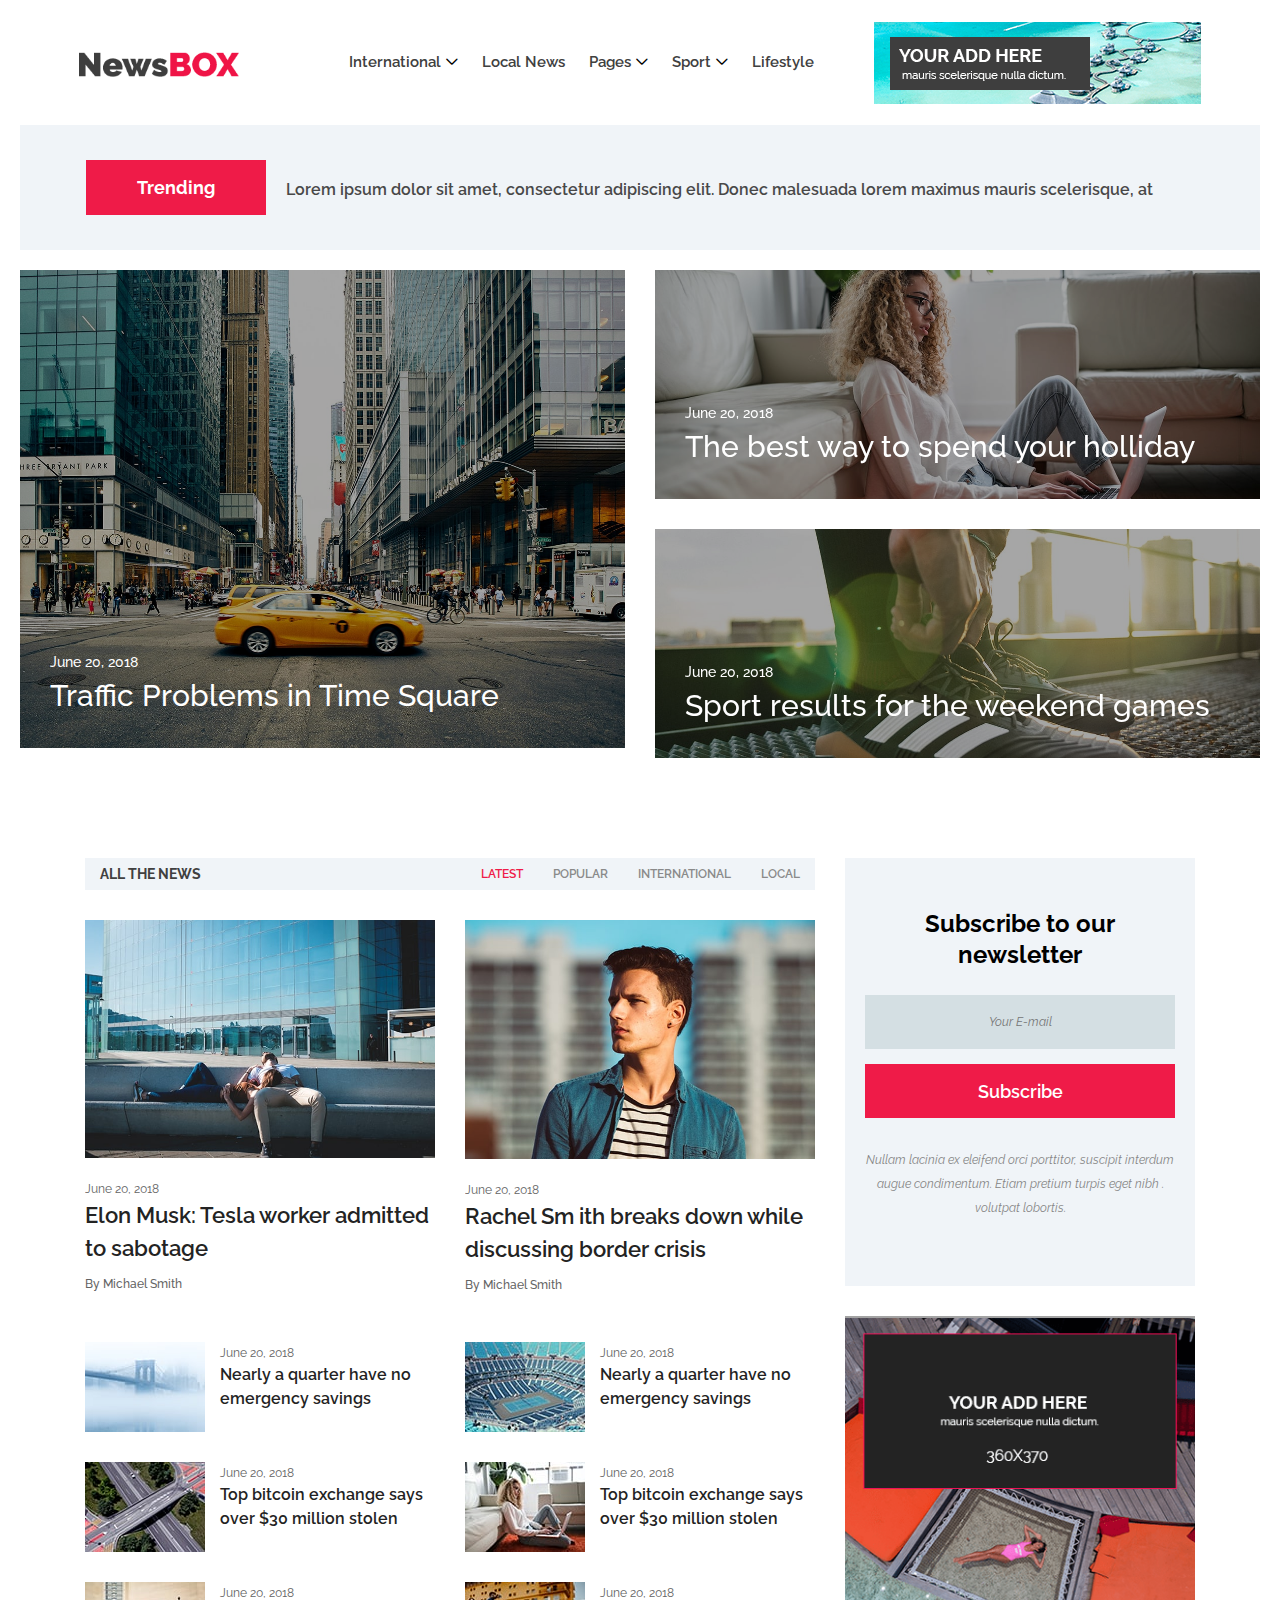
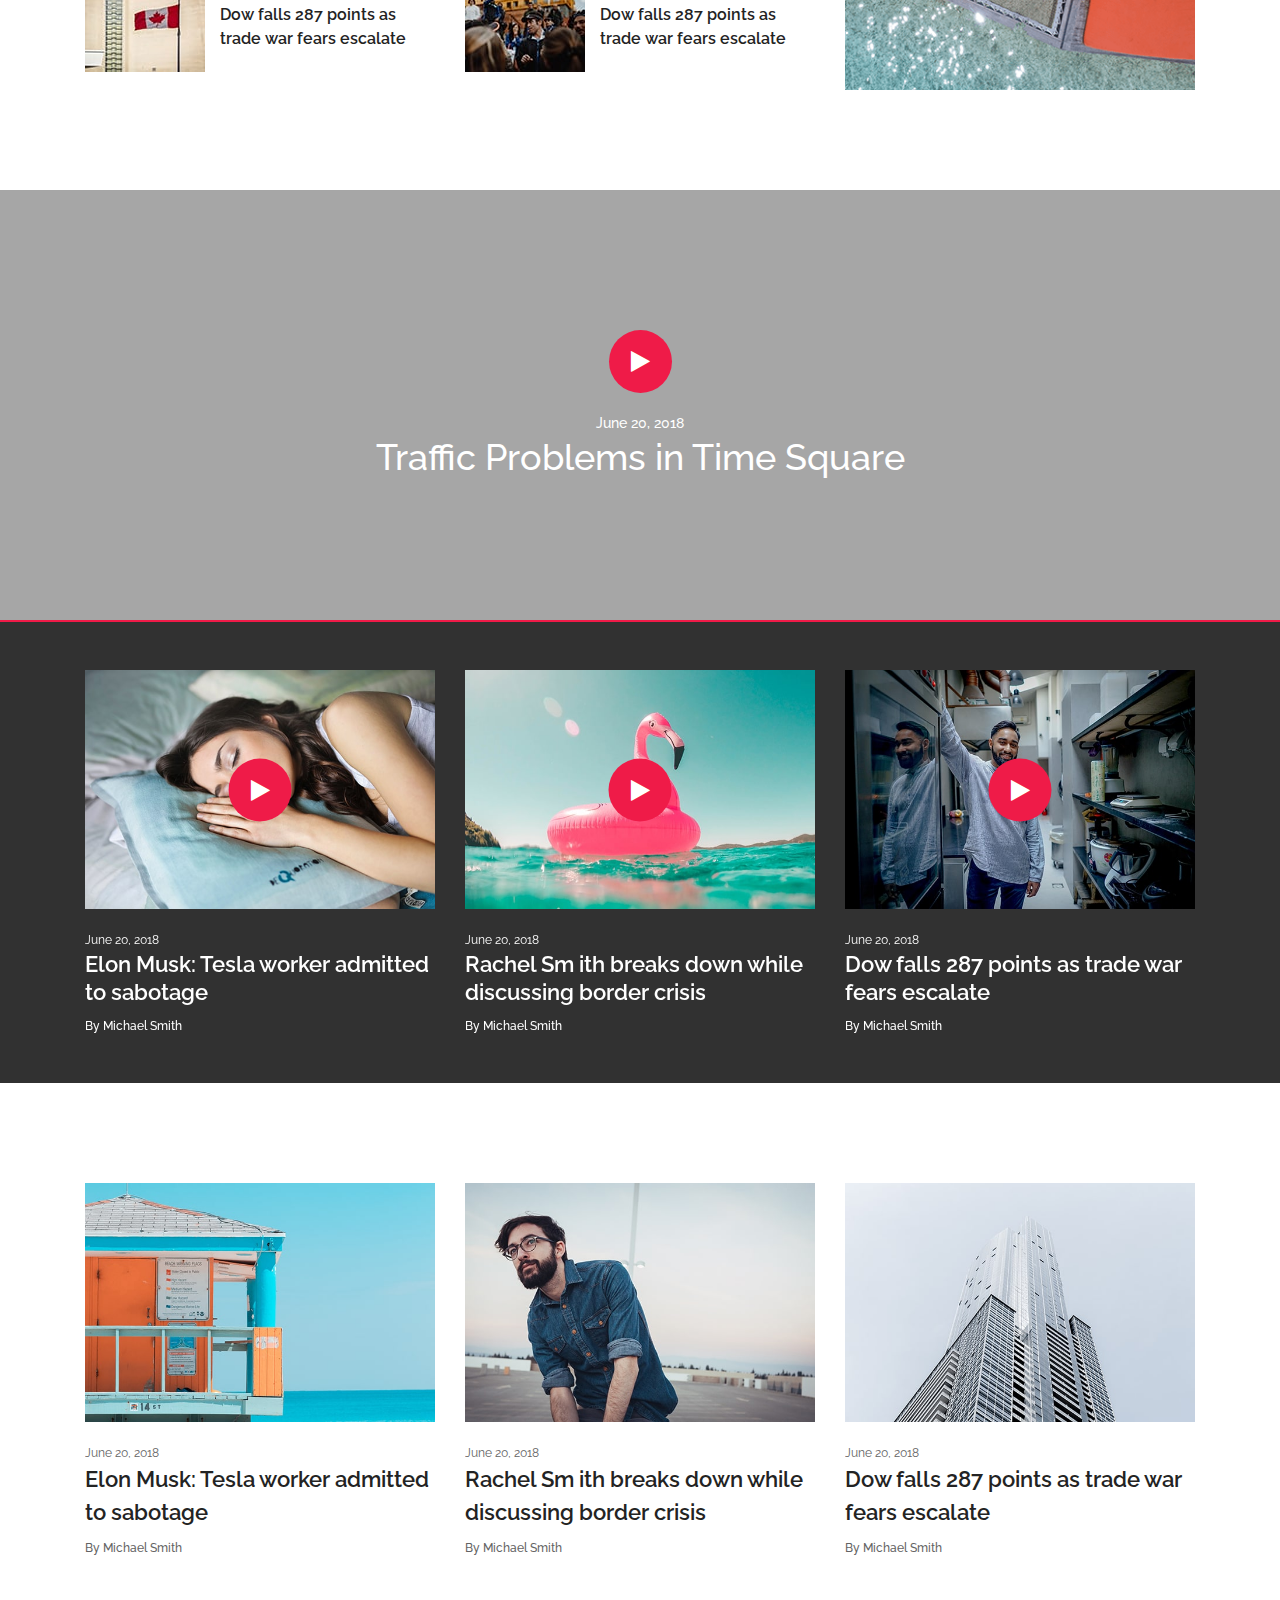
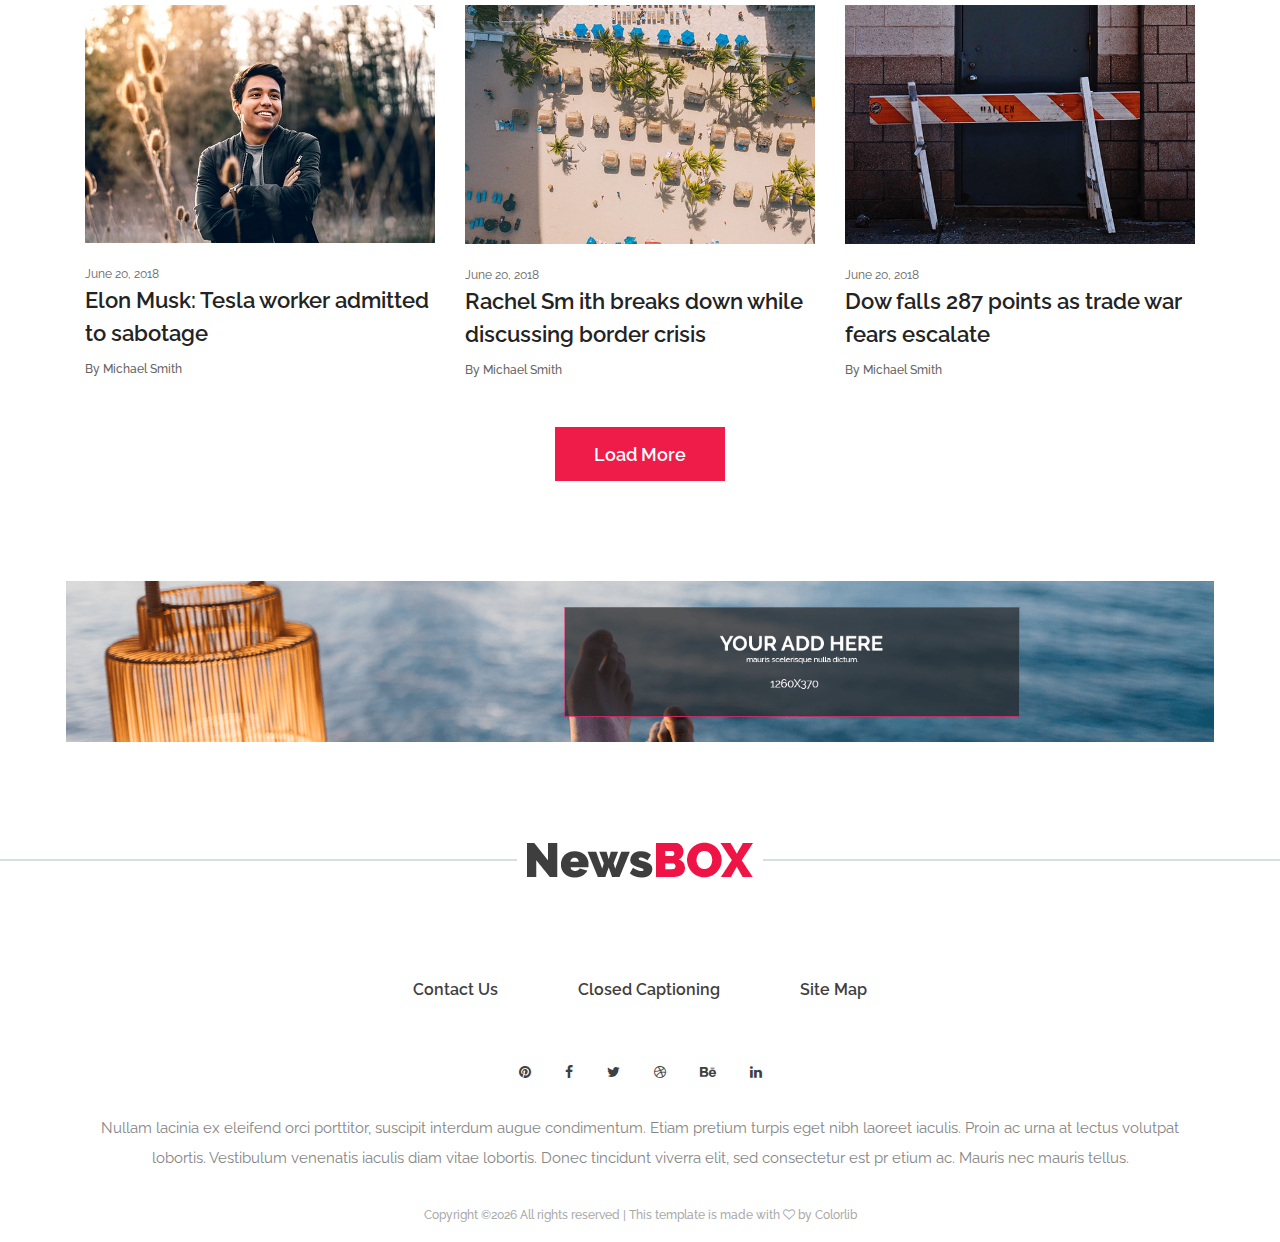
<file: news-box-site/index.html>
<!DOCTYPE html>
<html lang="en">

<head>
    <meta charset="UTF-8">
    <meta name="description" content="">
    <meta http-equiv="X-UA-Compatible" content="IE=edge">
    <meta name="viewport" content="width=device-width, initial-scale=1, shrink-to-fit=no">
    <!-- The above 4 meta tags *must* come first in the head; any other head content must come *after* these tags -->

    <!-- Title -->
    <title>Newsbox - Modern Magazine &amp; Newspaper HTML Template</title>

    <!-- Favicon -->
    <link rel="icon" href="img/core-img/favicon.ico">   

    <!-- Stylesheet -->
    <link rel="stylesheet" href="style.css">

</head>

<body>
    <!-- Preloader -->
    <div class="preloader d-flex align-items-center justify-content-center">
        <div class="lds-ellipsis">
            <div></div>
            <div></div>
            <div></div>
            <div></div>
        </div>
    </div>

    <!-- ##### Header Area Start ##### -->
    <header class="header-area">
        <!-- Navbar Area -->
        <div class="newsbox-main-menu">
            <div class="classy-nav-container breakpoint-off">
                <div class="container-fluid">
                    <!-- Menu -->
                    <nav class="classy-navbar justify-content-between" id="newsboxNav">

                        <!-- Nav brand -->
                        <a href="index.html" class="nav-brand"><img src="img/core-img/logo.png" alt=""></a>

                        <!-- Navbar Toggler -->
                        <div class="classy-navbar-toggler">
                            <span class="navbarToggler"><span></span><span></span><span></span></span>
                        </div>

                        <!-- Menu -->
                        <div class="classy-menu">

                            <!-- Close Button -->
                            <div class="classycloseIcon">
                                <div class="cross-wrap"><span class="top"></span><span class="bottom"></span></div>
                            </div>

                            <!-- Nav Start -->
                            <div class="classynav">
                                <ul>
                                    <li><a href="#">International</a>
                                        <div class="megamenu">
                                            <ul class="single-mega cn-col-4">
                                                <li class="title">Europe</li>
                                                <li><a href="#">United Kingdom</a></li>
                                                <li><a href="#">Germany</a></li>
                                                <li><a href="#">Latvia</a></li>
                                                <li><a href="#">Poland</a></li>
                                                <li><a href="#">Italy</a></li>
                                                <li><a href="#">France</a></li>
                                                <li><a href="#">Crotia</a></li>
                                            </ul>
                                            <ul class="single-mega cn-col-4">
                                                <li class="title">Africa</li>
                                                <li><a href="#">Algeria</a></li>
                                                <li><a href="#">Angola</a></li>
                                                <li><a href="#">Benin</a></li>
                                                <li><a href="#">Botswana</a></li>
                                                <li><a href="#">Burkina Faso</a></li>
                                                <li><a href="#">Burundi</a></li>
                                                <li><a href="#">Cameroon</a></li>
                                            </ul>
                                            <ul class="single-mega cn-col-4">
                                                <li class="title">Asia</li>
                                                <li><a href="#">Bangladesh</a></li>
                                                <li><a href="#">Chaina</a></li>
                                                <li><a href="#">India</a></li>
                                                <li><a href="#">Afganistan</a></li>
                                                <li><a href="#">Sri Lanka</a></li>
                                                <li><a href="#">Nepal</a></li>
                                                <li><a href="#">Bhutan</a></li>
                                            </ul>
                                            <ul class="single-mega cn-col-4">
                                                <li class="title">USA &amp; Canada</li>
                                                <li><a href="#">California</a></li>
                                                <li><a href="#">Florida</a></li>
                                                <li><a href="#">Alabama</a></li>
                                                <li><a href="#">New Yorks</a></li>
                                                <li><a href="#">Texas</a></li>
                                                <li><a href="#">Lowa</a></li>
                                                <li><a href="#">Montana</a></li>
                                            </ul>
                                        </div>
                                    </li>
                                    <li><a href="#">Local News</a></li>
                                    <li><a href="#">Pages</a>
                                        <ul class="dropdown">
                                            <li><a href="index.html">Home</a></li>
                                            <li><a href="catagory.html">Catagory</a></li>
                                            <li><a href="single-post.html">Single Post</a></li>
                                            <li><a href="contact.html">Contact</a></li>
                                            <li><a href="elements.html">Elements</a></li>
                                        </ul>
                                    </li>
                                    <li><a href="#">Sport</a>
                                        <ul class="dropdown">
                                            <li><a href="#">Archery</a></li>
                                            <li><a href="#">Badminton</a></li>
                                            <li><a href="#">Baseball</a></li>
                                            <li><a href="#">Boxing</a></li>
                                            <li><a href="#">Climbing</a></li>
                                            <li><a href="#">Cricket</a></li>
                                            <li><a href="#">Football</a></li>
                                        </ul>
                                    </li>
                                    <li><a href="#">Lifestyle</a></li>
                                </ul>

                                <!-- Header Add Area -->
                                <div class="header-add-area">
                                    <a href="#">
                                       <img src="img/bg-img/add.png" alt="">
                                    </a>
                                </div>
                            </div>
                            <!-- Nav End -->

                        </div>
                    </nav>
                </div>
            </div>
        </div>
    </header>
    <!-- ##### Header Area End ##### -->

    <!-- ##### Breaking News Area Start ##### -->
    <section class="breaking-news-area">
        <div class="container-fluid">
            <div class="row">
                <div class="col-12">
                    <!-- Breaking News Widget -->
                    <div class="breaking-news-ticker d-flex flex-wrap align-items-center">
                        <div class="title">
                            <h6>Trending</h6>
                        </div>
                        <div id="breakingNewsTicker" class="ticker">
                            <ul>
                                <li><a href="#">Lorem ipsum dolor sit amet, consectetur adipiscing elit. Donec malesuada lorem maximus mauris scelerisque, at rutrum nulla dictum.</a></li>
                                <li><a href="#">Welcome to Colorlib Family.</a></li>
                                <li><a href="#">Lorem ipsum dolor sit amet, consectetur adipiscing elit. Donec malesuada lorem maximus mauris scelerisque</a></li>
                            </ul>
                        </div>
                    </div>
                </div>
            </div>
        </div>
    </section>
    <!-- ##### Breaking News Area End ##### -->

    <!-- ##### Hero Area Start ##### -->
    <div class="hero-area">
        <!-- Hero Post Slides -->
        <div class="hero-post-slides owl-carousel">

            <!-- Single Slide -->
            <div class="single-slide">
                <div class="container-fluid">
                    <div class="row">
                        <!-- Single Blog Post Area -->
                        <div class="col-12 col-md-6">
                            <div class="single-blog-post style-1" data-animation="fadeInUpBig" data-delay="100ms" data-duration="1000ms">
                                <!-- Blog Thumbnail -->
                                <div class="blog-thumbnail bg-overlay">
                                    <a href="#"><img src="img/bg-img/1.jpg" alt=""></a>
                                </div>

                                <!-- Blog Content -->
                                <div class="blog-content">
                                    <span class="post-date">June 20, 2018</span>
                                    <a href="#" class="post-title">Traffic Problems in Time Square</a>
                                </div>
                            </div>
                        </div>
                        
                        <div class="col-12 col-md-6">
                            <!-- Single Blog Post Area -->
                            <div class="single-blog-post style-1 mb-30" data-animation="fadeInUpBig" data-delay="300ms" data-duration="1000ms">
                                <!-- Blog Thumbnail -->
                                <div class="blog-thumbnail bg-overlay">
                                    <a href="#"><img src="img/bg-img/2.jpg" alt=""></a>
                                </div>

                                <!-- Blog Content -->
                                <div class="blog-content">
                                    <span class="post-date">June 20, 2018</span>
                                    <a href="#" class="post-title">The best way to spend your holliday</a>
                                </div>
                            </div>
                            <!-- Single Blog Post Area -->
                            <div class="single-blog-post style-1" data-animation="fadeInUpBig" data-delay="500ms" data-duration="1000ms">
                                <!-- Blog Thumbnail -->
                                <div class="blog-thumbnail bg-overlay">
                                    <a href="#"><img src="img/bg-img/3.jpg" alt=""></a>
                                </div>

                                <!-- Blog Content -->
                                <div class="blog-content">
                                    <span class="post-date">June 20, 2018</span>
                                    <a href="#" class="post-title">Sport results for the weekend games</a>
                                </div>
                            </div>
                        </div>
                    </div>
                </div>
            </div>

            <!-- Single Slide -->
            <div class="single-slide">
                <div class="container-fluid">
                    <div class="row">
                        <!-- Single Blog Post Area -->
                        <div class="col-12 col-md-6">
                            <div class="single-blog-post style-1" data-animation="fadeInUpBig" data-delay="100ms" data-duration="1000ms">
                                <!-- Blog Thumbnail -->
                                <div class="blog-thumbnail bg-overlay">
                                    <a href="#"><img src="img/bg-img/1.jpg" alt=""></a>
                                </div>

                                <!-- Blog Content -->
                                <div class="blog-content">
                                    <span class="post-date">June 20, 2018</span>
                                    <a href="#" class="post-title">Traffic Problems in Time Square</a>
                                </div>
                            </div>
                        </div>
                        
                        <div class="col-12 col-md-6">
                            <!-- Single Blog Post Area -->
                            <div class="single-blog-post style-1 mb-30" data-animation="fadeInUpBig" data-delay="300ms" data-duration="1000ms">
                                <!-- Blog Thumbnail -->
                                <div class="blog-thumbnail bg-overlay">
                                    <a href="#"><img src="img/bg-img/2.jpg" alt=""></a>
                                </div>

                                <!-- Blog Content -->
                                <div class="blog-content">
                                    <span class="post-date">June 20, 2018</span>
                                    <a href="#" class="post-title">The best way to spend your holliday</a>
                                </div>
                            </div>
                            <!-- Single Blog Post Area -->
                            <div class="single-blog-post style-1" data-animation="fadeInUpBig" data-delay="500ms" data-duration="1000ms">
                                <!-- Blog Thumbnail -->
                                <div class="blog-thumbnail bg-overlay">
                                    <a href="#"><img src="img/bg-img/3.jpg" alt=""></a>
                                </div>

                                <!-- Blog Content -->
                                <div class="blog-content">
                                    <span class="post-date">June 20, 2018</span>
                                    <a href="#" class="post-title">Sport results for the weekend games</a>
                                </div>
                            </div>
                        </div>
                    </div>
                </div>
            </div>

        </div>
    </div>
    <!-- ##### Hero Area End ##### -->

    <!-- ##### Intro News Area Start ##### -->
    <section class="intro-news-area section-padding-100-0 mb-70">
        <div class="container">
            <div class="row justify-content-center">
                <!-- Intro News Tabs Area -->
                <div class="col-12 col-lg-8">
                    <div class="intro-news-tab">

                        <!-- Intro News Filter -->
                        <div class="intro-news-filter d-flex justify-content-between">
                            <h6>All the news</h6>
                            <nav>
                                <div class="nav nav-tabs" id="nav-tab" role="tablist">
                                    <a class="nav-item nav-link active" id="nav1" data-toggle="tab" href="#nav-1" role="tab" aria-controls="nav-1" aria-selected="true">Latest</a>
                                    <a class="nav-item nav-link" id="nav2" data-toggle="tab" href="#nav-2" role="tab" aria-controls="nav-2" aria-selected="false">Popular</a>
                                    <a class="nav-item nav-link" id="nav3" data-toggle="tab" href="#nav-3" role="tab" aria-controls="nav-3" aria-selected="false">International</a>
                                    <a class="nav-item nav-link" id="nav4" data-toggle="tab" href="#nav-4" role="tab" aria-controls="nav-4" aria-selected="false">Local</a>
                                </div>
                            </nav>
                        </div>

                        <div class="tab-content" id="nav-tabContent">

                            <div class="tab-pane fade show active" id="nav-1" role="tabpanel" aria-labelledby="nav1">
                                <div class="row">
                                    <!-- Single News Area -->
                                    <div class="col-12 col-sm-6">
                                        <div class="single-blog-post style-2 mb-5">
                                            <!-- Blog Thumbnail -->
                                            <div class="blog-thumbnail">
                                                <a href="#"><img src="img/bg-img/14.jpg" alt=""></a>
                                            </div>

                                            <!-- Blog Content -->
                                            <div class="blog-content">
                                                <span class="post-date">June 20, 2018</span>
                                                <a href="#" class="post-title">Elon Musk: Tesla worker admitted to sabotage</a>
                                                <a href="#" class="post-author">By Michael Smith</a>
                                            </div>
                                        </div>
                                    </div>

                                    <!-- Single News Area -->
                                    <div class="col-12 col-sm-6">
                                        <div class="single-blog-post style-2 mb-5">
                                            <!-- Blog Thumbnail -->
                                            <div class="blog-thumbnail">
                                                <a href="#"><img src="img/bg-img/15.jpg" alt=""></a>
                                            </div>

                                            <!-- Blog Content -->
                                            <div class="blog-content">
                                                <span class="post-date">June 20, 2018</span>
                                                <a href="#" class="post-title">Rachel Sm ith breaks down while discussing border crisis</a>
                                                <a href="#" class="post-author">By Michael Smith</a>
                                            </div>
                                        </div>
                                    </div>

                                    <!-- Single News Area -->
                                    <div class="col-12 col-sm-6">
                                        <div class="single-blog-post d-flex style-4 mb-30">
                                            <!-- Blog Thumbnail -->
                                            <div class="blog-thumbnail">
                                                <a href="#"><img src="img/bg-img/16.jpg" alt=""></a>
                                            </div>

                                            <!-- Blog Content -->
                                            <div class="blog-content">
                                                <span class="post-date">June 20, 2018</span>
                                                <a href="#" class="post-title">Nearly a quarter have no emergency savings</a>
                                            </div>
                                        </div>
                                    </div>

                                    <!-- Single News Area -->
                                    <div class="col-12 col-sm-6">
                                        <div class="single-blog-post d-flex style-4 mb-30">
                                            <!-- Blog Thumbnail -->
                                            <div class="blog-thumbnail">
                                                <a href="#"><img src="img/bg-img/17.jpg" alt=""></a>
                                            </div>

                                            <!-- Blog Content -->
                                            <div class="blog-content">
                                                <span class="post-date">June 20, 2018</span>
                                                <a href="#" class="post-title">Nearly a quarter have no emergency savings</a>
                                            </div>
                                        </div>
                                    </div>

                                    <!-- Single News Area -->
                                    <div class="col-12 col-sm-6">
                                        <div class="single-blog-post d-flex style-4 mb-30">
                                            <!-- Blog Thumbnail -->
                                            <div class="blog-thumbnail">
                                                <a href="#"><img src="img/bg-img/18.jpg" alt=""></a>
                                            </div>

                                            <!-- Blog Content -->
                                            <div class="blog-content">
                                                <span class="post-date">June 20, 2018</span>
                                                <a href="#" class="post-title">Top bitcoin exchange says over $30 million stolen</a>
                                            </div>
                                        </div>
                                    </div>

                                    <!-- Single News Area -->
                                    <div class="col-12 col-sm-6">
                                        <div class="single-blog-post d-flex style-4 mb-30">
                                            <!-- Blog Thumbnail -->
                                            <div class="blog-thumbnail">
                                                <a href="#"><img src="img/bg-img/19.jpg" alt=""></a>
                                            </div>

                                            <!-- Blog Content -->
                                            <div class="blog-content">
                                                <span class="post-date">June 20, 2018</span>
                                                <a href="#" class="post-title">Top bitcoin exchange says over $30 million stolen</a>
                                            </div>
                                        </div>
                                    </div>

                                    <!-- Single News Area -->
                                    <div class="col-12 col-sm-6">
                                        <div class="single-blog-post d-flex style-4 mb-30">
                                            <!-- Blog Thumbnail -->
                                            <div class="blog-thumbnail">
                                                <a href="#"><img src="img/bg-img/20.jpg" alt=""></a>
                                            </div>

                                            <!-- Blog Content -->
                                            <div class="blog-content">
                                                <span class="post-date">June 20, 2018</span>
                                                <a href="#" class="post-title">Dow falls 287 points as trade war fears escalate</a>
                                            </div>
                                        </div>
                                    </div>

                                    <!-- Single News Area -->
                                    <div class="col-12 col-sm-6">
                                        <div class="single-blog-post d-flex style-4 mb-30">
                                            <!-- Blog Thumbnail -->
                                            <div class="blog-thumbnail">
                                                <a href="#"><img src="img/bg-img/21.jpg" alt=""></a>
                                            </div>

                                            <!-- Blog Content -->
                                            <div class="blog-content">
                                                <span class="post-date">June 20, 2018</span>
                                                <a href="#" class="post-title">Dow falls 287 points as trade war fears escalate</a>
                                            </div>
                                        </div>
                                    </div>
                                </div>
                            </div>

                            <div class="tab-pane fade" id="nav-2" role="tabpanel" aria-labelledby="nav2">
                                <div class="row">
                                    <!-- Single News Area -->
                                    <div class="col-12 col-sm-6">
                                        <div class="single-blog-post style-2 mb-5">
                                            <!-- Blog Thumbnail -->
                                            <div class="blog-thumbnail">
                                                <a href="#"><img src="img/bg-img/4.jpg" alt=""></a>
                                            </div>

                                            <!-- Blog Content -->
                                            <div class="blog-content">
                                                <span class="post-date">June 20, 2018</span>
                                                <a href="#" class="post-title">Elon Musk: Tesla worker admitted to sabotage</a>
                                                <a href="#" class="post-author">By Michael Smith</a>
                                            </div>
                                        </div>
                                    </div>

                                    <!-- Single News Area -->
                                    <div class="col-12 col-sm-6">
                                        <div class="single-blog-post style-2 mb-5">
                                            <!-- Blog Thumbnail -->
                                            <div class="blog-thumbnail">
                                                <a href="#"><img src="img/bg-img/5.jpg" alt=""></a>
                                            </div>

                                            <!-- Blog Content -->
                                            <div class="blog-content">
                                                <span class="post-date">June 20, 2018</span>
                                                <a href="#" class="post-title">Rachel Sm ith breaks down while discussing border crisis</a>
                                                <a href="#" class="post-author">By Michael Smith</a>
                                            </div>
                                        </div>
                                    </div>

                                    <!-- Single News Area -->
                                    <div class="col-12 col-sm-6">
                                        <div class="single-blog-post d-flex style-4 mb-30">
                                            <!-- Blog Thumbnail -->
                                            <div class="blog-thumbnail">
                                                <a href="#"><img src="img/bg-img/16.jpg" alt=""></a>
                                            </div>

                                            <!-- Blog Content -->
                                            <div class="blog-content">
                                                <span class="post-date">June 20, 2018</span>
                                                <a href="#" class="post-title">Nearly a quarter have no emergency savings</a>
                                            </div>
                                        </div>
                                    </div>

                                    <!-- Single News Area -->
                                    <div class="col-12 col-sm-6">
                                        <div class="single-blog-post d-flex style-4 mb-30">
                                            <!-- Blog Thumbnail -->
                                            <div class="blog-thumbnail">
                                                <a href="#"><img src="img/bg-img/17.jpg" alt=""></a>
                                            </div>

                                            <!-- Blog Content -->
                                            <div class="blog-content">
                                                <span class="post-date">June 20, 2018</span>
                                                <a href="#" class="post-title">Nearly a quarter have no emergency savings</a>
                                            </div>
                                        </div>
                                    </div>

                                    <!-- Single News Area -->
                                    <div class="col-12 col-sm-6">
                                        <div class="single-blog-post d-flex style-4 mb-30">
                                            <!-- Blog Thumbnail -->
                                            <div class="blog-thumbnail">
                                                <a href="#"><img src="img/bg-img/18.jpg" alt=""></a>
                                            </div>

                                            <!-- Blog Content -->
                                            <div class="blog-content">
                                                <span class="post-date">June 20, 2018</span>
                                                <a href="#" class="post-title">Top bitcoin exchange says over $30 million stolen</a>
                                            </div>
                                        </div>
                                    </div>

                                    <!-- Single News Area -->
                                    <div class="col-12 col-sm-6">
                                        <div class="single-blog-post d-flex style-4 mb-30">
                                            <!-- Blog Thumbnail -->
                                            <div class="blog-thumbnail">
                                                <a href="#"><img src="img/bg-img/19.jpg" alt=""></a>
                                            </div>

                                            <!-- Blog Content -->
                                            <div class="blog-content">
                                                <span class="post-date">June 20, 2018</span>
                                                <a href="#" class="post-title">Top bitcoin exchange says over $30 million stolen</a>
                                            </div>
                                        </div>
                                    </div>

                                    <!-- Single News Area -->
                                    <div class="col-12 col-sm-6">
                                        <div class="single-blog-post d-flex style-4 mb-30">
                                            <!-- Blog Thumbnail -->
                                            <div class="blog-thumbnail">
                                                <a href="#"><img src="img/bg-img/20.jpg" alt=""></a>
                                            </div>

                                            <!-- Blog Content -->
                                            <div class="blog-content">
                                                <span class="post-date">June 20, 2018</span>
                                                <a href="#" class="post-title">Dow falls 287 points as trade war fears escalate</a>
                                            </div>
                                        </div>
                                    </div>

                                    <!-- Single News Area -->
                                    <div class="col-12 col-sm-6">
                                        <div class="single-blog-post d-flex style-4 mb-30">
                                            <!-- Blog Thumbnail -->
                                            <div class="blog-thumbnail">
                                                <a href="#"><img src="img/bg-img/21.jpg" alt=""></a>
                                            </div>

                                            <!-- Blog Content -->
                                            <div class="blog-content">
                                                <span class="post-date">June 20, 2018</span>
                                                <a href="#" class="post-title">Dow falls 287 points as trade war fears escalate</a>
                                            </div>
                                        </div>
                                    </div>
                                </div>
                            </div>

                            <div class="tab-pane fade" id="nav-3" role="tabpanel" aria-labelledby="nav3">
                                <div class="row">
                                    <!-- Single News Area -->
                                    <div class="col-12 col-sm-6">
                                        <div class="single-blog-post style-2 mb-5">
                                            <!-- Blog Thumbnail -->
                                            <div class="blog-thumbnail">
                                                <a href="#"><img src="img/bg-img/6.jpg" alt=""></a>
                                            </div>

                                            <!-- Blog Content -->
                                            <div class="blog-content">
                                                <span class="post-date">June 20, 2018</span>
                                                <a href="#" class="post-title">Elon Musk: Tesla worker admitted to sabotage</a>
                                                <a href="#" class="post-author">By Michael Smith</a>
                                            </div>
                                        </div>
                                    </div>

                                    <!-- Single News Area -->
                                    <div class="col-12 col-sm-6">
                                        <div class="single-blog-post style-2 mb-5">
                                            <!-- Blog Thumbnail -->
                                            <div class="blog-thumbnail">
                                                <a href="#"><img src="img/bg-img/7.jpg" alt=""></a>
                                            </div>

                                            <!-- Blog Content -->
                                            <div class="blog-content">
                                                <span class="post-date">June 20, 2018</span>
                                                <a href="#" class="post-title">Rachel Sm ith breaks down while discussing border crisis</a>
                                                <a href="#" class="post-author">By Michael Smith</a>
                                            </div>
                                        </div>
                                    </div>

                                    <!-- Single News Area -->
                                    <div class="col-12 col-sm-6">
                                        <div class="single-blog-post d-flex style-4 mb-30">
                                            <!-- Blog Thumbnail -->
                                            <div class="blog-thumbnail">
                                                <a href="#"><img src="img/bg-img/16.jpg" alt=""></a>
                                            </div>

                                            <!-- Blog Content -->
                                            <div class="blog-content">
                                                <span class="post-date">June 20, 2018</span>
                                                <a href="#" class="post-title">Nearly a quarter have no emergency savings</a>
                                            </div>
                                        </div>
                                    </div>

                                    <!-- Single News Area -->
                                    <div class="col-12 col-sm-6">
                                        <div class="single-blog-post d-flex style-4 mb-30">
                                            <!-- Blog Thumbnail -->
                                            <div class="blog-thumbnail">
                                                <a href="#"><img src="img/bg-img/17.jpg" alt=""></a>
                                            </div>

                                            <!-- Blog Content -->
                                            <div class="blog-content">
                                                <span class="post-date">June 20, 2018</span>
                                                <a href="#" class="post-title">Nearly a quarter have no emergency savings</a>
                                            </div>
                                        </div>
                                    </div>

                                    <!-- Single News Area -->
                                    <div class="col-12 col-sm-6">
                                        <div class="single-blog-post d-flex style-4 mb-30">
                                            <!-- Blog Thumbnail -->
                                            <div class="blog-thumbnail">
                                                <a href="#"><img src="img/bg-img/18.jpg" alt=""></a>
                                            </div>

                                            <!-- Blog Content -->
                                            <div class="blog-content">
                                                <span class="post-date">June 20, 2018</span>
                                                <a href="#" class="post-title">Top bitcoin exchange says over $30 million stolen</a>
                                            </div>
                                        </div>
                                    </div>

                                    <!-- Single News Area -->
                                    <div class="col-12 col-sm-6">
                                        <div class="single-blog-post d-flex style-4 mb-30">
                                            <!-- Blog Thumbnail -->
                                            <div class="blog-thumbnail">
                                                <a href="#"><img src="img/bg-img/19.jpg" alt=""></a>
                                            </div>

                                            <!-- Blog Content -->
                                            <div class="blog-content">
                                                <span class="post-date">June 20, 2018</span>
                                                <a href="#" class="post-title">Top bitcoin exchange says over $30 million stolen</a>
                                            </div>
                                        </div>
                                    </div>

                                    <!-- Single News Area -->
                                    <div class="col-12 col-sm-6">
                                        <div class="single-blog-post d-flex style-4 mb-30">
                                            <!-- Blog Thumbnail -->
                                            <div class="blog-thumbnail">
                                                <a href="#"><img src="img/bg-img/20.jpg" alt=""></a>
                                            </div>

                                            <!-- Blog Content -->
                                            <div class="blog-content">
                                                <span class="post-date">June 20, 2018</span>
                                                <a href="#" class="post-title">Dow falls 287 points as trade war fears escalate</a>
                                            </div>
                                        </div>
                                    </div>

                                    <!-- Single News Area -->
                                    <div class="col-12 col-sm-6">
                                        <div class="single-blog-post d-flex style-4 mb-30">
                                            <!-- Blog Thumbnail -->
                                            <div class="blog-thumbnail">
                                                <a href="#"><img src="img/bg-img/21.jpg" alt=""></a>
                                            </div>

                                            <!-- Blog Content -->
                                            <div class="blog-content">
                                                <span class="post-date">June 20, 2018</span>
                                                <a href="#" class="post-title">Dow falls 287 points as trade war fears escalate</a>
                                            </div>
                                        </div>
                                    </div>
                                </div>
                            </div>

                            <div class="tab-pane fade" id="nav-4" role="tabpanel" aria-labelledby="nav4">
                                <div class="row">
                                    <!-- Single News Area -->
                                    <div class="col-12 col-sm-6">
                                        <div class="single-blog-post style-2 mb-5">
                                            <!-- Blog Thumbnail -->
                                            <div class="blog-thumbnail">
                                                <a href="#"><img src="img/bg-img/8.jpg" alt=""></a>
                                            </div>

                                            <!-- Blog Content -->
                                            <div class="blog-content">
                                                <span class="post-date">June 20, 2018</span>
                                                <a href="#" class="post-title">Elon Musk: Tesla worker admitted to sabotage</a>
                                                <a href="#" class="post-author">By Michael Smith</a>
                                            </div>
                                        </div>
                                    </div>

                                    <!-- Single News Area -->
                                    <div class="col-12 col-sm-6">
                                        <div class="single-blog-post style-2 mb-5">
                                            <!-- Blog Thumbnail -->
                                            <div class="blog-thumbnail">
                                                <a href="#"><img src="img/bg-img/9.jpg" alt=""></a>
                                            </div>

                                            <!-- Blog Content -->
                                            <div class="blog-content">
                                                <span class="post-date">June 20, 2018</span>
                                                <a href="#" class="post-title">Rachel Sm ith breaks down while discussing border crisis</a>
                                                <a href="#" class="post-author">By Michael Smith</a>
                                            </div>
                                        </div>
                                    </div>

                                    <!-- Single News Area -->
                                    <div class="col-12 col-sm-6">
                                        <div class="single-blog-post d-flex style-4 mb-30">
                                            <!-- Blog Thumbnail -->
                                            <div class="blog-thumbnail">
                                                <a href="#"><img src="img/bg-img/16.jpg" alt=""></a>
                                            </div>

                                            <!-- Blog Content -->
                                            <div class="blog-content">
                                                <span class="post-date">June 20, 2018</span>
                                                <a href="#" class="post-title">Nearly a quarter have no emergency savings</a>
                                            </div>
                                        </div>
                                    </div>

                                    <!-- Single News Area -->
                                    <div class="col-12 col-sm-6">
                                        <div class="single-blog-post d-flex style-4 mb-30">
                                            <!-- Blog Thumbnail -->
                                            <div class="blog-thumbnail">
                                                <a href="#"><img src="img/bg-img/17.jpg" alt=""></a>
                                            </div>

                                            <!-- Blog Content -->
                                            <div class="blog-content">
                                                <span class="post-date">June 20, 2018</span>
                                                <a href="#" class="post-title">Nearly a quarter have no emergency savings</a>
                                            </div>
                                        </div>
                                    </div>

                                    <!-- Single News Area -->
                                    <div class="col-12 col-sm-6">
                                        <div class="single-blog-post d-flex style-4 mb-30">
                                            <!-- Blog Thumbnail -->
                                            <div class="blog-thumbnail">
                                                <a href="#"><img src="img/bg-img/18.jpg" alt=""></a>
                                            </div>

                                            <!-- Blog Content -->
                                            <div class="blog-content">
                                                <span class="post-date">June 20, 2018</span>
                                                <a href="#" class="post-title">Top bitcoin exchange says over $30 million stolen</a>
                                            </div>
                                        </div>
                                    </div>

                                    <!-- Single News Area -->
                                    <div class="col-12 col-sm-6">
                                        <div class="single-blog-post d-flex style-4 mb-30">
                                            <!-- Blog Thumbnail -->
                                            <div class="blog-thumbnail">
                                                <a href="#"><img src="img/bg-img/19.jpg" alt=""></a>
                                            </div>

                                            <!-- Blog Content -->
                                            <div class="blog-content">
                                                <span class="post-date">June 20, 2018</span>
                                                <a href="#" class="post-title">Top bitcoin exchange says over $30 million stolen</a>
                                            </div>
                                        </div>
                                    </div>

                                    <!-- Single News Area -->
                                    <div class="col-12 col-sm-6">
                                        <div class="single-blog-post d-flex style-4 mb-30">
                                            <!-- Blog Thumbnail -->
                                            <div class="blog-thumbnail">
                                                <a href="#"><img src="img/bg-img/20.jpg" alt=""></a>
                                            </div>

                                            <!-- Blog Content -->
                                            <div class="blog-content">
                                                <span class="post-date">June 20, 2018</span>
                                                <a href="#" class="post-title">Dow falls 287 points as trade war fears escalate</a>
                                            </div>
                                        </div>
                                    </div>

                                    <!-- Single News Area -->
                                    <div class="col-12 col-sm-6">
                                        <div class="single-blog-post d-flex style-4 mb-30">
                                            <!-- Blog Thumbnail -->
                                            <div class="blog-thumbnail">
                                                <a href="#"><img src="img/bg-img/21.jpg" alt=""></a>
                                            </div>

                                            <!-- Blog Content -->
                                            <div class="blog-content">
                                                <span class="post-date">June 20, 2018</span>
                                                <a href="#" class="post-title">Dow falls 287 points as trade war fears escalate</a>
                                            </div>
                                        </div>
                                    </div>
                                </div>
                            </div>

                        </div>
                    </div>
                </div>

                <!-- Sidebar Widget -->
                <div class="col-12 col-sm-9 col-md-6 col-lg-4">
                    <div class="sidebar-area">

                        <!-- Newsletter Widget -->
                        <div class="single-widget-area newsletter-widget mb-30">
                            <h4>Subscribe to our newsletter</h4>
                            <form action="#" method="post">
                                <input type="email" name="nl-email" id="nlemail" placeholder="Your E-mail">
                                <button type="submit" class="btn newsbox-btn w-100">Subscribe</button>
                            </form>
                            <p class="mt-30">Nullam lacinia ex eleifend orci porttitor, suscipit interdum augue condimentum. Etiam pretium turpis eget nibh . volutpat lobortis.</p>
                        </div>

                        <!-- Add Widget -->
                        <div class="single-widget-area add-widget mb-30">
                            <a href="#">
                                <img src="img/bg-img/add3.png" alt="">
                            </a>
                        </div>

                    </div>
                </div>
            </div>
        </div>
    </section>
    <!-- ##### Intro News Area End ##### -->

    <!-- ##### Video Area Start ##### -->
    <section class="video-area bg-img bg-overlay bg-fixed" style="background-image: url(img/bg-img/10.jpg);">
        <div class="container">
            <div class="row">
                <!-- Featured Video Area -->
                <div class="col-12">
                    <div class="featured-video-area d-flex align-items-center justify-content-center">
                        <div class="video-content text-center">
                            <a href="#" class="video-btn"><i class="fa fa-play" aria-hidden="true"></i></a>
                            <span class="published-date">June 20, 2018</span>
                            <h3 class="video-title">Traffic Problems in Time Square</h3>
                        </div>
                    </div>
                </div>
            </div>
        </div>

        <!-- Video Slideshow -->
        <div class="video-slideshow py-5">
            <div class="container">
                <div class="row">
                    <div class="col-12">
                        <!-- Video Slides -->
                        <div class="video-slides owl-carousel">

                            <!-- Single News Area -->
                            <div class="single-blog-post style-3">
                                <!-- Blog Thumbnail -->
                                <div class="blog-thumbnail">
                                    <a href="#"><img src="img/bg-img/11.jpg" alt=""></a>
                                    <a href="#" class="video-btn"><i class="fa fa-play" aria-hidden="true"></i></a>
                                </div>

                                <!-- Blog Content -->
                                <div class="blog-content">
                                    <span class="post-date">June 20, 2018</span>
                                    <p class="post-title">Elon Musk: Tesla worker admitted to sabotage</p>
                                    <a href="#" class="post-author">By Michael Smith</a>
                                </div>
                            </div>

                            <!-- Single News Area -->
                            <div class="single-blog-post style-3">
                                <!-- Blog Thumbnail -->
                                <div class="blog-thumbnail">
                                    <a href="#"><img src="img/bg-img/12.jpg" alt=""></a>
                                    <a href="#" class="video-btn"><i class="fa fa-play" aria-hidden="true"></i></a>
                                </div>

                                <!-- Blog Content -->
                                <div class="blog-content">
                                    <span class="post-date">June 20, 2018</span>
                                    <p class="post-title">Rachel Sm ith breaks down while discussing border crisis </p>
                                    <a href="#" class="post-author">By Michael Smith</a>
                                </div>
                            </div>

                            <!-- Single News Area -->
                            <div class="single-blog-post style-3">
                                <!-- Blog Thumbnail -->
                                <div class="blog-thumbnail">
                                    <a href="#"><img src="img/bg-img/13.jpg" alt=""></a>
                                    <a href="#" class="video-btn"><i class="fa fa-play" aria-hidden="true"></i></a>
                                </div>

                                <!-- Blog Content -->
                                <div class="blog-content">
                                    <span class="post-date">June 20, 2018</span>
                                    <p class="post-title">Dow falls 287 points as trade war fears escalate</p>
                                    <a href="#" class="post-author">By Michael Smith</a>
                                </div>
                            </div>

                            <!-- Single News Area -->
                            <div class="single-blog-post style-3">
                                <!-- Blog Thumbnail -->
                                <div class="blog-thumbnail">
                                    <a href="#"><img src="img/bg-img/11.jpg" alt=""></a>
                                    <a href="#" class="video-btn"><i class="fa fa-play" aria-hidden="true"></i></a>
                                </div>

                                <!-- Blog Content -->
                                <div class="blog-content">
                                    <span class="post-date">June 20, 2018</span>
                                    <p class="post-title">Elon Musk: Tesla worker admitted to sabotage</p>
                                    <a href="#" class="post-author">By Michael Smith</a>
                                </div>
                            </div>

                            <!-- Single News Area -->
                            <div class="single-blog-post style-3">
                                <!-- Blog Thumbnail -->
                                <div class="blog-thumbnail">
                                    <a href="#"><img src="img/bg-img/12.jpg" alt=""></a>
                                    <a href="#" class="video-btn"><i class="fa fa-play" aria-hidden="true"></i></a>
                                </div>

                                <!-- Blog Content -->
                                <div class="blog-content">
                                    <span class="post-date">June 20, 2018</span>
                                    <p class="post-title">Rachel Sm ith breaks down while discussing border crisis </p>
                                    <a href="#" class="post-author">By Michael Smith</a>
                                </div>
                            </div>

                            <!-- Single News Area -->
                            <div class="single-blog-post style-3">
                                <!-- Blog Thumbnail -->
                                <div class="blog-thumbnail">
                                    <a href="#"><img src="img/bg-img/13.jpg" alt=""></a>
                                    <a href="#" class="video-btn"><i class="fa fa-play" aria-hidden="true"></i></a>
                                </div>

                                <!-- Blog Content -->
                                <div class="blog-content">
                                    <span class="post-date">June 20, 2018</span>
                                    <p class="post-title">Dow falls 287 points as trade war fears escalate</p>
                                    <a href="#" class="post-author">By Michael Smith</a>
                                </div>
                            </div>

                        </div>
                    </div>
                </div>
            </div>
        </div>
    </section>
    <!-- ##### Video Area End ##### -->

    <!-- ##### Top News Area Start ##### -->
    <div class="top-news-area section-padding-100">
        <div class="container">
            <div class="row">

                <!-- Single News Area -->
                <div class="col-12 col-sm-6 col-lg-4">
                    <div class="single-blog-post style-2 mb-5">
                        <!-- Blog Thumbnail -->
                        <div class="blog-thumbnail">
                            <a href="#"><img src="img/bg-img/4.jpg" alt=""></a>
                        </div>

                        <!-- Blog Content -->
                        <div class="blog-content">
                            <span class="post-date">June 20, 2018</span>
                            <a href="#" class="post-title">Elon Musk: Tesla worker admitted to sabotage</a>
                            <a href="#" class="post-author">By Michael Smith</a>
                        </div>
                    </div>
                </div>

                <!-- Single News Area -->
                <div class="col-12 col-sm-6 col-lg-4">
                    <div class="single-blog-post style-2 mb-5">
                        <!-- Blog Thumbnail -->
                        <div class="blog-thumbnail">
                            <a href="#"><img src="img/bg-img/5.jpg" alt=""></a>
                        </div>

                        <!-- Blog Content -->
                        <div class="blog-content">
                            <span class="post-date">June 20, 2018</span>
                            <a href="#" class="post-title">Rachel Sm ith breaks down while discussing border crisis </a>
                            <a href="#" class="post-author">By Michael Smith</a>
                        </div>
                    </div>
                </div>

                <!-- Single News Area -->
                <div class="col-12 col-sm-6 col-lg-4">
                    <div class="single-blog-post style-2 mb-5">
                        <!-- Blog Thumbnail -->
                        <div class="blog-thumbnail">
                            <a href="#"><img src="img/bg-img/6.jpg" alt=""></a>
                        </div>

                        <!-- Blog Content -->
                        <div class="blog-content">
                            <span class="post-date">June 20, 2018</span>
                            <a href="#" class="post-title">Dow falls 287 points as trade war fears escalate</a>
                            <a href="#" class="post-author">By Michael Smith</a>
                        </div>
                    </div>
                </div>

                <!-- Single News Area -->
                <div class="col-12 col-sm-6 col-lg-4">
                    <div class="single-blog-post style-2 mb-5">
                        <!-- Blog Thumbnail -->
                        <div class="blog-thumbnail">
                            <a href="#"><img src="img/bg-img/7.jpg" alt=""></a>
                        </div>

                        <!-- Blog Content -->
                        <div class="blog-content">
                            <span class="post-date">June 20, 2018</span>
                            <a href="#" class="post-title">Elon Musk: Tesla worker admitted to sabotage</a>
                            <a href="#" class="post-author">By Michael Smith</a>
                        </div>
                    </div>
                </div>

                <!-- Single News Area -->
                <div class="col-12 col-sm-6 col-lg-4">
                    <div class="single-blog-post style-2 mb-5">
                        <!-- Blog Thumbnail -->
                        <div class="blog-thumbnail">
                            <a href="#"><img src="img/bg-img/8.jpg" alt=""></a>
                        </div>

                        <!-- Blog Content -->
                        <div class="blog-content">
                            <span class="post-date">June 20, 2018</span>
                            <a href="#" class="post-title">Rachel Sm ith breaks down while discussing border crisis </a>
                            <a href="#" class="post-author">By Michael Smith</a>
                        </div>
                    </div>
                </div>

                <!-- Single News Area -->
                <div class="col-12 col-sm-6 col-lg-4">
                    <div class="single-blog-post style-2 mb-5">
                        <!-- Blog Thumbnail -->
                        <div class="blog-thumbnail">
                            <a href="#"><img src="img/bg-img/9.jpg" alt=""></a>
                        </div>

                        <!-- Blog Content -->
                        <div class="blog-content">
                            <span class="post-date">June 20, 2018</span>
                            <a href="#" class="post-title">Dow falls 287 points as trade war fears escalate</a>
                            <a href="#" class="post-author">By Michael Smith</a>
                        </div>
                    </div>
                </div>

                <div class="col-12">
                    <div class="load-more-button text-center">
                        <a href="#" class="btn newsbox-btn">Load More</a>
                    </div>
                </div>

            </div>
        </div>
    </div>
    <!-- ##### Top News Area End ##### -->

    <!-- ##### Add Area Start ##### -->
    <div class="big-add-area mb-100">
        <div class="container-fluid">
            <a href="#"><img src="img/bg-img/add2.png" alt=""></a>
        </div>
    </div>
    <!-- ##### Add Area End ##### -->

    <!-- ##### Footer Area Start ##### -->
    <footer class="footer-area">
        <!-- Footer Logo -->
        <div class="footer-logo mb-100">
            <a href="index.html"><img src="img/core-img/logo.png" alt=""></a>
        </div>
        <!-- Footer Content -->
        <div class="container">
            <div class="row">
                <div class="col-12">
                    <div class="footer-content text-center">
                        <!-- Footer Nav -->
                        <div class="footer-nav">
                            <ul>
                                <li><a href="#">Contact Us</a></li>
                                <li><a href="#">Closed Captioning</a></li>
                                <li><a href="#">Site Map</a></li>
                            </ul>
                        </div>
                        <!-- Social Info -->
                        <div class="footer-social-info">
                            <a href="#" data-toggle="tooltip" data-placement="top" title="pinterest"><i class="fa fa-pinterest" aria-hidden="true"></i></a>
                            <a href="#" data-toggle="tooltip" data-placement="top" title="facebook"><i class="fa fa-facebook" aria-hidden="true"></i></a>
                            <a href="#" data-toggle="tooltip" data-placement="top" title="twitter"><i class="fa fa-twitter" aria-hidden="true"></i></a>
                            <a href="#" data-toggle="tooltip" data-placement="top" title="dribbble"><i class="fa fa-dribbble" aria-hidden="true"></i></a>
                            <a href="#" data-toggle="tooltip" data-placement="top" title="behance"><i class="fa fa-behance" aria-hidden="true"></i></a>
                            <a href="#" data-toggle="tooltip" data-placement="top" title="linkedin"><i class="fa fa-linkedin" aria-hidden="true"></i></a>
                        </div>

                        <p class="mb-15">Nullam lacinia ex eleifend orci porttitor, suscipit interdum augue condimentum. Etiam pretium turpis eget nibh laoreet iaculis. Proin ac urna at lectus volutpat lobortis. Vestibulum venenatis iaculis diam vitae lobortis. Donec tincidunt viverra elit, sed consectetur est pr etium ac. Mauris nec mauris tellus. </p>

                        <!-- Copywrite Text -->
                        <p class="copywrite-text"><a href="#">
<!-- Link back to Colorlib can't be removed. Template is licensed under CC BY 3.0. -->
Copyright &copy;<script>document.write(new Date().getFullYear());</script> All rights reserved | This template is made with <i class="fa fa-heart-o" aria-hidden="true"></i> by <a href="https://colorlib.com" target="_blank">Colorlib</a>
<!-- Link back to Colorlib can't be removed. Template is licensed under CC BY 3.0. --></p>
                    </div>
                </div>
            </div>
        </div>
    </footer>
    <!-- ##### Footer Area Start ##### -->

    <!-- ##### All Javascript Script ##### -->
    <!-- jQuery-2.2.4 js -->
    <script src="js/jquery/jquery-2.2.4.min.js"></script>
    <!-- Popper js -->
    <script src="js/bootstrap/popper.min.js"></script>
    <!-- Bootstrap js -->
    <script src="js/bootstrap/bootstrap.min.js"></script>
    <!-- All Plugins js -->
    <script src="js/plugins/plugins.js"></script>
    <!-- Active js -->
    <script src="js/active.js"></script>
</body>

</html>
</file>
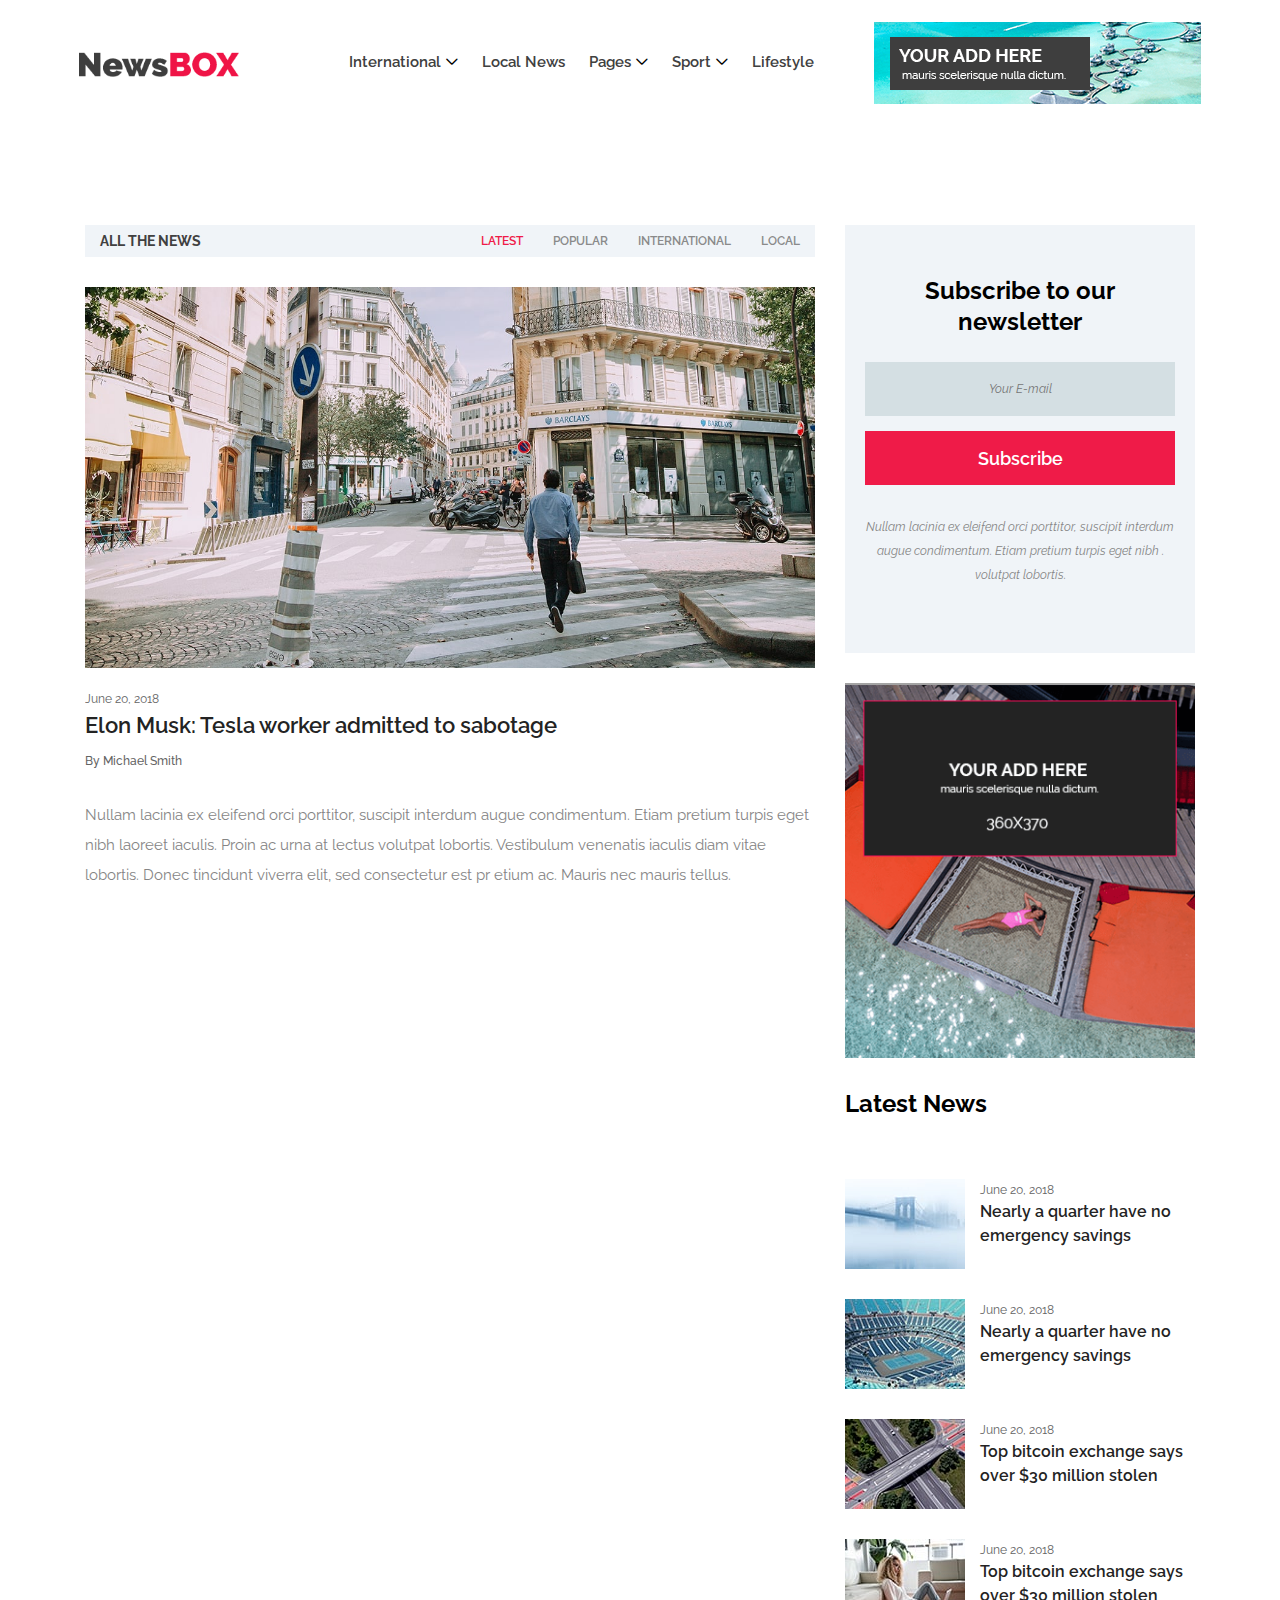
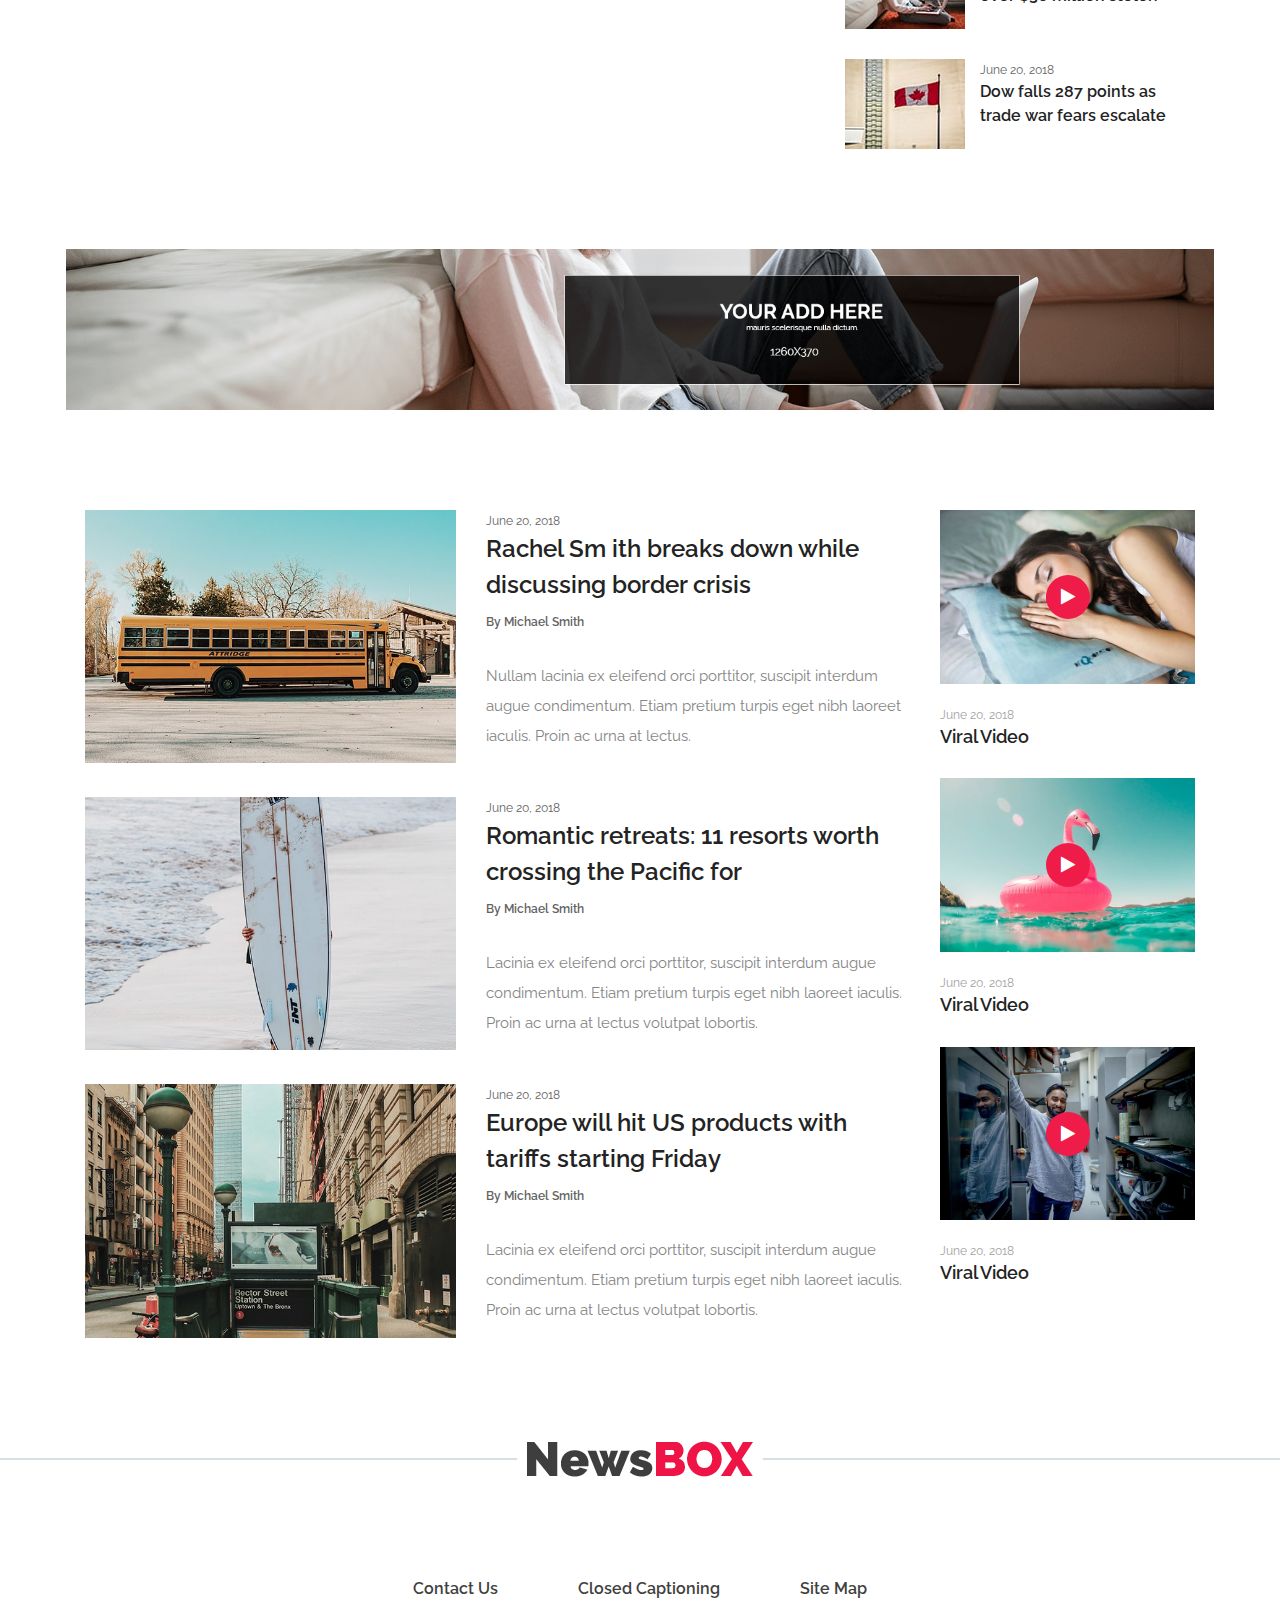
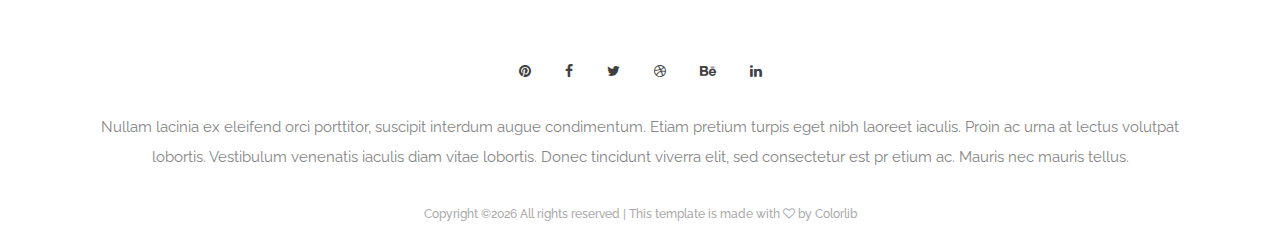
<file: news-box-site/cat1.html>
<!DOCTYPE html>
<html lang="en">

<head>
    <meta charset="UTF-8">
    <meta name="description" content="">
    <meta http-equiv="X-UA-Compatible" content="IE=edge">
    <meta name="viewport" content="width=device-width, initial-scale=1, shrink-to-fit=no">
    <!-- The above 4 meta tags *must* come first in the head; any other head content must come *after* these tags -->

    <!-- Title -->
    <title>Newsbox - Modern Magazine &amp; Newspaper HTML Template</title>

    <!-- Favicon -->
    <link rel="icon" href="img/core-img/favicon.ico">

    <!-- Stylesheet -->
    <link rel="stylesheet" href="style.css">

</head>

<body>
    <!-- Preloader -->
    <div class="preloader d-flex align-items-center justify-content-center">
        <div class="lds-ellipsis">
            <div></div>
            <div></div>
            <div></div>
            <div></div>
        </div>
    </div>

    <!-- ##### Header Area Start ##### -->
    <header class="header-area">
        <!-- Navbar Area -->
        <div class="newsbox-main-menu">
            <div class="classy-nav-container breakpoint-off">
                <div class="container-fluid">
                    <!-- Menu -->
                    <nav class="classy-navbar justify-content-between" id="newsboxNav">

                        <!-- Nav brand -->
                        <a href="index.html" class="nav-brand"><img src="img/core-img/logo.png" alt=""></a>

                        <!-- Navbar Toggler -->
                        <div class="classy-navbar-toggler">
                            <span class="navbarToggler"><span></span><span></span><span></span></span>
                        </div>

                        <!-- Menu -->
                        <div class="classy-menu">

                            <!-- Close Button -->
                            <div class="classycloseIcon">
                                <div class="cross-wrap"><span class="top"></span><span class="bottom"></span></div>
                            </div>

                            <!-- Nav Start -->
                            <div class="classynav">
                                <ul>
                                    <li><a href="#">International</a>
                                        <div class="megamenu">
                                            <ul class="single-mega cn-col-4">
                                                <li class="title">Europe</li>
                                                <li><a href="#">United Kingdom</a></li>
                                                <li><a href="#">Germany</a></li>
                                                <li><a href="#">Latvia</a></li>
                                                <li><a href="#">Poland</a></li>
                                                <li><a href="#">Italy</a></li>
                                                <li><a href="#">France</a></li>
                                                <li><a href="#">Crotia</a></li>
                                            </ul>
                                            <ul class="single-mega cn-col-4">
                                                <li class="title">Africa</li>
                                                <li><a href="#">Algeria</a></li>
                                                <li><a href="#">Angola</a></li>
                                                <li><a href="#">Benin</a></li>
                                                <li><a href="#">Botswana</a></li>
                                                <li><a href="#">Burkina Faso</a></li>
                                                <li><a href="#">Burundi</a></li>
                                                <li><a href="#">Cameroon</a></li>
                                            </ul>
                                            <ul class="single-mega cn-col-4">
                                                <li class="title">Asia</li>
                                                <li><a href="#">Bangladesh</a></li>
                                                <li><a href="#">Chaina</a></li>
                                                <li><a href="#">India</a></li>
                                                <li><a href="#">Afganistan</a></li>
                                                <li><a href="#">Sri Lanka</a></li>
                                                <li><a href="#">Nepal</a></li>
                                                <li><a href="#">Bhutan</a></li>
                                            </ul>
                                            <ul class="single-mega cn-col-4">
                                                <li class="title">USA &amp; Canada</li>
                                                <li><a href="#">California</a></li>
                                                <li><a href="#">Florida</a></li>
                                                <li><a href="#">Alabama</a></li>
                                                <li><a href="#">New Yorks</a></li>
                                                <li><a href="#">Texas</a></li>
                                                <li><a href="#">Lowa</a></li>
                                                <li><a href="#">Montana</a></li>
                                            </ul>
                                        </div>
                                    </li>
                                    <li><a href="#">Local News</a></li>
                                    <li><a href="#">Pages</a>
                                        <ul class="dropdown">
                                            <li><a href="index.html">Home</a></li>
                                            <li><a href="catagory.html">Catagory</a></li>
                                            <li><a href="single-post.html">Single Post</a></li>
                                            <li><a href="contact.html">Contact</a></li>
                                            <li><a href="elements.html">Elements</a></li>
                                        </ul>
                                    </li>
                                    <li><a href="#">Sport</a>
                                        <ul class="dropdown">
                                            <li><a href="#">Archery</a></li>
                                            <li><a href="#">Badminton</a></li>
                                            <li><a href="#">Baseball</a></li>
                                            <li><a href="#">Boxing</a></li>
                                            <li><a href="#">Climbing</a></li>
                                            <li><a href="#">Cricket</a></li>
                                            <li><a href="#">Football</a></li>
                                        </ul>
                                    </li>
                                    <li><a href="#">Lifestyle</a></li>
                                </ul>

                                <!-- Header Add Area -->
                                <div class="header-add-area">
                                    <a href="#">
                                       <img src="img/bg-img/add.png" alt="">
                                    </a>
                                </div>
                            </div>
                            <!-- Nav End -->

                        </div>
                    </nav>
                </div>
            </div>
        </div>
    </header>
    <!-- ##### Header Area End ##### -->

    <!-- ##### Intro News Area Start ##### -->
    <section class="intro-news-area section-padding-100-0 mb-70">
        <div class="container">
            <div class="row justify-content-center">
                <!-- Intro News Tabs Area -->
                <div class="col-12 col-lg-8">
                    <div class="intro-news-tab">

                        <!-- Intro News Filter -->
                        <div class="intro-news-filter d-flex justify-content-between">
                            <h6>All the news</h6>
                            <nav>
                                <div class="nav nav-tabs" id="nav-tab" role="tablist">
                                    <a class="nav-item nav-link active" id="nav1" data-toggle="tab" href="#nav-1" role="tab" aria-controls="nav-1" aria-selected="true">Latest</a>
                                    <a class="nav-item nav-link" id="nav2" data-toggle="tab" href="#nav-2" role="tab" aria-controls="nav-2" aria-selected="false">Popular</a>
                                    <a class="nav-item nav-link" id="nav3" data-toggle="tab" href="#nav-3" role="tab" aria-controls="nav-3" aria-selected="false">International</a>
                                    <a class="nav-item nav-link" id="nav4" data-toggle="tab" href="#nav-4" role="tab" aria-controls="nav-4" aria-selected="false">Local</a>
                                </div>
                            </nav>
                        </div>

                        <div class="tab-content" id="nav-tabContent">
                            <div class="tab-pane fade show active" id="nav-1" role="tabpanel" aria-labelledby="nav1">
                                <div class="row">
                                    <!-- Single News Area -->
                                    <div class="col-12">
                                        <div class="single-blog-post style-2 mb-5">
                                            <!-- Blog Thumbnail -->
                                            <div class="blog-thumbnail">
                                                <a href="#"><img src="img/bg-img/24.jpg" alt=""></a>
                                            </div>

                                            <!-- Blog Content -->
                                            <div class="blog-content">
                                                <span class="post-date">June 20, 2018</span>
                                                <a href="#" class="post-title">Elon Musk: Tesla worker admitted to sabotage</a>
                                                <a href="#" class="post-author mb-30">By Michael Smith</a>
                                                <p>Nullam lacinia ex eleifend orci porttitor, suscipit interdum augue condimentum. Etiam pretium turpis eget nibh laoreet iaculis. Proin ac urna at lectus volutpat lobortis. Vestibulum venenatis iaculis diam vitae lobortis. Donec tincidunt viverra elit, sed consectetur est pr etium ac. Mauris nec mauris tellus. </p>
                                            </div>
                                        </div>
                                    </div>
                                </div>
                            </div>

                            <div class="tab-pane fade" id="nav-2" role="tabpanel" aria-labelledby="nav2">
                                <div class="row">
                                    <!-- Single News Area -->
                                    <div class="col-12">
                                        <div class="single-blog-post style-2 mb-5">
                                            <!-- Blog Thumbnail -->
                                            <div class="blog-thumbnail">
                                                <a href="#"><img src="img/bg-img/25.jpg" alt=""></a>
                                            </div>

                                            <!-- Blog Content -->
                                            <div class="blog-content">
                                                <span class="post-date">June 20, 2018</span>
                                                <a href="#" class="post-title">Elon Musk: Tesla worker admitted to sabotage</a>
                                                <a href="#" class="post-author mb-30">By Michael Smith</a>
                                                <p>Nullam lacinia ex eleifend orci porttitor, suscipit interdum augue condimentum. Etiam pretium turpis eget nibh laoreet iaculis. Proin ac urna at lectus volutpat lobortis. Vestibulum venenatis iaculis diam vitae lobortis. Donec tincidunt viverra elit, sed consectetur est pr etium ac. Mauris nec mauris tellus. </p>
                                            </div>
                                        </div>
                                    </div>

                                    <!-- Single News Area -->
                                    <div class="col-12 col-sm-6">
                                        <div class="single-blog-post style-2 mb-5">
                                            <!-- Blog Thumbnail -->
                                            <div class="blog-thumbnail">
                                                <a href="#"><img src="img/bg-img/14.jpg" alt=""></a>
                                            </div>

                                            <!-- Blog Content -->
                                            <div class="blog-content">
                                                <span class="post-date">June 20, 2018</span>
                                                <a href="#" class="post-title">Elon Musk: Tesla worker admitted to sabotage</a>
                                                <a href="#" class="post-author">By Michael Smith</a>
                                            </div>
                                        </div>
                                    </div>

                                    <!-- Single News Area -->
                                    <div class="col-12 col-sm-6">
                                        <div class="single-blog-post style-2 mb-5">
                                            <!-- Blog Thumbnail -->
                                            <div class="blog-thumbnail">
                                                <a href="#"><img src="img/bg-img/15.jpg" alt=""></a>
                                            </div>

                                            <!-- Blog Content -->
                                            <div class="blog-content">
                                                <span class="post-date">June 20, 2018</span>
                                                <a href="#" class="post-title">Rachel Sm ith breaks down while discussing border crisis</a>
                                                <a href="#" class="post-author">By Michael Smith</a>
                                            </div>
                                        </div>
                                    </div>

                                    <!-- Single News Area -->
                                    <div class="col-12 col-sm-6">
                                        <div class="single-blog-post style-2 mb-5">
                                            <!-- Blog Thumbnail -->
                                            <div class="blog-thumbnail">
                                                <a href="#"><img src="img/bg-img/4.jpg" alt=""></a>
                                            </div>

                                            <!-- Blog Content -->
                                            <div class="blog-content">
                                                <span class="post-date">June 20, 2018</span>
                                                <a href="#" class="post-title">Elon Musk: Tesla worker admitted to sabotage</a>
                                                <a href="#" class="post-author">By Michael Smith</a>
                                            </div>
                                        </div>
                                    </div>

                                    <!-- Single News Area -->
                                    <div class="col-12 col-sm-6">
                                        <div class="single-blog-post style-2 mb-5">
                                            <!-- Blog Thumbnail -->
                                            <div class="blog-thumbnail">
                                                <a href="#"><img src="img/bg-img/5.jpg" alt=""></a>
                                            </div>

                                            <!-- Blog Content -->
                                            <div class="blog-content">
                                                <span class="post-date">June 20, 2018</span>
                                                <a href="#" class="post-title">Rachel Sm ith breaks down while discussing border crisis</a>
                                                <a href="#" class="post-author">By Michael Smith</a>
                                            </div>
                                        </div>
                                    </div>
                                </div>
                            </div>

                            <div class="tab-pane fade" id="nav-3" role="tabpanel" aria-labelledby="nav3">
                                <div class="row">
                                    <!-- Single News Area -->
                                    <div class="col-12">
                                        <div class="single-blog-post style-2 mb-5">
                                            <!-- Blog Thumbnail -->
                                            <div class="blog-thumbnail">
                                                <a href="#"><img src="img/bg-img/26.jpg" alt=""></a>
                                            </div>

                                            <!-- Blog Content -->
                                            <div class="blog-content">
                                                <span class="post-date">June 20, 2018</span>
                                                <a href="#" class="post-title">Elon Musk: Tesla worker admitted to sabotage</a>
                                                <a href="#" class="post-author mb-30">By Michael Smith</a>
                                                <p>Nullam lacinia ex eleifend orci porttitor, suscipit interdum augue condimentum. Etiam pretium turpis eget nibh laoreet iaculis. Proin ac urna at lectus volutpat lobortis. Vestibulum venenatis iaculis diam vitae lobortis. Donec tincidunt viverra elit, sed consectetur est pr etium ac. Mauris nec mauris tellus. </p>
                                            </div>
                                        </div>
                                    </div>

                                    <!-- Single News Area -->
                                    <div class="col-12 col-sm-6">
                                        <div class="single-blog-post style-2 mb-5">
                                            <!-- Blog Thumbnail -->
                                            <div class="blog-thumbnail">
                                                <a href="#"><img src="img/bg-img/14.jpg" alt=""></a>
                                            </div>

                                            <!-- Blog Content -->
                                            <div class="blog-content">
                                                <span class="post-date">June 20, 2018</span>
                                                <a href="#" class="post-title">Elon Musk: Tesla worker admitted to sabotage</a>
                                                <a href="#" class="post-author">By Michael Smith</a>
                                            </div>
                                        </div>
                                    </div>

                                    <!-- Single News Area -->
                                    <div class="col-12 col-sm-6">
                                        <div class="single-blog-post style-2 mb-5">
                                            <!-- Blog Thumbnail -->
                                            <div class="blog-thumbnail">
                                                <a href="#"><img src="img/bg-img/15.jpg" alt=""></a>
                                            </div>

                                            <!-- Blog Content -->
                                            <div class="blog-content">
                                                <span class="post-date">June 20, 2018</span>
                                                <a href="#" class="post-title">Rachel Sm ith breaks down while discussing border crisis</a>
                                                <a href="#" class="post-author">By Michael Smith</a>
                                            </div>
                                        </div>
                                    </div>

                                    <!-- Single News Area -->
                                    <div class="col-12 col-sm-6">
                                        <div class="single-blog-post style-2 mb-5">
                                            <!-- Blog Thumbnail -->
                                            <div class="blog-thumbnail">
                                                <a href="#"><img src="img/bg-img/4.jpg" alt=""></a>
                                            </div>

                                            <!-- Blog Content -->
                                            <div class="blog-content">
                                                <span class="post-date">June 20, 2018</span>
                                                <a href="#" class="post-title">Elon Musk: Tesla worker admitted to sabotage</a>
                                                <a href="#" class="post-author">By Michael Smith</a>
                                            </div>
                                        </div>
                                    </div>

                                    <!-- Single News Area -->
                                    <div class="col-12 col-sm-6">
                                        <div class="single-blog-post style-2 mb-5">
                                            <!-- Blog Thumbnail -->
                                            <div class="blog-thumbnail">
                                                <a href="#"><img src="img/bg-img/5.jpg" alt=""></a>
                                            </div>

                                            <!-- Blog Content -->
                                            <div class="blog-content">
                                                <span class="post-date">June 20, 2018</span>
                                                <a href="#" class="post-title">Rachel Sm ith breaks down while discussing border crisis</a>
                                                <a href="#" class="post-author">By Michael Smith</a>
                                            </div>
                                        </div>
                                    </div>
                                </div>
                            </div>

                            <div class="tab-pane fade" id="nav-4" role="tabpanel" aria-labelledby="nav4">
                                <div class="row">
                                    <!-- Single News Area -->
                                    <div class="col-12">
                                        <div class="single-blog-post style-2 mb-5">
                                            <!-- Blog Thumbnail -->
                                            <div class="blog-thumbnail">
                                                <a href="#"><img src="img/bg-img/27.jpg" alt=""></a>
                                            </div>

                                            <!-- Blog Content -->
                                            <div class="blog-content">
                                                <span class="post-date">June 20, 2018</span>
                                                <a href="#" class="post-title">Elon Musk: Tesla worker admitted to sabotage</a>
                                                <a href="#" class="post-author mb-30">By Michael Smith</a>
                                                <p>Nullam lacinia ex eleifend orci porttitor, suscipit interdum augue condimentum. Etiam pretium turpis eget nibh laoreet iaculis. Proin ac urna at lectus volutpat lobortis. Vestibulum venenatis iaculis diam vitae lobortis. Donec tincidunt viverra elit, sed consectetur est pr etium ac. Mauris nec mauris tellus. </p>
                                            </div>
                                        </div>
                                    </div>

                                    <!-- Single News Area -->
                                    <div class="col-12 col-sm-6">
                                        <div class="single-blog-post style-2 mb-5">
                                            <!-- Blog Thumbnail -->
                                            <div class="blog-thumbnail">
                                                <a href="#"><img src="img/bg-img/14.jpg" alt=""></a>
                                            </div>

                                            <!-- Blog Content -->
                                            <div class="blog-content">
                                                <span class="post-date">June 20, 2018</span>
                                                <a href="#" class="post-title">Elon Musk: Tesla worker admitted to sabotage</a>
                                                <a href="#" class="post-author">By Michael Smith</a>
                                            </div>
                                        </div>
                                    </div>

                                    <!-- Single News Area -->
                                    <div class="col-12 col-sm-6">
                                        <div class="single-blog-post style-2 mb-5">
                                            <!-- Blog Thumbnail -->
                                            <div class="blog-thumbnail">
                                                <a href="#"><img src="img/bg-img/15.jpg" alt=""></a>
                                            </div>

                                            <!-- Blog Content -->
                                            <div class="blog-content">
                                                <span class="post-date">June 20, 2018</span>
                                                <a href="#" class="post-title">Rachel Sm ith breaks down while discussing border crisis</a>
                                                <a href="#" class="post-author">By Michael Smith</a>
                                            </div>
                                        </div>
                                    </div>

                                    <!-- Single News Area -->
                                    <div class="col-12 col-sm-6">
                                        <div class="single-blog-post style-2 mb-5">
                                            <!-- Blog Thumbnail -->
                                            <div class="blog-thumbnail">
                                                <a href="#"><img src="img/bg-img/4.jpg" alt=""></a>
                                            </div>

                                            <!-- Blog Content -->
                                            <div class="blog-content">
                                                <span class="post-date">June 20, 2018</span>
                                                <a href="#" class="post-title">Elon Musk: Tesla worker admitted to sabotage</a>
                                                <a href="#" class="post-author">By Michael Smith</a>
                                            </div>
                                        </div>
                                    </div>

                                    <!-- Single News Area -->
                                    <div class="col-12 col-sm-6">
                                        <div class="single-blog-post style-2 mb-5">
                                            <!-- Blog Thumbnail -->
                                            <div class="blog-thumbnail">
                                                <a href="#"><img src="img/bg-img/5.jpg" alt=""></a>
                                            </div>

                                            <!-- Blog Content -->
                                            <div class="blog-content">
                                                <span class="post-date">June 20, 2018</span>
                                                <a href="#" class="post-title">Rachel Sm ith breaks down while discussing border crisis</a>
                                                <a href="#" class="post-author">By Michael Smith</a>
                                            </div>
                                        </div>
                                    </div>
                                </div>
                            </div>
                        </div>
                    </div>
                </div>

                <!-- Sidebar Widget -->
                <div class="col-12 col-sm-9 col-md-6 col-lg-4">
                    <div class="sidebar-area">

                        <!-- Newsletter Widget -->
                        <div class="single-widget-area newsletter-widget mb-30">
                            <h4>Subscribe to our newsletter</h4>
                            <form action="#" method="post">
                                <input type="email" name="nl-email" id="nlemail" placeholder="Your E-mail">
                                <button type="submit" class="btn newsbox-btn w-100">Subscribe</button>
                            </form>
                            <p class="mt-30">Nullam lacinia ex eleifend orci porttitor, suscipit interdum augue condimentum. Etiam pretium turpis eget nibh . volutpat lobortis.</p>
                        </div>

                        <!-- Add Widget -->
                        <div class="single-widget-area add-widget mb-30">
                            <a href="#">
                                <img src="img/bg-img/add3.png" alt="">
                            </a>
                        </div>

                        <!-- Latest News Widget -->
                        <div class="single-widget-area news-widget mb-30">
                            <h4>Latest News</h4>

                            <!-- Single News Area -->
                            <div class="single-blog-post d-flex style-4 mb-30">
                                <!-- Blog Thumbnail -->
                                <div class="blog-thumbnail">
                                    <a href="#"><img src="img/bg-img/16.jpg" alt=""></a>
                                </div>

                                <!-- Blog Content -->
                                <div class="blog-content">
                                    <span class="post-date">June 20, 2018</span>
                                    <a href="#" class="post-title">Nearly a quarter have no emergency savings</a>
                                </div>
                            </div>

                            <!-- Single News Area -->
                            <div class="single-blog-post d-flex style-4 mb-30">
                                <!-- Blog Thumbnail -->
                                <div class="blog-thumbnail">
                                    <a href="#"><img src="img/bg-img/17.jpg" alt=""></a>
                                </div>

                                <!-- Blog Content -->
                                <div class="blog-content">
                                    <span class="post-date">June 20, 2018</span>
                                    <a href="#" class="post-title">Nearly a quarter have no emergency savings</a>
                                </div>
                            </div>

                            <!-- Single News Area -->
                            <div class="single-blog-post d-flex style-4 mb-30">
                                <!-- Blog Thumbnail -->
                                <div class="blog-thumbnail">
                                    <a href="#"><img src="img/bg-img/18.jpg" alt=""></a>
                                </div>

                                <!-- Blog Content -->
                                <div class="blog-content">
                                    <span class="post-date">June 20, 2018</span>
                                    <a href="#" class="post-title">Top bitcoin exchange says over $30 million stolen</a>
                                </div>
                            </div>

                            <!-- Single News Area -->
                            <div class="single-blog-post d-flex style-4 mb-30">
                                <!-- Blog Thumbnail -->
                                <div class="blog-thumbnail">
                                    <a href="#"><img src="img/bg-img/19.jpg" alt=""></a>
                                </div>

                                <!-- Blog Content -->
                                <div class="blog-content">
                                    <span class="post-date">June 20, 2018</span>
                                    <a href="#" class="post-title">Top bitcoin exchange says over $30 million stolen</a>
                                </div>
                            </div>

                            <!-- Single News Area -->
                            <div class="single-blog-post d-flex style-4 mb-30">
                                <!-- Blog Thumbnail -->
                                <div class="blog-thumbnail">
                                    <a href="#"><img src="img/bg-img/20.jpg" alt=""></a>
                                </div>

                                <!-- Blog Content -->
                                <div class="blog-content">
                                    <span class="post-date">June 20, 2018</span>
                                    <a href="#" class="post-title">Dow falls 287 points as trade war fears escalate</a>
                                </div>
                            </div>
                        </div>
                    </div>
                </div>
            </div>
        </div>
    </section>
    <!-- ##### Intro News Area End ##### -->

    <!-- ##### Add Area Start ##### -->
    <div class="big-add-area">
        <div class="container-fluid">
            <a href="#"><img src="img/bg-img/add4.png" alt=""></a>
        </div>
    </div>
    <!-- ##### Add Area End ##### -->

    <!-- ##### News Area Start ##### -->
    <div class="news-area section-padding-100-70">
        <div class="container">
            <div class="row">
                <div class="col-12 col-md-8 col-lg-9">

                    <!-- Single News Area -->
                    <div class="single-blog-post d-flex flex-wrap style-5 mb-30">
                        <!-- Blog Thumbnail -->
                        <div class="blog-thumbnail">
                            <a href="#"><img src="img/bg-img/28.jpg" alt=""></a>
                        </div>

                        <!-- Blog Content -->
                        <div class="blog-content">
                            <span class="post-date">June 20, 2018</span>
                            <a href="#" class="post-title">Rachel Sm ith breaks down while discussing border crisis</a>
                            <a href="#" class="post-author">By Michael Smith</a>
                            <p>Nullam lacinia ex eleifend orci porttitor, suscipit interdum augue condimentum. Etiam pretium turpis eget nibh laoreet iaculis. Proin ac urna at lectus.</p>
                        </div>
                    </div>

                    <!-- Single News Area -->
                    <div class="single-blog-post d-flex flex-wrap style-5 mb-30">
                        <!-- Blog Thumbnail -->
                        <div class="blog-thumbnail">
                            <a href="#"><img src="img/bg-img/29.jpg" alt=""></a>
                        </div>

                        <!-- Blog Content -->
                        <div class="blog-content">
                            <span class="post-date">June 20, 2018</span>
                            <a href="#" class="post-title">Romantic retreats: 11 resorts worth crossing the Pacific for</a>
                            <a href="#" class="post-author">By Michael Smith</a>
                            <p>Lacinia ex eleifend orci porttitor, suscipit interdum augue condimentum. Etiam pretium turpis eget nibh laoreet iaculis. Proin ac urna at lectus volutpat lobortis.</p>
                        </div>
                    </div>

                    <!-- Single News Area -->
                    <div class="single-blog-post d-flex flex-wrap style-5 mb-30">
                        <!-- Blog Thumbnail -->
                        <div class="blog-thumbnail">
                            <a href="#"><img src="img/bg-img/30.jpg" alt=""></a>
                        </div>

                        <!-- Blog Content -->
                        <div class="blog-content">
                            <span class="post-date">June 20, 2018</span>
                            <a href="#" class="post-title">Europe will hit US products with tariffs starting Friday</a>
                            <a href="#" class="post-author">By Michael Smith</a>
                            <p>Lacinia ex eleifend orci porttitor, suscipit interdum augue condimentum. Etiam pretium turpis eget nibh laoreet iaculis. Proin ac urna at lectus volutpat lobortis.</p>
                        </div>
                    </div>

                </div>

                <div class="col-12 col-md-4 col-lg-3">

                    <!-- Single News Area -->
                    <div class="single-blog-post style-6 mb-30">
                        <!-- Blog Thumbnail -->
                        <div class="blog-thumbnail">
                            <a href="#"><img src="img/bg-img/11.jpg" alt=""></a>
                            <a href="#" class="video-btn"><i class="fa fa-play" aria-hidden="true"></i></a>
                        </div>

                        <!-- Blog Content -->
                        <div class="blog-content">
                            <span class="post-date">June 20, 2018</span>
                            <p class="post-title">Viral Video</p>
                        </div>
                    </div>

                    <!-- Single News Area -->
                    <div class="single-blog-post style-6 mb-30">
                        <!-- Blog Thumbnail -->
                        <div class="blog-thumbnail">
                            <a href="#"><img src="img/bg-img/12.jpg" alt=""></a>
                            <a href="#" class="video-btn"><i class="fa fa-play" aria-hidden="true"></i></a>
                        </div>

                        <!-- Blog Content -->
                        <div class="blog-content">
                            <span class="post-date">June 20, 2018</span>
                            <p class="post-title">Viral Video</p>
                        </div>
                    </div>

                    <!-- Single News Area -->
                    <div class="single-blog-post style-6 mb-30">
                        <!-- Blog Thumbnail -->
                        <div class="blog-thumbnail">
                            <a href="#"><img src="img/bg-img/13.jpg" alt=""></a>
                            <a href="#" class="video-btn"><i class="fa fa-play" aria-hidden="true"></i></a>
                        </div>

                        <!-- Blog Content -->
                        <div class="blog-content">
                            <span class="post-date">June 20, 2018</span>
                            <p class="post-title">Viral Video</p>
                        </div>
                    </div>
                    
                </div>
            </div>
        </div>
    </div>
    <!-- ##### News Area End ##### -->

    <!-- ##### Footer Area Start ##### -->
    <footer class="footer-area">
        <!-- Footer Logo -->
        <div class="footer-logo mb-100">
            <a href="index.html"><img src="img/core-img/logo.png" alt=""></a>
        </div>
        <!-- Footer Content -->
        <div class="container">
            <div class="row">
                <div class="col-12">
                    <div class="footer-content text-center">
                        <!-- Footer Nav -->
                        <div class="footer-nav">
                            <ul>
                                <li><a href="#">Contact Us</a></li>
                                <li><a href="#">Closed Captioning</a></li>
                                <li><a href="#">Site Map</a></li>
                            </ul>
                        </div>
                        <!-- Social Info -->
                        <div class="footer-social-info">
                            <a href="#" data-toggle="tooltip" data-placement="top" title="pinterest"><i class="fa fa-pinterest" aria-hidden="true"></i></a>
                            <a href="#" data-toggle="tooltip" data-placement="top" title="facebook"><i class="fa fa-facebook" aria-hidden="true"></i></a>
                            <a href="#" data-toggle="tooltip" data-placement="top" title="twitter"><i class="fa fa-twitter" aria-hidden="true"></i></a>
                            <a href="#" data-toggle="tooltip" data-placement="top" title="dribbble"><i class="fa fa-dribbble" aria-hidden="true"></i></a>
                            <a href="#" data-toggle="tooltip" data-placement="top" title="behance"><i class="fa fa-behance" aria-hidden="true"></i></a>
                            <a href="#" data-toggle="tooltip" data-placement="top" title="linkedin"><i class="fa fa-linkedin" aria-hidden="true"></i></a>
                        </div>

                        <p class="mb-15">Nullam lacinia ex eleifend orci porttitor, suscipit interdum augue condimentum. Etiam pretium turpis eget nibh laoreet iaculis. Proin ac urna at lectus volutpat lobortis. Vestibulum venenatis iaculis diam vitae lobortis. Donec tincidunt viverra elit, sed consectetur est pr etium ac. Mauris nec mauris tellus. </p>

                        <!-- Copywrite Text -->
                        <p class="copywrite-text"><a href="#">
<!-- Link back to Colorlib can't be removed. Template is licensed under CC BY 3.0. -->
Copyright &copy;<script>document.write(new Date().getFullYear());</script> All rights reserved | This template is made with <i class="fa fa-heart-o" aria-hidden="true"></i> by <a href="https://colorlib.com" target="_blank">Colorlib</a>
<!-- Link back to Colorlib can't be removed. Template is licensed under CC BY 3.0. --></p>
                    </div>
                </div>
            </div>
        </div>
    </footer>
    <!-- ##### Footer Area Start ##### -->

    <!-- ##### All Javascript Script ##### -->
    <!-- jQuery-2.2.4 js -->
    <script src="js/jquery/jquery-2.2.4.min.js"></script>
    <!-- Popper js -->
    <script src="js/bootstrap/popper.min.js"></script>
    <!-- Bootstrap js -->
    <script src="js/bootstrap/bootstrap.min.js"></script>
    <!-- All Plugins js -->
    <script src="js/plugins/plugins.js"></script>
    <!-- Active js -->
    <script src="js/active.js"></script>
</body>

</html>
</file>
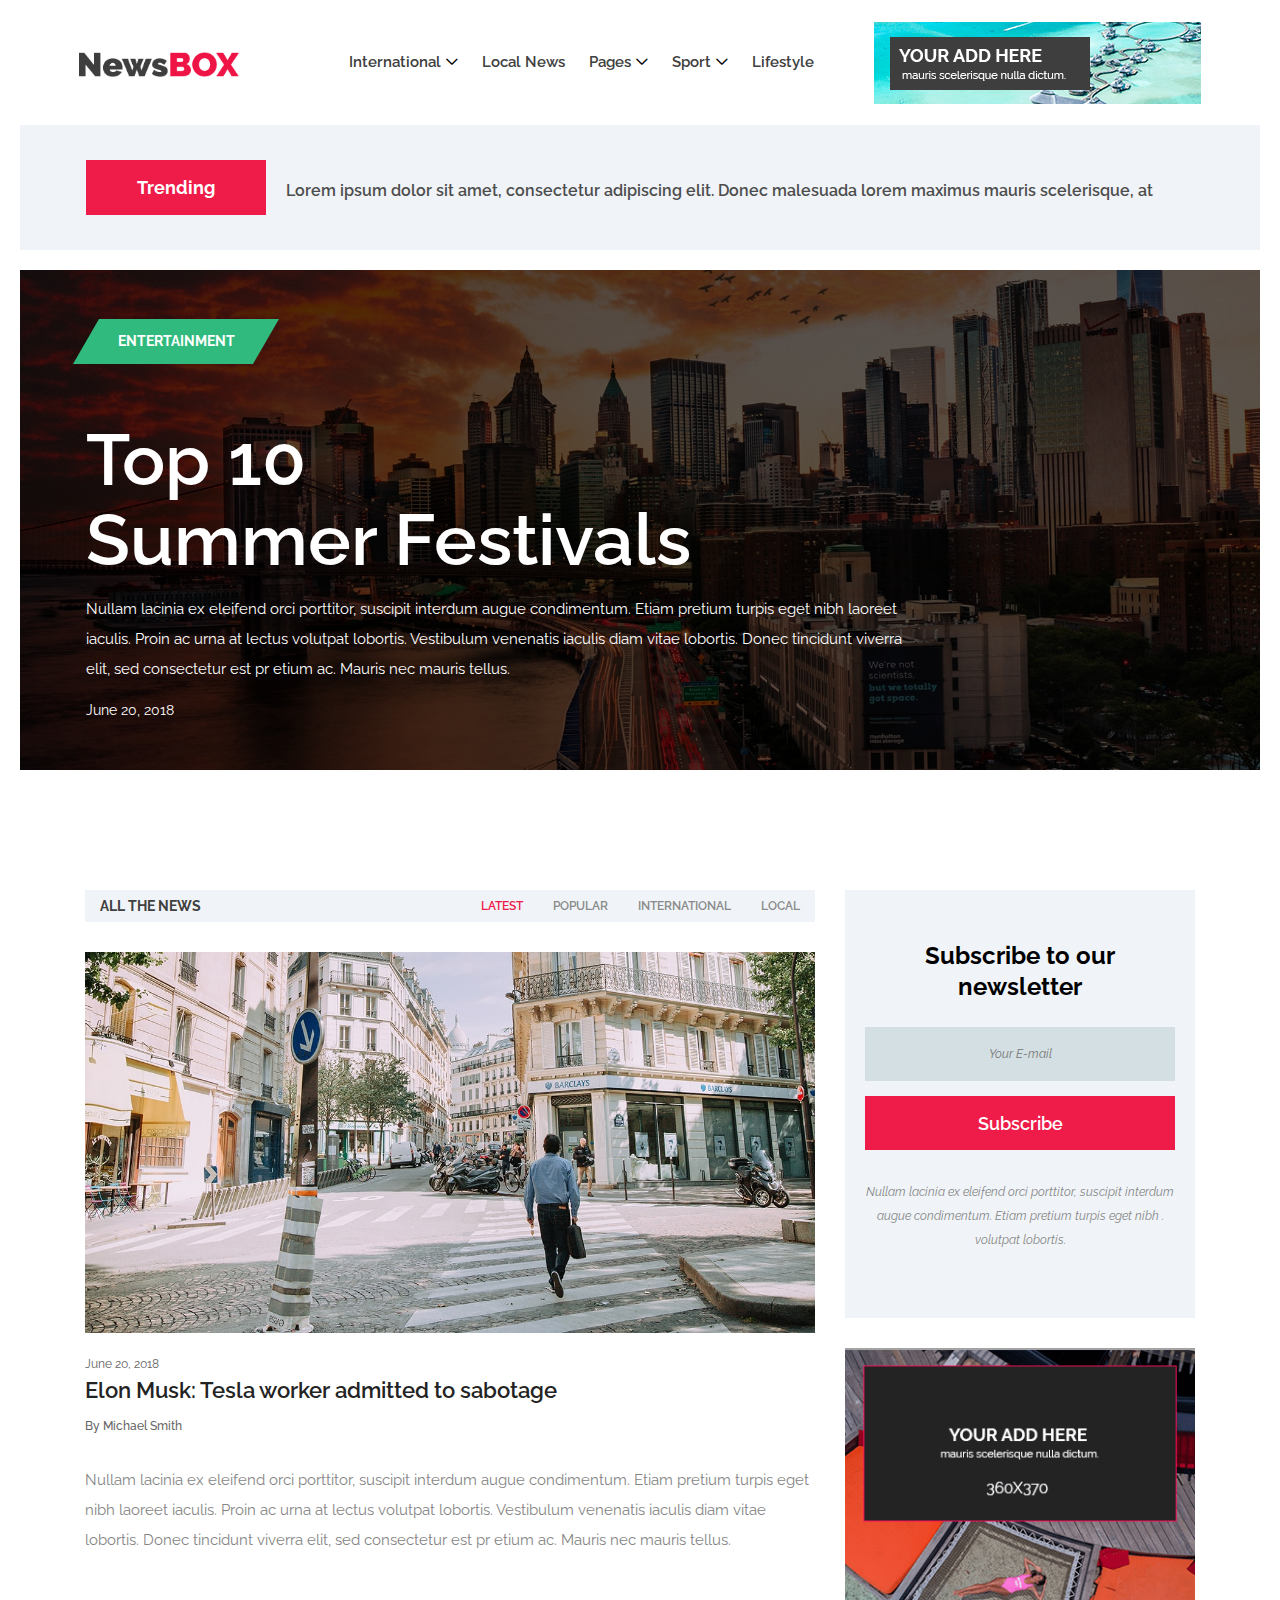
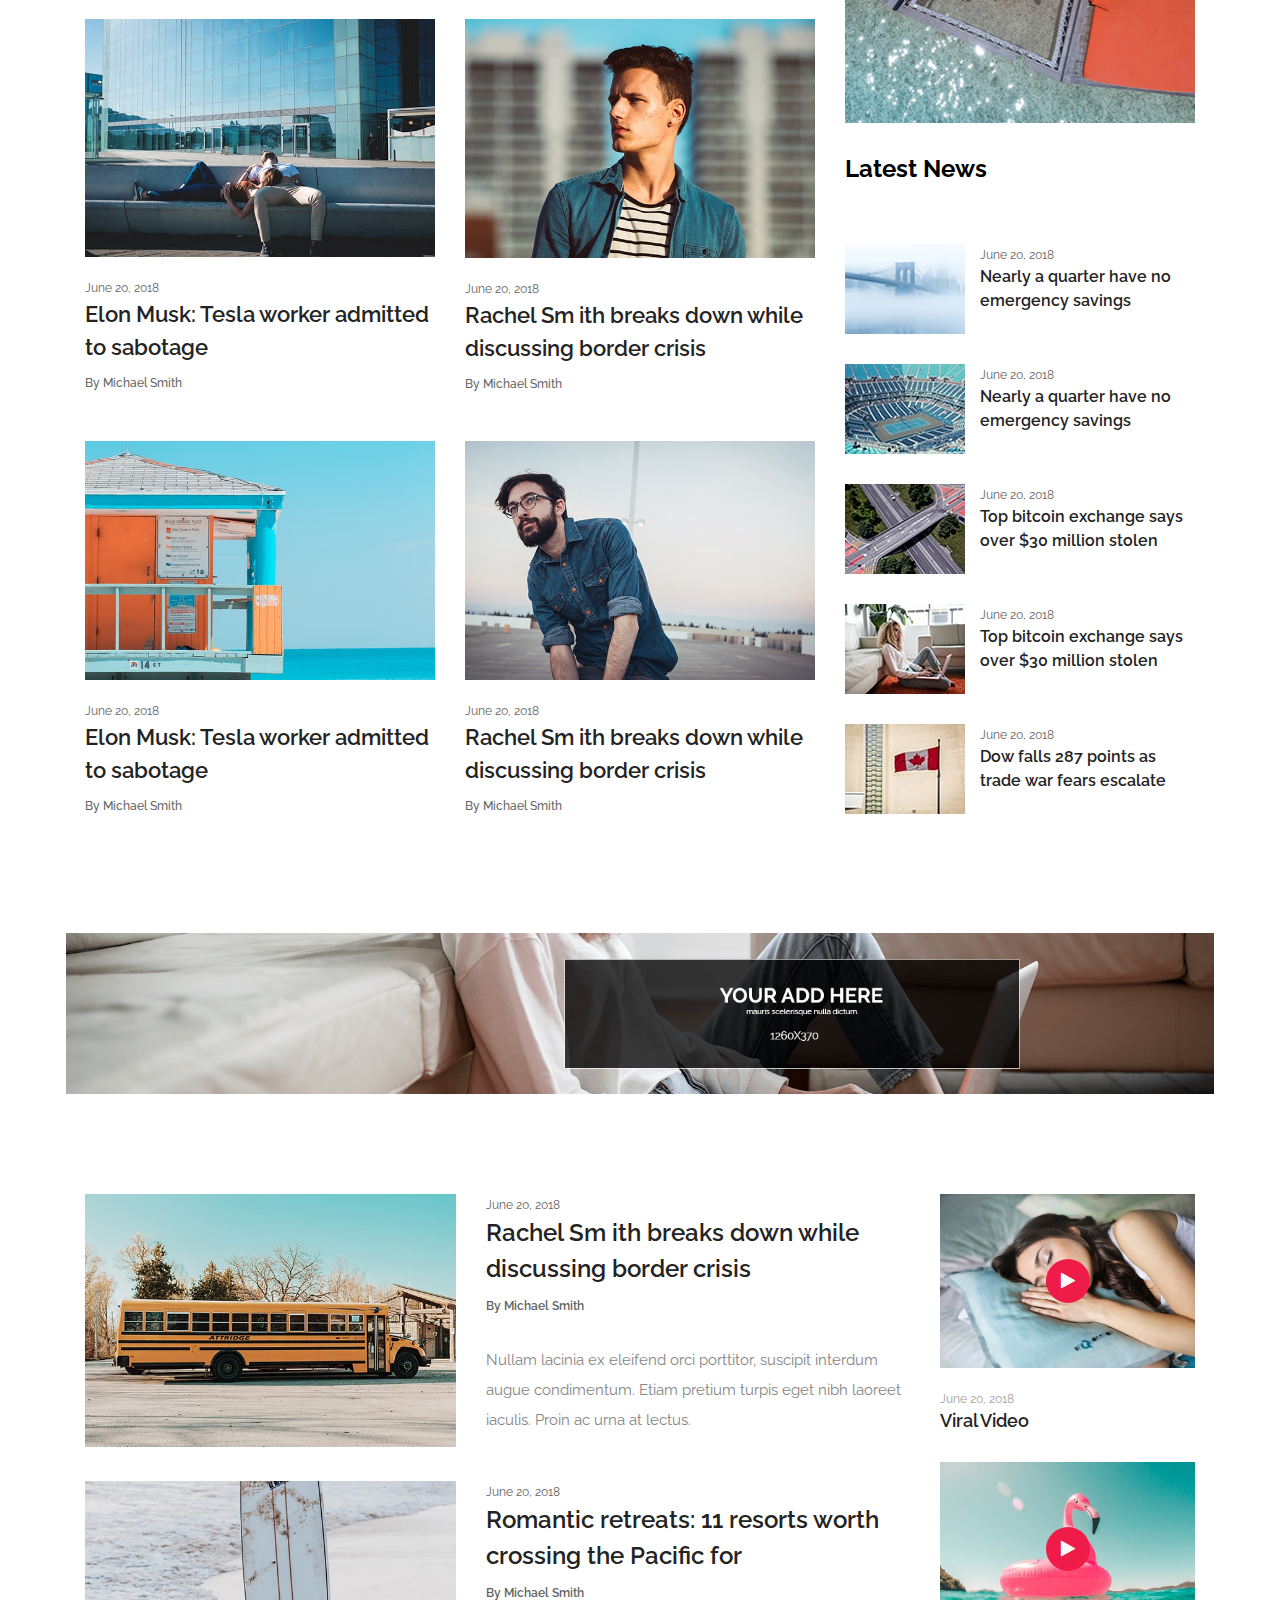
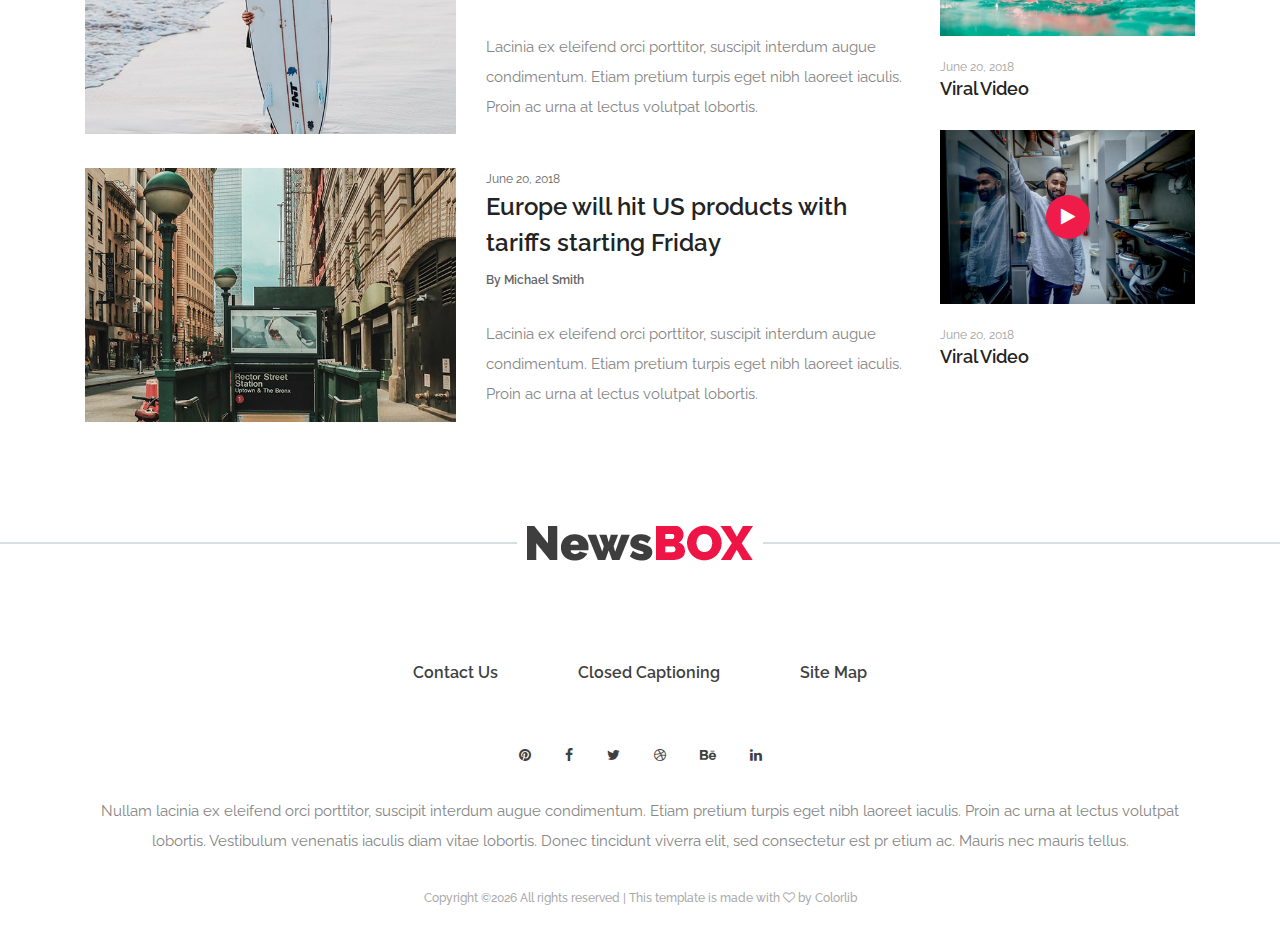
<file: news-box-site/catagory.html>
<!DOCTYPE html>
<html lang="en">

<head>
    <meta charset="UTF-8">
    <meta name="description" content="">
    <meta http-equiv="X-UA-Compatible" content="IE=edge">
    <meta name="viewport" content="width=device-width, initial-scale=1, shrink-to-fit=no">
    <!-- The above 4 meta tags *must* come first in the head; any other head content must come *after* these tags -->

    <!-- Title -->
    <title>Newsbox - Modern Magazine &amp; Newspaper HTML Template</title>

    <!-- Favicon -->
    <link rel="icon" href="img/core-img/favicon.ico">

    <!-- Stylesheet -->
    <link rel="stylesheet" href="style.css">

</head>

<body>
    <!-- Preloader -->
    <div class="preloader d-flex align-items-center justify-content-center">
        <div class="lds-ellipsis">
            <div></div>
            <div></div>
            <div></div>
            <div></div>
        </div>
    </div>

    <!-- ##### Header Area Start ##### -->
    <header class="header-area">
        <!-- Navbar Area -->
        <div class="newsbox-main-menu">
            <div class="classy-nav-container breakpoint-off">
                <div class="container-fluid">
                    <!-- Menu -->
                    <nav class="classy-navbar justify-content-between" id="newsboxNav">

                        <!-- Nav brand -->
                        <a href="index.html" class="nav-brand"><img src="img/core-img/logo.png" alt=""></a>

                        <!-- Navbar Toggler -->
                        <div class="classy-navbar-toggler">
                            <span class="navbarToggler"><span></span><span></span><span></span></span>
                        </div>

                        <!-- Menu -->
                        <div class="classy-menu">

                            <!-- Close Button -->
                            <div class="classycloseIcon">
                                <div class="cross-wrap"><span class="top"></span><span class="bottom"></span></div>
                            </div>

                            <!-- Nav Start -->
                            <div class="classynav">
                                <ul>
                                    <li><a href="#">International</a>
                                        <div class="megamenu">
                                            <ul class="single-mega cn-col-4">
                                                <li class="title">Europe</li>
                                                <li><a href="#">United Kingdom</a></li>
                                                <li><a href="#">Germany</a></li>
                                                <li><a href="#">Latvia</a></li>
                                                <li><a href="#">Poland</a></li>
                                                <li><a href="#">Italy</a></li>
                                                <li><a href="#">France</a></li>
                                                <li><a href="#">Crotia</a></li>
                                            </ul>
                                            <ul class="single-mega cn-col-4">
                                                <li class="title">Africa</li>
                                                <li><a href="#">Algeria</a></li>
                                                <li><a href="#">Angola</a></li>
                                                <li><a href="#">Benin</a></li>
                                                <li><a href="#">Botswana</a></li>
                                                <li><a href="#">Burkina Faso</a></li>
                                                <li><a href="#">Burundi</a></li>
                                                <li><a href="#">Cameroon</a></li>
                                            </ul>
                                            <ul class="single-mega cn-col-4">
                                                <li class="title">Asia</li>
                                                <li><a href="#">Bangladesh</a></li>
                                                <li><a href="#">Chaina</a></li>
                                                <li><a href="#">India</a></li>
                                                <li><a href="#">Afganistan</a></li>
                                                <li><a href="#">Sri Lanka</a></li>
                                                <li><a href="#">Nepal</a></li>
                                                <li><a href="#">Bhutan</a></li>
                                            </ul>
                                            <ul class="single-mega cn-col-4">
                                                <li class="title">USA &amp; Canada</li>
                                                <li><a href="#">California</a></li>
                                                <li><a href="#">Florida</a></li>
                                                <li><a href="#">Alabama</a></li>
                                                <li><a href="#">New Yorks</a></li>
                                                <li><a href="#">Texas</a></li>
                                                <li><a href="#">Lowa</a></li>
                                                <li><a href="#">Montana</a></li>
                                            </ul>
                                        </div>
                                    </li>
                                    <li><a href="#">Local News</a></li>
                                    <li><a href="#">Pages</a>
                                        <ul class="dropdown">
                                            <li><a href="index.html">Home</a></li>
                                            <li><a href="catagory.html">Catagory</a></li>
                                            <li><a href="single-post.html">Single Post</a></li>
                                            <li><a href="contact.html">Contact</a></li>
                                            <li><a href="elements.html">Elements</a></li>
                                        </ul>
                                    </li>
                                    <li><a href="#">Sport</a>
                                        <ul class="dropdown">
                                            <li><a href="#">Archery</a></li>
                                            <li><a href="#">Badminton</a></li>
                                            <li><a href="#">Baseball</a></li>
                                            <li><a href="#">Boxing</a></li>
                                            <li><a href="#">Climbing</a></li>
                                            <li><a href="#">Cricket</a></li>
                                            <li><a href="#">Football</a></li>
                                        </ul>
                                    </li>
                                    <li><a href="#">Lifestyle</a></li>
                                </ul>

                                <!-- Header Add Area -->
                                <div class="header-add-area">
                                    <a href="#">
                                       <img src="img/bg-img/add.png" alt="">
                                    </a>
                                </div>
                            </div>
                            <!-- Nav End -->

                        </div>
                    </nav>
                </div>
            </div>
        </div>
    </header>
    <!-- ##### Header Area End ##### -->

    <!-- ##### Breaking News Area Start ##### -->
    <section class="breaking-news-area clearfix">
        <div class="container-fluid">
            <div class="row">
                <div class="col-12">
                    <!-- Breaking News Widget -->
                    <div class="breaking-news-ticker d-flex flex-wrap align-items-center">
                        <div class="title">
                            <h6>Trending</h6>
                        </div>
                        <div id="breakingNewsTicker" class="ticker">
                            <ul>
                                <li><a href="#">Lorem ipsum dolor sit amet, consectetur adipiscing elit. Donec malesuada lorem maximus mauris scelerisque, at rutrum nulla dictum.</a></li>
                                <li><a href="#">Welcome to Colorlib Family.</a></li>
                                <li><a href="#">Lorem ipsum dolor sit amet, consectetur adipiscing elit. Donec malesuada lorem maximus mauris scelerisque</a></li>
                            </ul>
                        </div>
                    </div>
                </div>
            </div>
        </div>
    </section>
    <!-- ##### Breaking News Area End ##### -->

    <!-- ##### Catagory Featured Area Start ##### -->
    <div class="catagory-featured-post bg-overlay clearfix" style="background-image: url(img/bg-img/23.jpg)">
        <div class="container-fluid h-100">
            <div class="row h-100 align-items-center">
                <div class="col-12 col-lg-9">
                    <!-- Post Content -->
                    <div class="post-content">
                        <p class="tag"><span>Entertainment</span></p>
                        <a href="#" class="post-title">Top 10 <br>Summer Festivals</a>
                        <p>Nullam lacinia ex eleifend orci porttitor, suscipit interdum augue condimentum. Etiam pretium turpis eget nibh laoreet iaculis. Proin ac urna at lectus volutpat lobortis. Vestibulum venenatis iaculis diam vitae lobortis. Donec tincidunt viverra elit, sed consectetur est pr etium ac. Mauris nec mauris tellus. </p>
                        <span class="post-date">June 20, 2018</span>
                    </div>
                </div>
            </div>
        </div>
    </div>
    <!-- ##### Catagory Featured Area End ##### -->

    <!-- ##### Intro News Area Start ##### -->
    <section class="intro-news-area section-padding-100-0 mb-70">
        <div class="container">
            <div class="row justify-content-center">
                <!-- Intro News Tabs Area -->
                <div class="col-12 col-lg-8">
                    <div class="intro-news-tab">

                        <!-- Intro News Filter -->
                        <div class="intro-news-filter d-flex justify-content-between">
                            <h6>All the news</h6>
                            <nav>
                                <div class="nav nav-tabs" id="nav-tab" role="tablist">
                                    <a class="nav-item nav-link active" id="nav1" data-toggle="tab" href="#nav-1" role="tab" aria-controls="nav-1" aria-selected="true">Latest</a>
                                    <a class="nav-item nav-link" id="nav2" data-toggle="tab" href="#nav-2" role="tab" aria-controls="nav-2" aria-selected="false">Popular</a>
                                    <a class="nav-item nav-link" id="nav3" data-toggle="tab" href="#nav-3" role="tab" aria-controls="nav-3" aria-selected="false">International</a>
                                    <a class="nav-item nav-link" id="nav4" data-toggle="tab" href="#nav-4" role="tab" aria-controls="nav-4" aria-selected="false">Local</a>
                                </div>
                            </nav>
                        </div>

                        <div class="tab-content" id="nav-tabContent">
                            <div class="tab-pane fade show active" id="nav-1" role="tabpanel" aria-labelledby="nav1">
                                <div class="row">
                                    <!-- Single News Area -->
                                    <div class="col-12">
                                        <div class="single-blog-post style-2 mb-5">
                                            <!-- Blog Thumbnail -->
                                            <div class="blog-thumbnail">
                                                <a href="#"><img src="img/bg-img/24.jpg" alt=""></a>
                                            </div>

                                            <!-- Blog Content -->
                                            <div class="blog-content">
                                                <span class="post-date">June 20, 2018</span>
                                                <a href="#" class="post-title">Elon Musk: Tesla worker admitted to sabotage</a>
                                                <a href="#" class="post-author mb-30">By Michael Smith</a>
                                                <p>Nullam lacinia ex eleifend orci porttitor, suscipit interdum augue condimentum. Etiam pretium turpis eget nibh laoreet iaculis. Proin ac urna at lectus volutpat lobortis. Vestibulum venenatis iaculis diam vitae lobortis. Donec tincidunt viverra elit, sed consectetur est pr etium ac. Mauris nec mauris tellus. </p>
                                            </div>
                                        </div>
                                    </div>

                                    <!-- Single News Area -->
                                    <div class="col-12 col-sm-6">
                                        <div class="single-blog-post style-2 mb-5">
                                            <!-- Blog Thumbnail -->
                                            <div class="blog-thumbnail">
                                                <a href="#"><img src="img/bg-img/14.jpg" alt=""></a>
                                            </div>

                                            <!-- Blog Content -->
                                            <div class="blog-content">
                                                <span class="post-date">June 20, 2018</span>
                                                <a href="#" class="post-title">Elon Musk: Tesla worker admitted to sabotage</a>
                                                <a href="#" class="post-author">By Michael Smith</a>
                                            </div>
                                        </div>
                                    </div>

                                    <!-- Single News Area -->
                                    <div class="col-12 col-sm-6">
                                        <div class="single-blog-post style-2 mb-5">
                                            <!-- Blog Thumbnail -->
                                            <div class="blog-thumbnail">
                                                <a href="#"><img src="img/bg-img/15.jpg" alt=""></a>
                                            </div>

                                            <!-- Blog Content -->
                                            <div class="blog-content">
                                                <span class="post-date">June 20, 2018</span>
                                                <a href="#" class="post-title">Rachel Sm ith breaks down while discussing border crisis</a>
                                                <a href="#" class="post-author">By Michael Smith</a>
                                            </div>
                                        </div>
                                    </div>

                                    <!-- Single News Area -->
                                    <div class="col-12 col-sm-6">
                                        <div class="single-blog-post style-2 mb-5">
                                            <!-- Blog Thumbnail -->
                                            <div class="blog-thumbnail">
                                                <a href="#"><img src="img/bg-img/4.jpg" alt=""></a>
                                            </div>

                                            <!-- Blog Content -->
                                            <div class="blog-content">
                                                <span class="post-date">June 20, 2018</span>
                                                <a href="#" class="post-title">Elon Musk: Tesla worker admitted to sabotage</a>
                                                <a href="#" class="post-author">By Michael Smith</a>
                                            </div>
                                        </div>
                                    </div>

                                    <!-- Single News Area -->
                                    <div class="col-12 col-sm-6">
                                        <div class="single-blog-post style-2 mb-5">
                                            <!-- Blog Thumbnail -->
                                            <div class="blog-thumbnail">
                                                <a href="#"><img src="img/bg-img/5.jpg" alt=""></a>
                                            </div>

                                            <!-- Blog Content -->
                                            <div class="blog-content">
                                                <span class="post-date">June 20, 2018</span>
                                                <a href="#" class="post-title">Rachel Sm ith breaks down while discussing border crisis</a>
                                                <a href="#" class="post-author">By Michael Smith</a>
                                            </div>
                                        </div>
                                    </div>
                                </div>
                            </div>

                            <div class="tab-pane fade" id="nav-2" role="tabpanel" aria-labelledby="nav2">
                                <div class="row">
                                    <!-- Single News Area -->
                                    <div class="col-12">
                                        <div class="single-blog-post style-2 mb-5">
                                            <!-- Blog Thumbnail -->
                                            <div class="blog-thumbnail">
                                                <a href="#"><img src="img/bg-img/25.jpg" alt=""></a>
                                            </div>

                                            <!-- Blog Content -->
                                            <div class="blog-content">
                                                <span class="post-date">June 20, 2018</span>
                                                <a href="#" class="post-title">Elon Musk: Tesla worker admitted to sabotage</a>
                                                <a href="#" class="post-author mb-30">By Michael Smith</a>
                                                <p>Nullam lacinia ex eleifend orci porttitor, suscipit interdum augue condimentum. Etiam pretium turpis eget nibh laoreet iaculis. Proin ac urna at lectus volutpat lobortis. Vestibulum venenatis iaculis diam vitae lobortis. Donec tincidunt viverra elit, sed consectetur est pr etium ac. Mauris nec mauris tellus. </p>
                                            </div>
                                        </div>
                                    </div>

                                    <!-- Single News Area -->
                                    <div class="col-12 col-sm-6">
                                        <div class="single-blog-post style-2 mb-5">
                                            <!-- Blog Thumbnail -->
                                            <div class="blog-thumbnail">
                                                <a href="#"><img src="img/bg-img/14.jpg" alt=""></a>
                                            </div>

                                            <!-- Blog Content -->
                                            <div class="blog-content">
                                                <span class="post-date">June 20, 2018</span>
                                                <a href="#" class="post-title">Elon Musk: Tesla worker admitted to sabotage</a>
                                                <a href="#" class="post-author">By Michael Smith</a>
                                            </div>
                                        </div>
                                    </div>

                                    <!-- Single News Area -->
                                    <div class="col-12 col-sm-6">
                                        <div class="single-blog-post style-2 mb-5">
                                            <!-- Blog Thumbnail -->
                                            <div class="blog-thumbnail">
                                                <a href="#"><img src="img/bg-img/15.jpg" alt=""></a>
                                            </div>

                                            <!-- Blog Content -->
                                            <div class="blog-content">
                                                <span class="post-date">June 20, 2018</span>
                                                <a href="#" class="post-title">Rachel Sm ith breaks down while discussing border crisis</a>
                                                <a href="#" class="post-author">By Michael Smith</a>
                                            </div>
                                        </div>
                                    </div>

                                    <!-- Single News Area -->
                                    <div class="col-12 col-sm-6">
                                        <div class="single-blog-post style-2 mb-5">
                                            <!-- Blog Thumbnail -->
                                            <div class="blog-thumbnail">
                                                <a href="#"><img src="img/bg-img/4.jpg" alt=""></a>
                                            </div>

                                            <!-- Blog Content -->
                                            <div class="blog-content">
                                                <span class="post-date">June 20, 2018</span>
                                                <a href="#" class="post-title">Elon Musk: Tesla worker admitted to sabotage</a>
                                                <a href="#" class="post-author">By Michael Smith</a>
                                            </div>
                                        </div>
                                    </div>

                                    <!-- Single News Area -->
                                    <div class="col-12 col-sm-6">
                                        <div class="single-blog-post style-2 mb-5">
                                            <!-- Blog Thumbnail -->
                                            <div class="blog-thumbnail">
                                                <a href="#"><img src="img/bg-img/5.jpg" alt=""></a>
                                            </div>

                                            <!-- Blog Content -->
                                            <div class="blog-content">
                                                <span class="post-date">June 20, 2018</span>
                                                <a href="#" class="post-title">Rachel Sm ith breaks down while discussing border crisis</a>
                                                <a href="#" class="post-author">By Michael Smith</a>
                                            </div>
                                        </div>
                                    </div>
                                </div>
                            </div>

                            <div class="tab-pane fade" id="nav-3" role="tabpanel" aria-labelledby="nav3">
                                <div class="row">
                                    <!-- Single News Area -->
                                    <div class="col-12">
                                        <div class="single-blog-post style-2 mb-5">
                                            <!-- Blog Thumbnail -->
                                            <div class="blog-thumbnail">
                                                <a href="#"><img src="img/bg-img/26.jpg" alt=""></a>
                                            </div>

                                            <!-- Blog Content -->
                                            <div class="blog-content">
                                                <span class="post-date">June 20, 2018</span>
                                                <a href="#" class="post-title">Elon Musk: Tesla worker admitted to sabotage</a>
                                                <a href="#" class="post-author mb-30">By Michael Smith</a>
                                                <p>Nullam lacinia ex eleifend orci porttitor, suscipit interdum augue condimentum. Etiam pretium turpis eget nibh laoreet iaculis. Proin ac urna at lectus volutpat lobortis. Vestibulum venenatis iaculis diam vitae lobortis. Donec tincidunt viverra elit, sed consectetur est pr etium ac. Mauris nec mauris tellus. </p>
                                            </div>
                                        </div>
                                    </div>

                                    <!-- Single News Area -->
                                    <div class="col-12 col-sm-6">
                                        <div class="single-blog-post style-2 mb-5">
                                            <!-- Blog Thumbnail -->
                                            <div class="blog-thumbnail">
                                                <a href="#"><img src="img/bg-img/14.jpg" alt=""></a>
                                            </div>

                                            <!-- Blog Content -->
                                            <div class="blog-content">
                                                <span class="post-date">June 20, 2018</span>
                                                <a href="#" class="post-title">Elon Musk: Tesla worker admitted to sabotage</a>
                                                <a href="#" class="post-author">By Michael Smith</a>
                                            </div>
                                        </div>
                                    </div>

                                    <!-- Single News Area -->
                                    <div class="col-12 col-sm-6">
                                        <div class="single-blog-post style-2 mb-5">
                                            <!-- Blog Thumbnail -->
                                            <div class="blog-thumbnail">
                                                <a href="#"><img src="img/bg-img/15.jpg" alt=""></a>
                                            </div>

                                            <!-- Blog Content -->
                                            <div class="blog-content">
                                                <span class="post-date">June 20, 2018</span>
                                                <a href="#" class="post-title">Rachel Sm ith breaks down while discussing border crisis</a>
                                                <a href="#" class="post-author">By Michael Smith</a>
                                            </div>
                                        </div>
                                    </div>

                                    <!-- Single News Area -->
                                    <div class="col-12 col-sm-6">
                                        <div class="single-blog-post style-2 mb-5">
                                            <!-- Blog Thumbnail -->
                                            <div class="blog-thumbnail">
                                                <a href="#"><img src="img/bg-img/4.jpg" alt=""></a>
                                            </div>

                                            <!-- Blog Content -->
                                            <div class="blog-content">
                                                <span class="post-date">June 20, 2018</span>
                                                <a href="#" class="post-title">Elon Musk: Tesla worker admitted to sabotage</a>
                                                <a href="#" class="post-author">By Michael Smith</a>
                                            </div>
                                        </div>
                                    </div>

                                    <!-- Single News Area -->
                                    <div class="col-12 col-sm-6">
                                        <div class="single-blog-post style-2 mb-5">
                                            <!-- Blog Thumbnail -->
                                            <div class="blog-thumbnail">
                                                <a href="#"><img src="img/bg-img/5.jpg" alt=""></a>
                                            </div>

                                            <!-- Blog Content -->
                                            <div class="blog-content">
                                                <span class="post-date">June 20, 2018</span>
                                                <a href="#" class="post-title">Rachel Sm ith breaks down while discussing border crisis</a>
                                                <a href="#" class="post-author">By Michael Smith</a>
                                            </div>
                                        </div>
                                    </div>
                                </div>
                            </div>

                            <div class="tab-pane fade" id="nav-4" role="tabpanel" aria-labelledby="nav4">
                                <div class="row">
                                    <!-- Single News Area -->
                                    <div class="col-12">
                                        <div class="single-blog-post style-2 mb-5">
                                            <!-- Blog Thumbnail -->
                                            <div class="blog-thumbnail">
                                                <a href="#"><img src="img/bg-img/27.jpg" alt=""></a>
                                            </div>

                                            <!-- Blog Content -->
                                            <div class="blog-content">
                                                <span class="post-date">June 20, 2018</span>
                                                <a href="#" class="post-title">Elon Musk: Tesla worker admitted to sabotage</a>
                                                <a href="#" class="post-author mb-30">By Michael Smith</a>
                                                <p>Nullam lacinia ex eleifend orci porttitor, suscipit interdum augue condimentum. Etiam pretium turpis eget nibh laoreet iaculis. Proin ac urna at lectus volutpat lobortis. Vestibulum venenatis iaculis diam vitae lobortis. Donec tincidunt viverra elit, sed consectetur est pr etium ac. Mauris nec mauris tellus. </p>
                                            </div>
                                        </div>
                                    </div>

                                    <!-- Single News Area -->
                                    <div class="col-12 col-sm-6">
                                        <div class="single-blog-post style-2 mb-5">
                                            <!-- Blog Thumbnail -->
                                            <div class="blog-thumbnail">
                                                <a href="#"><img src="img/bg-img/14.jpg" alt=""></a>
                                            </div>

                                            <!-- Blog Content -->
                                            <div class="blog-content">
                                                <span class="post-date">June 20, 2018</span>
                                                <a href="#" class="post-title">Elon Musk: Tesla worker admitted to sabotage</a>
                                                <a href="#" class="post-author">By Michael Smith</a>
                                            </div>
                                        </div>
                                    </div>

                                    <!-- Single News Area -->
                                    <div class="col-12 col-sm-6">
                                        <div class="single-blog-post style-2 mb-5">
                                            <!-- Blog Thumbnail -->
                                            <div class="blog-thumbnail">
                                                <a href="#"><img src="img/bg-img/15.jpg" alt=""></a>
                                            </div>

                                            <!-- Blog Content -->
                                            <div class="blog-content">
                                                <span class="post-date">June 20, 2018</span>
                                                <a href="#" class="post-title">Rachel Sm ith breaks down while discussing border crisis</a>
                                                <a href="#" class="post-author">By Michael Smith</a>
                                            </div>
                                        </div>
                                    </div>

                                    <!-- Single News Area -->
                                    <div class="col-12 col-sm-6">
                                        <div class="single-blog-post style-2 mb-5">
                                            <!-- Blog Thumbnail -->
                                            <div class="blog-thumbnail">
                                                <a href="#"><img src="img/bg-img/4.jpg" alt=""></a>
                                            </div>

                                            <!-- Blog Content -->
                                            <div class="blog-content">
                                                <span class="post-date">June 20, 2018</span>
                                                <a href="#" class="post-title">Elon Musk: Tesla worker admitted to sabotage</a>
                                                <a href="#" class="post-author">By Michael Smith</a>
                                            </div>
                                        </div>
                                    </div>

                                    <!-- Single News Area -->
                                    <div class="col-12 col-sm-6">
                                        <div class="single-blog-post style-2 mb-5">
                                            <!-- Blog Thumbnail -->
                                            <div class="blog-thumbnail">
                                                <a href="#"><img src="img/bg-img/5.jpg" alt=""></a>
                                            </div>

                                            <!-- Blog Content -->
                                            <div class="blog-content">
                                                <span class="post-date">June 20, 2018</span>
                                                <a href="#" class="post-title">Rachel Sm ith breaks down while discussing border crisis</a>
                                                <a href="#" class="post-author">By Michael Smith</a>
                                            </div>
                                        </div>
                                    </div>
                                </div>
                            </div>
                        </div>
                    </div>
                </div>

                <!-- Sidebar Widget -->
                <div class="col-12 col-sm-9 col-md-6 col-lg-4">
                    <div class="sidebar-area">

                        <!-- Newsletter Widget -->
                        <div class="single-widget-area newsletter-widget mb-30">
                            <h4>Subscribe to our newsletter</h4>
                            <form action="#" method="post">
                                <input type="email" name="nl-email" id="nlemail" placeholder="Your E-mail">
                                <button type="submit" class="btn newsbox-btn w-100">Subscribe</button>
                            </form>
                            <p class="mt-30">Nullam lacinia ex eleifend orci porttitor, suscipit interdum augue condimentum. Etiam pretium turpis eget nibh . volutpat lobortis.</p>
                        </div>

                        <!-- Add Widget -->
                        <div class="single-widget-area add-widget mb-30">
                            <a href="#">
                                <img src="img/bg-img/add3.png" alt="">
                            </a>
                        </div>

                        <!-- Latest News Widget -->
                        <div class="single-widget-area news-widget mb-30">
                            <h4>Latest News</h4>

                            <!-- Single News Area -->
                            <div class="single-blog-post d-flex style-4 mb-30">
                                <!-- Blog Thumbnail -->
                                <div class="blog-thumbnail">
                                    <a href="#"><img src="img/bg-img/16.jpg" alt=""></a>
                                </div>

                                <!-- Blog Content -->
                                <div class="blog-content">
                                    <span class="post-date">June 20, 2018</span>
                                    <a href="#" class="post-title">Nearly a quarter have no emergency savings</a>
                                </div>
                            </div>

                            <!-- Single News Area -->
                            <div class="single-blog-post d-flex style-4 mb-30">
                                <!-- Blog Thumbnail -->
                                <div class="blog-thumbnail">
                                    <a href="#"><img src="img/bg-img/17.jpg" alt=""></a>
                                </div>

                                <!-- Blog Content -->
                                <div class="blog-content">
                                    <span class="post-date">June 20, 2018</span>
                                    <a href="#" class="post-title">Nearly a quarter have no emergency savings</a>
                                </div>
                            </div>

                            <!-- Single News Area -->
                            <div class="single-blog-post d-flex style-4 mb-30">
                                <!-- Blog Thumbnail -->
                                <div class="blog-thumbnail">
                                    <a href="#"><img src="img/bg-img/18.jpg" alt=""></a>
                                </div>

                                <!-- Blog Content -->
                                <div class="blog-content">
                                    <span class="post-date">June 20, 2018</span>
                                    <a href="#" class="post-title">Top bitcoin exchange says over $30 million stolen</a>
                                </div>
                            </div>

                            <!-- Single News Area -->
                            <div class="single-blog-post d-flex style-4 mb-30">
                                <!-- Blog Thumbnail -->
                                <div class="blog-thumbnail">
                                    <a href="#"><img src="img/bg-img/19.jpg" alt=""></a>
                                </div>

                                <!-- Blog Content -->
                                <div class="blog-content">
                                    <span class="post-date">June 20, 2018</span>
                                    <a href="#" class="post-title">Top bitcoin exchange says over $30 million stolen</a>
                                </div>
                            </div>

                            <!-- Single News Area -->
                            <div class="single-blog-post d-flex style-4 mb-30">
                                <!-- Blog Thumbnail -->
                                <div class="blog-thumbnail">
                                    <a href="#"><img src="img/bg-img/20.jpg" alt=""></a>
                                </div>

                                <!-- Blog Content -->
                                <div class="blog-content">
                                    <span class="post-date">June 20, 2018</span>
                                    <a href="#" class="post-title">Dow falls 287 points as trade war fears escalate</a>
                                </div>
                            </div>
                        </div>
                    </div>
                </div>
            </div>
        </div>
    </section>
    <!-- ##### Intro News Area End ##### -->

    <!-- ##### Add Area Start ##### -->
    <div class="big-add-area">
        <div class="container-fluid">
            <a href="#"><img src="img/bg-img/add4.png" alt=""></a>
        </div>
    </div>
    <!-- ##### Add Area End ##### -->

    <!-- ##### News Area Start ##### -->
    <div class="news-area section-padding-100-70">
        <div class="container">
            <div class="row">
                <div class="col-12 col-md-8 col-lg-9">

                    <!-- Single News Area -->
                    <div class="single-blog-post d-flex flex-wrap style-5 mb-30">
                        <!-- Blog Thumbnail -->
                        <div class="blog-thumbnail">
                            <a href="#"><img src="img/bg-img/28.jpg" alt=""></a>
                        </div>

                        <!-- Blog Content -->
                        <div class="blog-content">
                            <span class="post-date">June 20, 2018</span>
                            <a href="#" class="post-title">Rachel Sm ith breaks down while discussing border crisis</a>
                            <a href="#" class="post-author">By Michael Smith</a>
                            <p>Nullam lacinia ex eleifend orci porttitor, suscipit interdum augue condimentum. Etiam pretium turpis eget nibh laoreet iaculis. Proin ac urna at lectus.</p>
                        </div>
                    </div>

                    <!-- Single News Area -->
                    <div class="single-blog-post d-flex flex-wrap style-5 mb-30">
                        <!-- Blog Thumbnail -->
                        <div class="blog-thumbnail">
                            <a href="#"><img src="img/bg-img/29.jpg" alt=""></a>
                        </div>

                        <!-- Blog Content -->
                        <div class="blog-content">
                            <span class="post-date">June 20, 2018</span>
                            <a href="#" class="post-title">Romantic retreats: 11 resorts worth crossing the Pacific for</a>
                            <a href="#" class="post-author">By Michael Smith</a>
                            <p>Lacinia ex eleifend orci porttitor, suscipit interdum augue condimentum. Etiam pretium turpis eget nibh laoreet iaculis. Proin ac urna at lectus volutpat lobortis.</p>
                        </div>
                    </div>

                    <!-- Single News Area -->
                    <div class="single-blog-post d-flex flex-wrap style-5 mb-30">
                        <!-- Blog Thumbnail -->
                        <div class="blog-thumbnail">
                            <a href="#"><img src="img/bg-img/30.jpg" alt=""></a>
                        </div>

                        <!-- Blog Content -->
                        <div class="blog-content">
                            <span class="post-date">June 20, 2018</span>
                            <a href="#" class="post-title">Europe will hit US products with tariffs starting Friday</a>
                            <a href="#" class="post-author">By Michael Smith</a>
                            <p>Lacinia ex eleifend orci porttitor, suscipit interdum augue condimentum. Etiam pretium turpis eget nibh laoreet iaculis. Proin ac urna at lectus volutpat lobortis.</p>
                        </div>
                    </div>

                </div>

                <div class="col-12 col-md-4 col-lg-3">

                    <!-- Single News Area -->
                    <div class="single-blog-post style-6 mb-30">
                        <!-- Blog Thumbnail -->
                        <div class="blog-thumbnail">
                            <a href="#"><img src="img/bg-img/11.jpg" alt=""></a>
                            <a href="#" class="video-btn"><i class="fa fa-play" aria-hidden="true"></i></a>
                        </div>

                        <!-- Blog Content -->
                        <div class="blog-content">
                            <span class="post-date">June 20, 2018</span>
                            <p class="post-title">Viral Video</p>
                        </div>
                    </div>

                    <!-- Single News Area -->
                    <div class="single-blog-post style-6 mb-30">
                        <!-- Blog Thumbnail -->
                        <div class="blog-thumbnail">
                            <a href="#"><img src="img/bg-img/12.jpg" alt=""></a>
                            <a href="#" class="video-btn"><i class="fa fa-play" aria-hidden="true"></i></a>
                        </div>

                        <!-- Blog Content -->
                        <div class="blog-content">
                            <span class="post-date">June 20, 2018</span>
                            <p class="post-title">Viral Video</p>
                        </div>
                    </div>

                    <!-- Single News Area -->
                    <div class="single-blog-post style-6 mb-30">
                        <!-- Blog Thumbnail -->
                        <div class="blog-thumbnail">
                            <a href="#"><img src="img/bg-img/13.jpg" alt=""></a>
                            <a href="#" class="video-btn"><i class="fa fa-play" aria-hidden="true"></i></a>
                        </div>

                        <!-- Blog Content -->
                        <div class="blog-content">
                            <span class="post-date">June 20, 2018</span>
                            <p class="post-title">Viral Video</p>
                        </div>
                    </div>
                    
                </div>
            </div>
        </div>
    </div>
    <!-- ##### News Area End ##### -->

    <!-- ##### Footer Area Start ##### -->
    <footer class="footer-area">
        <!-- Footer Logo -->
        <div class="footer-logo mb-100">
            <a href="index.html"><img src="img/core-img/logo.png" alt=""></a>
        </div>
        <!-- Footer Content -->
        <div class="container">
            <div class="row">
                <div class="col-12">
                    <div class="footer-content text-center">
                        <!-- Footer Nav -->
                        <div class="footer-nav">
                            <ul>
                                <li><a href="#">Contact Us</a></li>
                                <li><a href="#">Closed Captioning</a></li>
                                <li><a href="#">Site Map</a></li>
                            </ul>
                        </div>
                        <!-- Social Info -->
                        <div class="footer-social-info">
                            <a href="#" data-toggle="tooltip" data-placement="top" title="pinterest"><i class="fa fa-pinterest" aria-hidden="true"></i></a>
                            <a href="#" data-toggle="tooltip" data-placement="top" title="facebook"><i class="fa fa-facebook" aria-hidden="true"></i></a>
                            <a href="#" data-toggle="tooltip" data-placement="top" title="twitter"><i class="fa fa-twitter" aria-hidden="true"></i></a>
                            <a href="#" data-toggle="tooltip" data-placement="top" title="dribbble"><i class="fa fa-dribbble" aria-hidden="true"></i></a>
                            <a href="#" data-toggle="tooltip" data-placement="top" title="behance"><i class="fa fa-behance" aria-hidden="true"></i></a>
                            <a href="#" data-toggle="tooltip" data-placement="top" title="linkedin"><i class="fa fa-linkedin" aria-hidden="true"></i></a>
                        </div>

                        <p class="mb-15">Nullam lacinia ex eleifend orci porttitor, suscipit interdum augue condimentum. Etiam pretium turpis eget nibh laoreet iaculis. Proin ac urna at lectus volutpat lobortis. Vestibulum venenatis iaculis diam vitae lobortis. Donec tincidunt viverra elit, sed consectetur est pr etium ac. Mauris nec mauris tellus. </p>

                        <!-- Copywrite Text -->
                        <p class="copywrite-text"><a href="#">
<!-- Link back to Colorlib can't be removed. Template is licensed under CC BY 3.0. -->
Copyright &copy;<script>document.write(new Date().getFullYear());</script> All rights reserved | This template is made with <i class="fa fa-heart-o" aria-hidden="true"></i> by <a href="https://colorlib.com" target="_blank">Colorlib</a>
<!-- Link back to Colorlib can't be removed. Template is licensed under CC BY 3.0. --></p>
                    </div>
                </div>
            </div>
        </div>
    </footer>
    <!-- ##### Footer Area Start ##### -->

    <!-- ##### All Javascript Script ##### -->
    <!-- jQuery-2.2.4 js -->
    <script src="js/jquery/jquery-2.2.4.min.js"></script>
    <!-- Popper js -->
    <script src="js/bootstrap/popper.min.js"></script>
    <!-- Bootstrap js -->
    <script src="js/bootstrap/bootstrap.min.js"></script>
    <!-- All Plugins js -->
    <script src="js/plugins/plugins.js"></script>
    <!-- Active js -->
    <script src="js/active.js"></script>
</body>

</html>
</file>
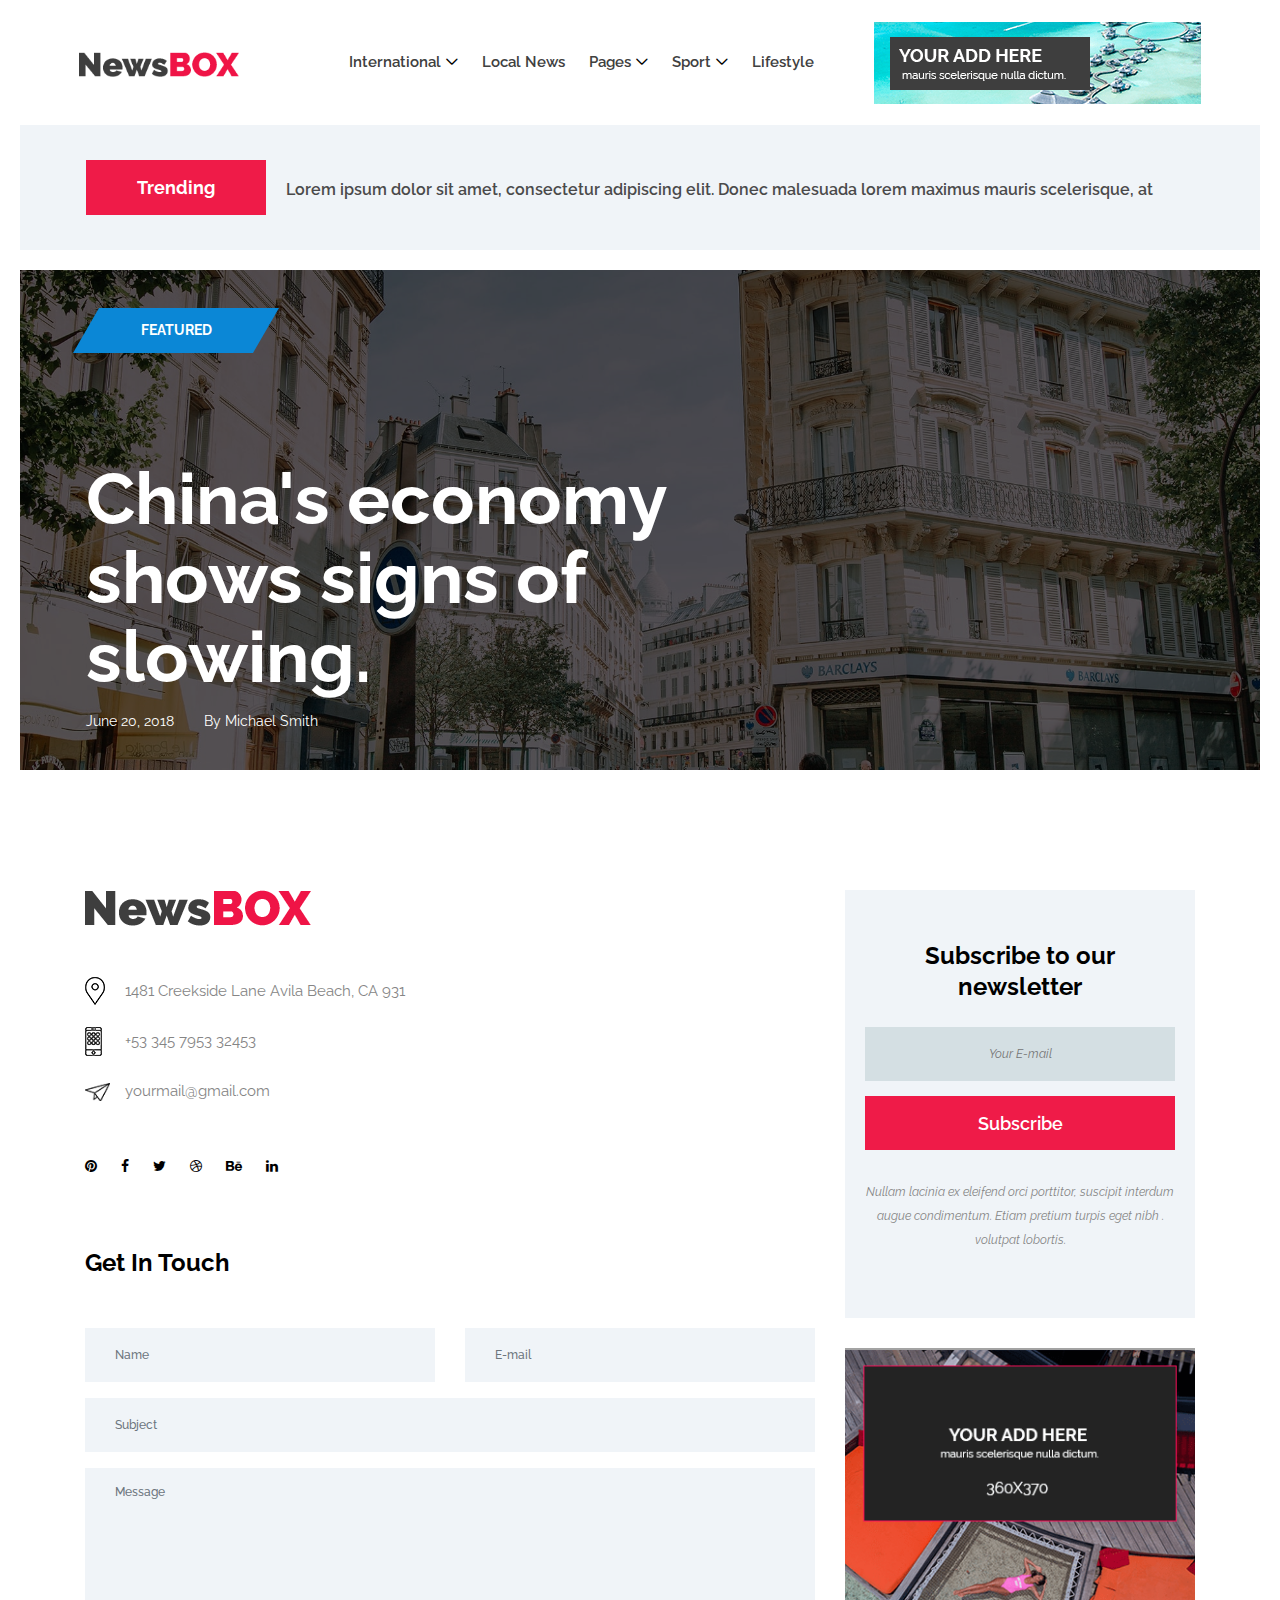
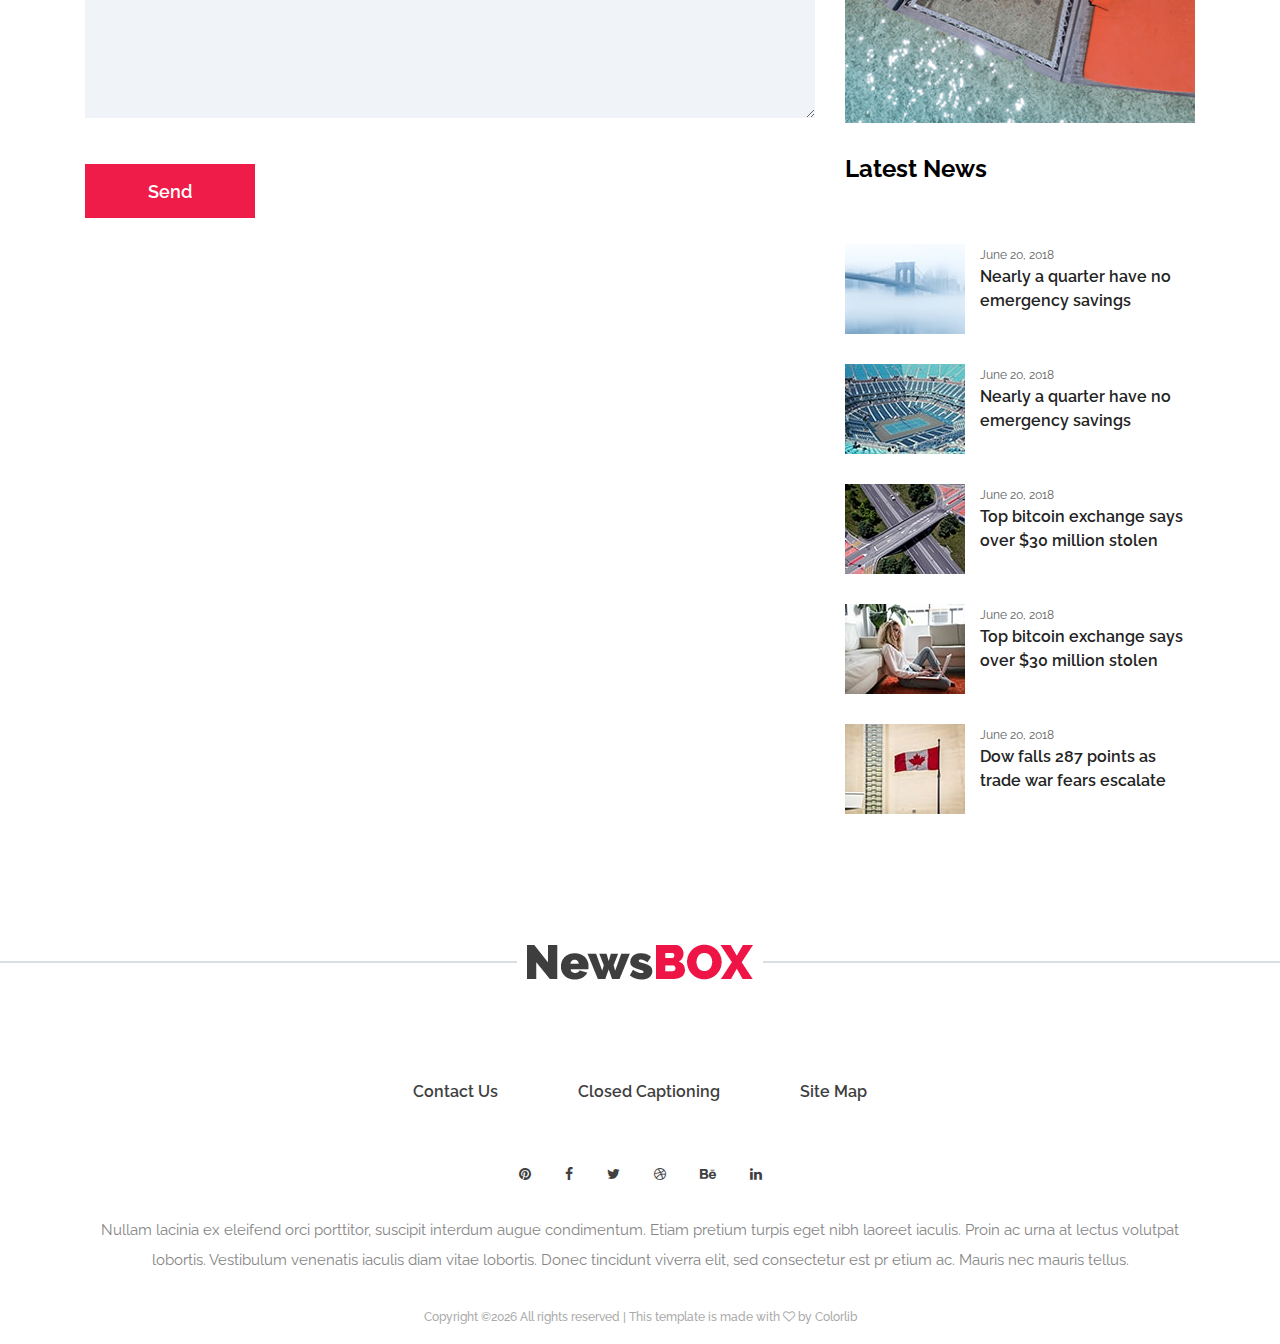
<file: news-box-site/contact.html>
<!DOCTYPE html>
<html lang="en">

<head>
    <meta charset="UTF-8">
    <meta name="description" content="">
    <meta http-equiv="X-UA-Compatible" content="IE=edge">
    <meta name="viewport" content="width=device-width, initial-scale=1, shrink-to-fit=no">
    <!-- The above 4 meta tags *must* come first in the head; any other head content must come *after* these tags -->

    <!-- Title -->
    <title>Newsbox - Modern Magazine &amp; Newspaper HTML Template</title>

    <!-- Favicon -->
    <link rel="icon" href="img/core-img/favicon.ico">

    <!-- Stylesheet -->
    <link rel="stylesheet" href="style.css">

</head>

<body>
    <!-- Preloader -->
    <div class="preloader d-flex align-items-center justify-content-center">
        <div class="lds-ellipsis">
            <div></div>
            <div></div>
            <div></div>
            <div></div>
        </div>
    </div>

    <!-- ##### Header Area Start ##### -->
    <header class="header-area">
        <!-- Navbar Area -->
        <div class="newsbox-main-menu">
            <div class="classy-nav-container breakpoint-off">
                <div class="container-fluid">
                    <!-- Menu -->
                    <nav class="classy-navbar justify-content-between" id="newsboxNav">

                        <!-- Nav brand -->
                        <a href="index.html" class="nav-brand"><img src="img/core-img/logo.png" alt=""></a>

                        <!-- Navbar Toggler -->
                        <div class="classy-navbar-toggler">
                            <span class="navbarToggler"><span></span><span></span><span></span></span>
                        </div>

                        <!-- Menu -->
                        <div class="classy-menu">

                            <!-- Close Button -->
                            <div class="classycloseIcon">
                                <div class="cross-wrap"><span class="top"></span><span class="bottom"></span></div>
                            </div>

                            <!-- Nav Start -->
                            <div class="classynav">
                                <ul>
                                    <li><a href="#">International</a>
                                        <div class="megamenu">
                                            <ul class="single-mega cn-col-4">
                                                <li class="title">Europe</li>
                                                <li><a href="#">United Kingdom</a></li>
                                                <li><a href="#">Germany</a></li>
                                                <li><a href="#">Latvia</a></li>
                                                <li><a href="#">Poland</a></li>
                                                <li><a href="#">Italy</a></li>
                                                <li><a href="#">France</a></li>
                                                <li><a href="#">Crotia</a></li>
                                            </ul>
                                            <ul class="single-mega cn-col-4">
                                                <li class="title">Africa</li>
                                                <li><a href="#">Algeria</a></li>
                                                <li><a href="#">Angola</a></li>
                                                <li><a href="#">Benin</a></li>
                                                <li><a href="#">Botswana</a></li>
                                                <li><a href="#">Burkina Faso</a></li>
                                                <li><a href="#">Burundi</a></li>
                                                <li><a href="#">Cameroon</a></li>
                                            </ul>
                                            <ul class="single-mega cn-col-4">
                                                <li class="title">Asia</li>
                                                <li><a href="#">Bangladesh</a></li>
                                                <li><a href="#">Chaina</a></li>
                                                <li><a href="#">India</a></li>
                                                <li><a href="#">Afganistan</a></li>
                                                <li><a href="#">Sri Lanka</a></li>
                                                <li><a href="#">Nepal</a></li>
                                                <li><a href="#">Bhutan</a></li>
                                            </ul>
                                            <ul class="single-mega cn-col-4">
                                                <li class="title">USA &amp; Canada</li>
                                                <li><a href="#">California</a></li>
                                                <li><a href="#">Florida</a></li>
                                                <li><a href="#">Alabama</a></li>
                                                <li><a href="#">New Yorks</a></li>
                                                <li><a href="#">Texas</a></li>
                                                <li><a href="#">Lowa</a></li>
                                                <li><a href="#">Montana</a></li>
                                            </ul>
                                        </div>
                                    </li>
                                    <li><a href="#">Local News</a></li>
                                    <li><a href="#">Pages</a>
                                        <ul class="dropdown">
                                            <li><a href="index.html">Home</a></li>
                                            <li><a href="catagory.html">Catagory</a></li>
                                            <li><a href="single-post.html">Single Post</a></li>
                                            <li><a href="contact.html">Contact</a></li>
                                            <li><a href="elements.html">Elements</a></li>
                                        </ul>
                                    </li>
                                    <li><a href="#">Sport</a>
                                        <ul class="dropdown">
                                            <li><a href="#">Archery</a></li>
                                            <li><a href="#">Badminton</a></li>
                                            <li><a href="#">Baseball</a></li>
                                            <li><a href="#">Boxing</a></li>
                                            <li><a href="#">Climbing</a></li>
                                            <li><a href="#">Cricket</a></li>
                                            <li><a href="#">Football</a></li>
                                        </ul>
                                    </li>
                                    <li><a href="#">Lifestyle</a></li>
                                </ul>

                                <!-- Header Add Area -->
                                <div class="header-add-area">
                                    <a href="#">
                                       <img src="img/bg-img/add.png" alt="">
                                    </a>
                                </div>
                            </div>
                            <!-- Nav End -->

                        </div>
                    </nav>
                </div>
            </div>
        </div>
    </header>
    <!-- ##### Header Area End ##### -->

    <!-- ##### Breaking News Area Start ##### -->
    <section class="breaking-news-area clearfix">
        <div class="container-fluid">
            <div class="row">
                <div class="col-12">
                    <!-- Breaking News Widget -->
                    <div class="breaking-news-ticker d-flex flex-wrap align-items-center">
                        <div class="title">
                            <h6>Trending</h6>
                        </div>
                        <div id="breakingNewsTicker" class="ticker">
                            <ul>
                                <li><a href="#">Lorem ipsum dolor sit amet, consectetur adipiscing elit. Donec malesuada lorem maximus mauris scelerisque, at rutrum nulla dictum.</a></li>
                                <li><a href="#">Welcome to Colorlib Family.</a></li>
                                <li><a href="#">Lorem ipsum dolor sit amet, consectetur adipiscing elit. Donec malesuada lorem maximus mauris scelerisque</a></li>
                            </ul>
                        </div>
                    </div>
                </div>
            </div>
        </div>
    </section>
    <!-- ##### Breaking News Area End ##### -->

    <!-- ##### Contact Area Start ##### -->
    <div class="hero-contact-area bg-overlay clearfix" style="background-image: url(img/bg-img/34.jpg)">
        <div class="container-fluid h-100">
            <div class="row h-100 align-items-center">
                <div class="col-12 col-lg-7">
                    <!-- Post Content -->
                    <div class="post-content">
                        <p class="tag"><span>Featured</span></p>
                        <p class="post-title">China's economy shows signs of slowing.</p>
                        <div class="d-flex align-items-center">
                            <span class="post-date mr-30">June 20, 2018</span>
                            <span class="post-date">By Michael Smith</span>
                        </div>
                    </div>
                </div>
            </div>
        </div>
    </div>
    <!-- ##### Contact Area End ##### -->

    <!-- ##### Contact Area Start ##### -->
    <section class="contact-area section-padding-100">
        <div class="container">
            <div class="row justify-content-center">

                <div class="col-12 col-lg-8">
                    <div class="contact-content mb-100">

                        <!-- Logo -->
                        <a href="#" class="d-block mb-50"><img src="img/core-img/logo.png" alt=""></a>

                        <!-- Single Contact Info -->
                        <div class="single-contact-info d-flex align-items-center">
                            <div class="icon mr-15">
                                <img src="img/core-img/map-pin.png" alt="">
                            </div>
                            <p>1481 Creekside Lane Avila Beach, CA 931</p>
                        </div>

                        <!-- Single Contact Info -->
                        <div class="single-contact-info d-flex align-items-center">
                            <div class="icon mr-15">
                                <img src="img/core-img/smartphone.png" alt="">
                            </div>
                            <p>+53 345 7953 32453</p>
                        </div>

                        <!-- Single Contact Info -->
                        <div class="single-contact-info d-flex align-items-center">
                            <div class="icon mr-15">
                                <img src="img/core-img/paper-plane.png" alt="">
                            </div>
                            <p>yourmail@gmail.com</p>
                        </div>

                        <!-- Contact Social Info -->
                        <div class="contact-social-info mt-50 mb-70">
                            <a href="#" data-toggle="tooltip" data-placement="top" title="Pinterest"><i class="fa fa-pinterest" aria-hidden="true"></i></a>
                            <a href="#" data-toggle="tooltip" data-placement="top" title="Facebook"><i class="fa fa-facebook" aria-hidden="true"></i></a>
                            <a href="#" data-toggle="tooltip" data-placement="top" title="Twitter"><i class="fa fa-twitter" aria-hidden="true"></i></a>
                            <a href="#" data-toggle="tooltip" data-placement="top" title="Dribbble"><i class="fa fa-dribbble" aria-hidden="true"></i></a>
                            <a href="#" data-toggle="tooltip" data-placement="top" title="Behance"><i class="fa fa-behance" aria-hidden="true"></i></a>
                            <a href="#" data-toggle="tooltip" data-placement="top" title="Linkedin"><i class="fa fa-linkedin" aria-hidden="true"></i></a>
                        </div>

                        <!-- Contact Form Area -->
                        <div class="contact-form-area mb-70">
                            <h4 class="mb-50">Get In Touch</h4>

                            <form action="#" method="post">
                                <div class="row">
                                    <div class="col-lg-6">
                                        <div class="form-group">
                                            <input type="text" class="form-control" id="name" placeholder="Name">
                                        </div>
                                    </div>
                                    <div class="col-lg-6">
                                        <div class="form-group">
                                            <input type="email" class="form-control" id="email" placeholder="E-mail">
                                        </div>
                                    </div>
                                    <div class="col-12">
                                        <div class="form-group">
                                            <input type="text" class="form-control" id="subject" placeholder="Subject">
                                        </div>
                                    </div>
                                    <div class="col-12">
                                        <div class="form-group">
                                            <textarea name="message" class="form-control" id="message" cols="30" rows="10" placeholder="Message"></textarea>
                                        </div>
                                    </div>
                                    <div class="col-12">
                                        <button class="btn newsbox-btn mt-30" type="submit">Send</button>
                                    </div>
                                </div>
                            </form>
                        </div>

                        <!-- ##### Google Maps ##### -->
                        <div class="map-area mb-100">
                            <iframe src="https://www.google.com/maps/embed?pb=!1m18!1m12!1m3!1d22236.40558254599!2d-118.25292394686001!3d34.057682914027104!2m3!1f0!2f0!3f0!3m2!1i1024!2i768!4f13.1!3m3!1m2!1s0x80c2c75ddc27da13%3A0xe22fdf6f254608f4!2z4Kay4Ka4IOCmj-CmnuCnjeCmnOCnh-CmsuCnh-CmuCwg4KaV4KeN4Kav4Ka-4Kay4Ka_4Kar4KeL4Kaw4KeN4Kao4Ka_4Kav4Ka84Ka-LCDgpq7gpr7gprDgp43gppXgpr_gpqgg4Kav4KeB4KaV4KeN4Kak4Kaw4Ka-4Ka34KeN4Kaf4KeN4Kaw!5e0!3m2!1sbn!2sbd!4v1532328708137" allowfullscreen></iframe>
                        </div>

                    </div>
                </div>

                <div class="col-12 col-sm-9 col-md-6 col-lg-4">

                    <!-- Newsletter Widget -->
                    <div class="single-widget-area newsletter-widget mb-30">
                        <h4>Subscribe to our newsletter</h4>
                        <form action="#" method="post">
                            <input type="email" name="nl-email" id="nlemail" placeholder="Your E-mail">
                            <button type="submit" class="btn newsbox-btn w-100">Subscribe</button>
                        </form>
                        <p class="mt-30">Nullam lacinia ex eleifend orci porttitor, suscipit interdum augue condimentum. Etiam pretium turpis eget nibh . volutpat lobortis.</p>
                    </div>

                    <!-- Add Widget -->
                    <div class="single-widget-area add-widget mb-30">
                        <a href="#">
                                <img src="img/bg-img/add3.png" alt="">
                            </a>
                    </div>

                    <!-- Latest News Widget -->
                    <div class="single-widget-area news-widget mb-30">
                        <h4>Latest News</h4>

                        <!-- Single News Area -->
                        <div class="single-blog-post d-flex style-4 mb-30">
                            <!-- Blog Thumbnail -->
                            <div class="blog-thumbnail">
                                <a href="#"><img src="img/bg-img/16.jpg" alt=""></a>
                            </div>

                            <!-- Blog Content -->
                            <div class="blog-content">
                                <span class="post-date">June 20, 2018</span>
                                <a href="#" class="post-title">Nearly a quarter have no emergency savings</a>
                            </div>
                        </div>

                        <!-- Single News Area -->
                        <div class="single-blog-post d-flex style-4 mb-30">
                            <!-- Blog Thumbnail -->
                            <div class="blog-thumbnail">
                                <a href="#"><img src="img/bg-img/17.jpg" alt=""></a>
                            </div>

                            <!-- Blog Content -->
                            <div class="blog-content">
                                <span class="post-date">June 20, 2018</span>
                                <a href="#" class="post-title">Nearly a quarter have no emergency savings</a>
                            </div>
                        </div>

                        <!-- Single News Area -->
                        <div class="single-blog-post d-flex style-4 mb-30">
                            <!-- Blog Thumbnail -->
                            <div class="blog-thumbnail">
                                <a href="#"><img src="img/bg-img/18.jpg" alt=""></a>
                            </div>

                            <!-- Blog Content -->
                            <div class="blog-content">
                                <span class="post-date">June 20, 2018</span>
                                <a href="#" class="post-title">Top bitcoin exchange says over $30 million stolen</a>
                            </div>
                        </div>

                        <!-- Single News Area -->
                        <div class="single-blog-post d-flex style-4 mb-30">
                            <!-- Blog Thumbnail -->
                            <div class="blog-thumbnail">
                                <a href="#"><img src="img/bg-img/19.jpg" alt=""></a>
                            </div>

                            <!-- Blog Content -->
                            <div class="blog-content">
                                <span class="post-date">June 20, 2018</span>
                                <a href="#" class="post-title">Top bitcoin exchange says over $30 million stolen</a>
                            </div>
                        </div>

                        <!-- Single News Area -->
                        <div class="single-blog-post d-flex style-4 mb-30">
                            <!-- Blog Thumbnail -->
                            <div class="blog-thumbnail">
                                <a href="#"><img src="img/bg-img/20.jpg" alt=""></a>
                            </div>

                            <!-- Blog Content -->
                            <div class="blog-content">
                                <span class="post-date">June 20, 2018</span>
                                <a href="#" class="post-title">Dow falls 287 points as trade war fears escalate</a>
                            </div>
                        </div>
                    </div>

                </div>
            </div>
        </div>
    </section>
    <!-- ##### Contact Area End ##### -->

    <!-- ##### Footer Area Start ##### -->
    <footer class="footer-area">
        <!-- Footer Logo -->
        <div class="footer-logo mb-100">
            <a href="index.html"><img src="img/core-img/logo.png" alt=""></a>
        </div>
        <!-- Footer Content -->
        <div class="container">
            <div class="row">
                <div class="col-12">
                    <div class="footer-content text-center">
                        <!-- Footer Nav -->
                        <div class="footer-nav">
                            <ul>
                                <li><a href="#">Contact Us</a></li>
                                <li><a href="#">Closed Captioning</a></li>
                                <li><a href="#">Site Map</a></li>
                            </ul>
                        </div>
                        <!-- Social Info -->
                        <div class="footer-social-info">
                            <a href="#" data-toggle="tooltip" data-placement="top" title="pinterest"><i class="fa fa-pinterest" aria-hidden="true"></i></a>
                            <a href="#" data-toggle="tooltip" data-placement="top" title="facebook"><i class="fa fa-facebook" aria-hidden="true"></i></a>
                            <a href="#" data-toggle="tooltip" data-placement="top" title="twitter"><i class="fa fa-twitter" aria-hidden="true"></i></a>
                            <a href="#" data-toggle="tooltip" data-placement="top" title="dribbble"><i class="fa fa-dribbble" aria-hidden="true"></i></a>
                            <a href="#" data-toggle="tooltip" data-placement="top" title="behance"><i class="fa fa-behance" aria-hidden="true"></i></a>
                            <a href="#" data-toggle="tooltip" data-placement="top" title="linkedin"><i class="fa fa-linkedin" aria-hidden="true"></i></a>
                        </div>

                        <p class="mb-15">Nullam lacinia ex eleifend orci porttitor, suscipit interdum augue condimentum. Etiam pretium turpis eget nibh laoreet iaculis. Proin ac urna at lectus volutpat lobortis. Vestibulum venenatis iaculis diam vitae lobortis. Donec tincidunt viverra elit, sed consectetur est pr etium ac. Mauris nec mauris tellus. </p>

                        <!-- Copywrite Text -->
                        <p class="copywrite-text"><a href="#">
<!-- Link back to Colorlib can't be removed. Template is licensed under CC BY 3.0. -->
Copyright &copy;<script>document.write(new Date().getFullYear());</script> All rights reserved | This template is made with <i class="fa fa-heart-o" aria-hidden="true"></i> by <a href="https://colorlib.com" target="_blank">Colorlib</a>
<!-- Link back to Colorlib can't be removed. Template is licensed under CC BY 3.0. --></p>
                    </div>
                </div>
            </div>
        </div>
    </footer>
    <!-- ##### Footer Area Start ##### -->

    <!-- ##### All Javascript Script ##### -->
    <!-- jQuery-2.2.4 js -->
    <script src="js/jquery/jquery-2.2.4.min.js"></script>
    <!-- Popper js -->
    <script src="js/bootstrap/popper.min.js"></script>
    <!-- Bootstrap js -->
    <script src="js/bootstrap/bootstrap.min.js"></script>
    <!-- All Plugins js -->
    <script src="js/plugins/plugins.js"></script>
    <!-- Active js -->
    <script src="js/active.js"></script>
</body>

</html>
</file>
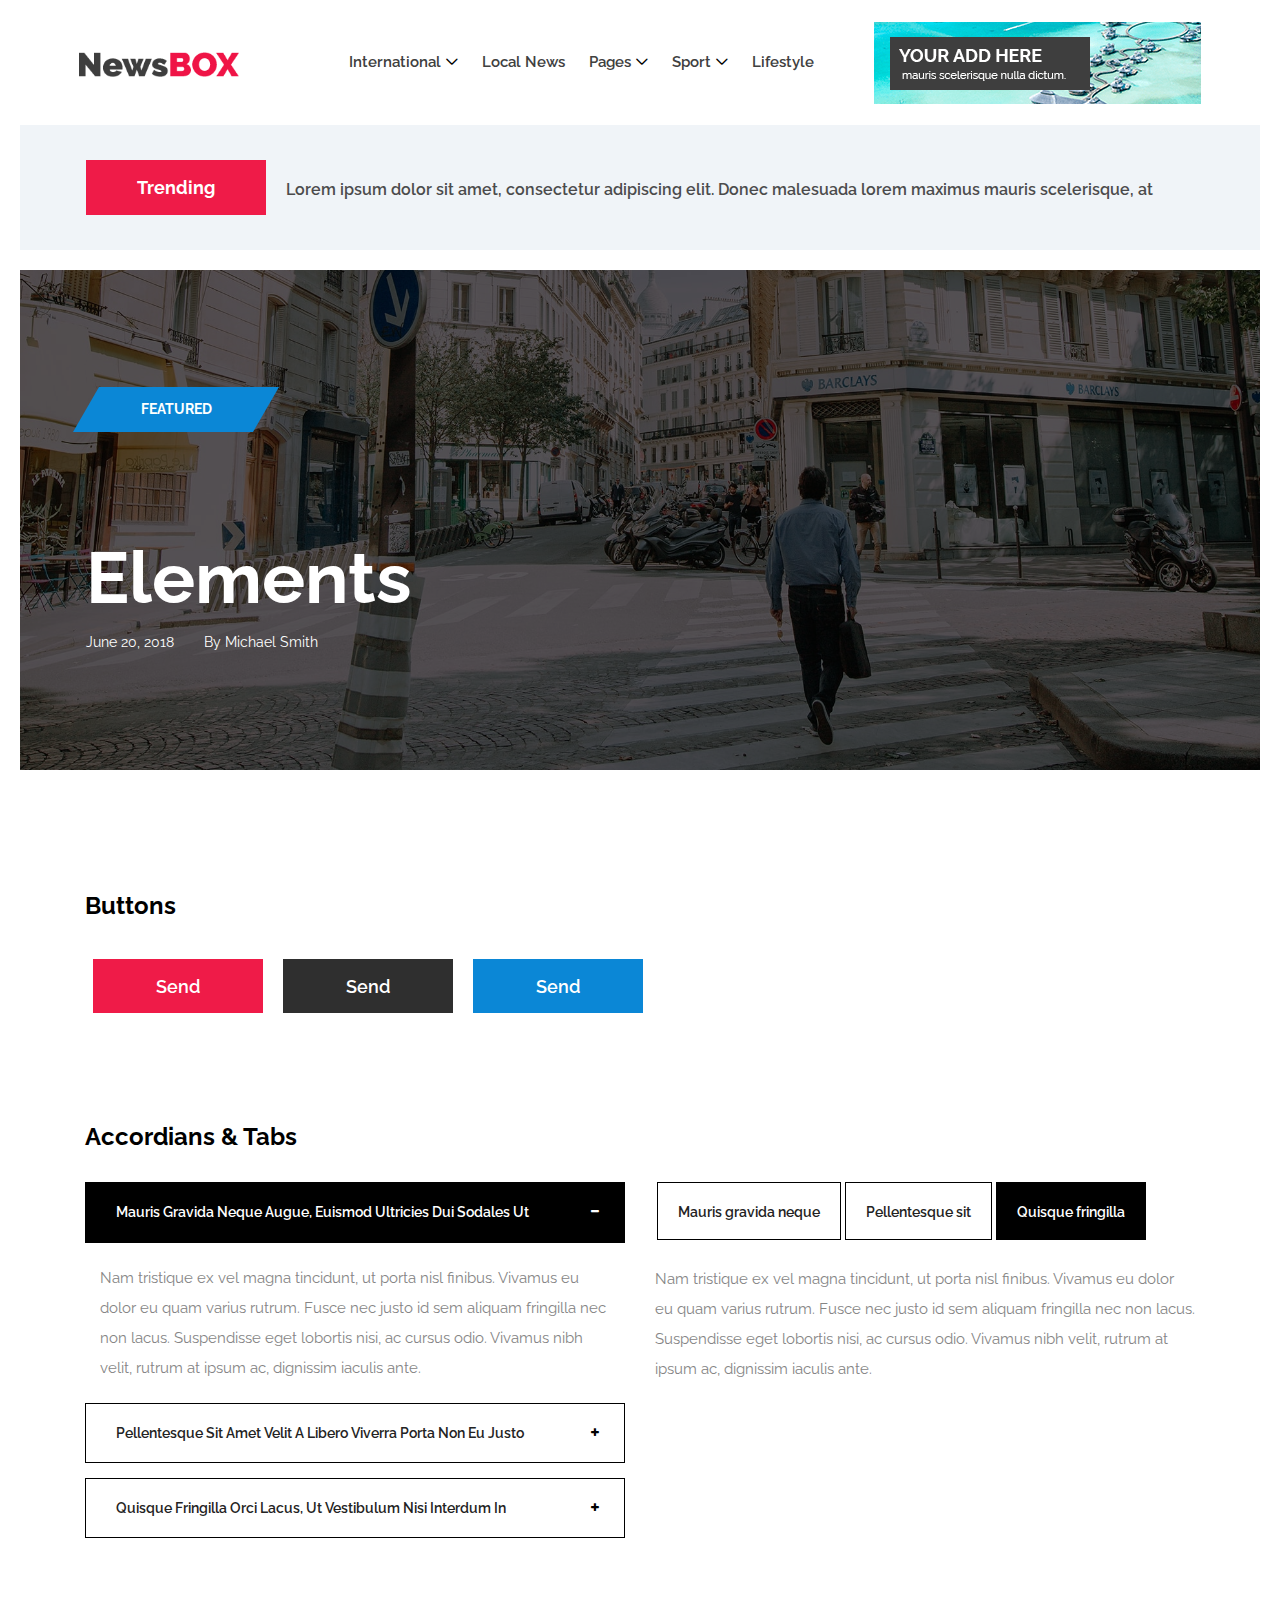
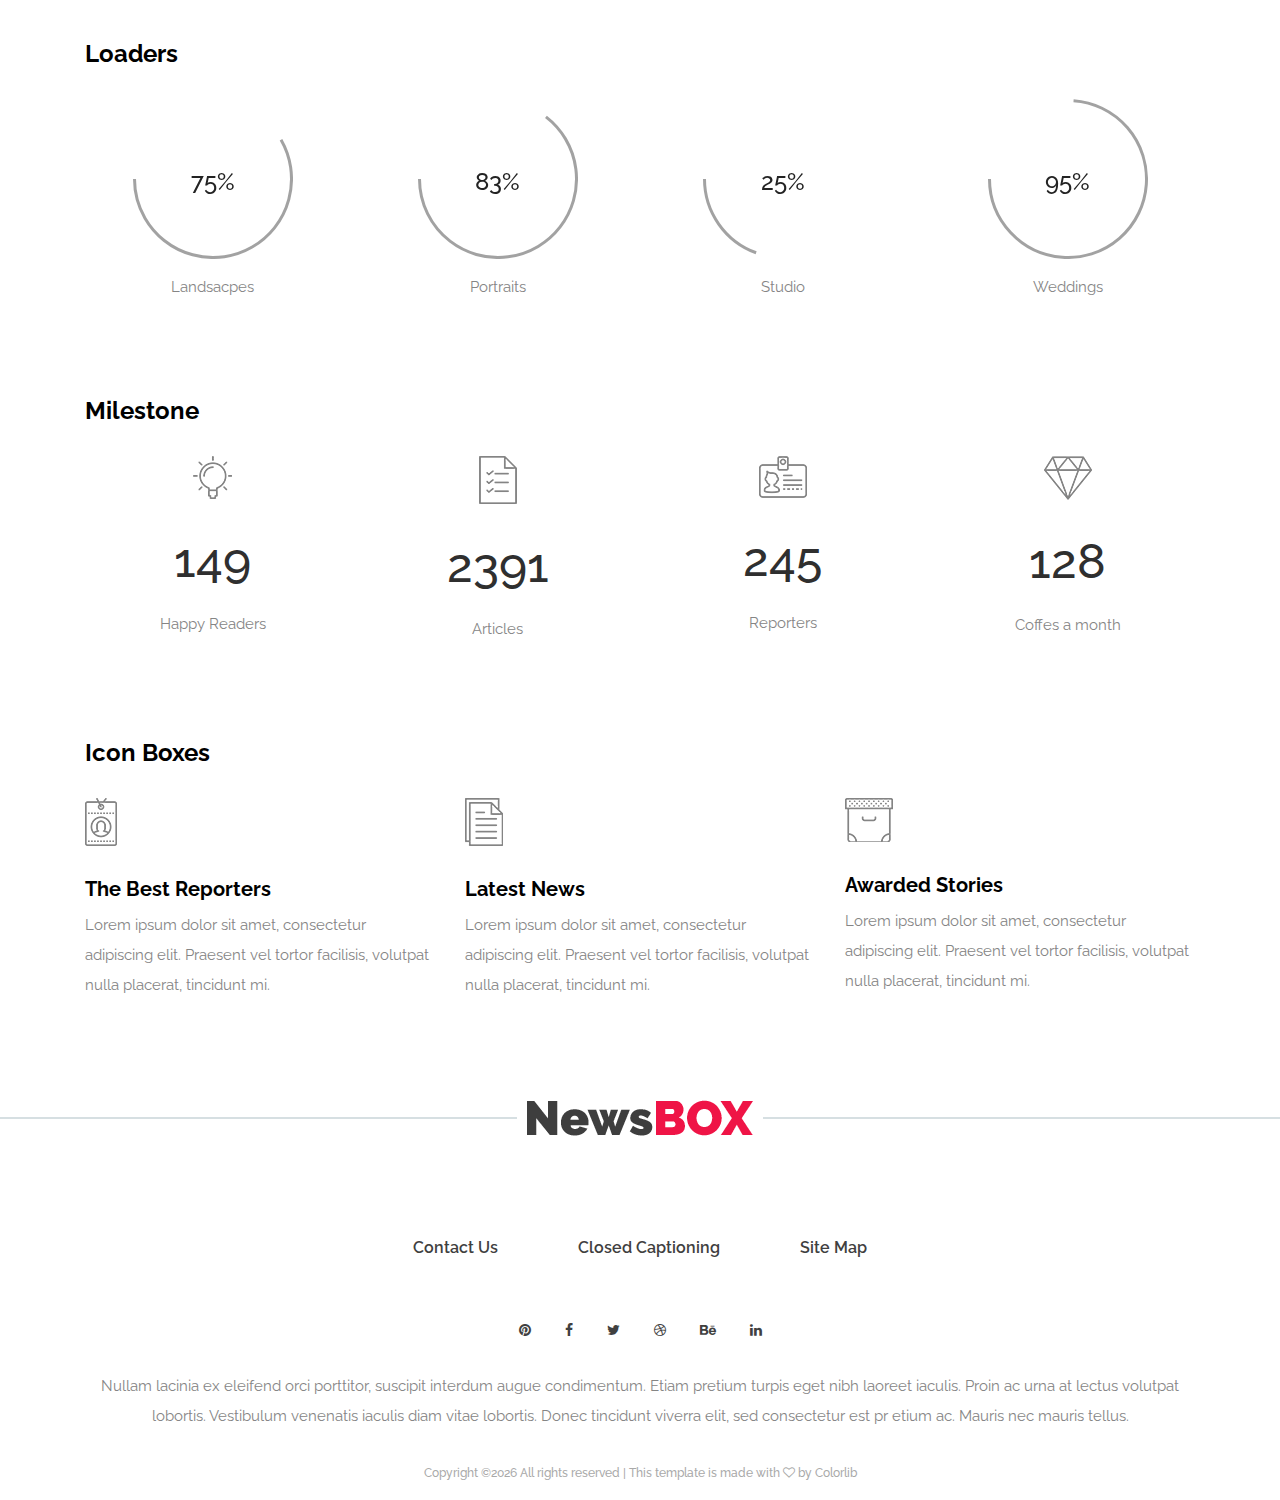
<file: news-box-site/elements.html>
<!DOCTYPE html>
<html lang="en">

<head>
    <meta charset="UTF-8">
    <meta name="description" content="">
    <meta http-equiv="X-UA-Compatible" content="IE=edge">
    <meta name="viewport" content="width=device-width, initial-scale=1, shrink-to-fit=no">
    <!-- The above 4 meta tags *must* come first in the head; any other head content must come *after* these tags -->

    <!-- Title -->
    <title>Newsbox - Modern Magazine &amp; Newspaper HTML Template</title>

    <!-- Favicon -->
    <link rel="icon" href="img/core-img/favicon.ico">

    <!-- Stylesheet -->
    <link rel="stylesheet" href="style.css">

</head>

<body>
    <!-- Preloader -->
    <div class="preloader d-flex align-items-center justify-content-center">
        <div class="lds-ellipsis">
            <div></div>
            <div></div>
            <div></div>
            <div></div>
        </div>
    </div>

    <!-- ##### Header Area Start ##### -->
    <header class="header-area">
        <!-- Navbar Area -->
        <div class="newsbox-main-menu">
            <div class="classy-nav-container breakpoint-off">
                <div class="container-fluid">
                    <!-- Menu -->
                    <nav class="classy-navbar justify-content-between" id="newsboxNav">

                        <!-- Nav brand -->
                        <a href="index.html" class="nav-brand"><img src="img/core-img/logo.png" alt=""></a>

                        <!-- Navbar Toggler -->
                        <div class="classy-navbar-toggler">
                            <span class="navbarToggler"><span></span><span></span><span></span></span>
                        </div>

                        <!-- Menu -->
                        <div class="classy-menu">

                            <!-- Close Button -->
                            <div class="classycloseIcon">
                                <div class="cross-wrap"><span class="top"></span><span class="bottom"></span></div>
                            </div>

                            <!-- Nav Start -->
                            <div class="classynav">
                                <ul>
                                    <li><a href="#">International</a>
                                        <div class="megamenu">
                                            <ul class="single-mega cn-col-4">
                                                <li class="title">Europe</li>
                                                <li><a href="#">United Kingdom</a></li>
                                                <li><a href="#">Germany</a></li>
                                                <li><a href="#">Latvia</a></li>
                                                <li><a href="#">Poland</a></li>
                                                <li><a href="#">Italy</a></li>
                                                <li><a href="#">France</a></li>
                                                <li><a href="#">Crotia</a></li>
                                            </ul>
                                            <ul class="single-mega cn-col-4">
                                                <li class="title">Africa</li>
                                                <li><a href="#">Algeria</a></li>
                                                <li><a href="#">Angola</a></li>
                                                <li><a href="#">Benin</a></li>
                                                <li><a href="#">Botswana</a></li>
                                                <li><a href="#">Burkina Faso</a></li>
                                                <li><a href="#">Burundi</a></li>
                                                <li><a href="#">Cameroon</a></li>
                                            </ul>
                                            <ul class="single-mega cn-col-4">
                                                <li class="title">Asia</li>
                                                <li><a href="#">Bangladesh</a></li>
                                                <li><a href="#">Chaina</a></li>
                                                <li><a href="#">India</a></li>
                                                <li><a href="#">Afganistan</a></li>
                                                <li><a href="#">Sri Lanka</a></li>
                                                <li><a href="#">Nepal</a></li>
                                                <li><a href="#">Bhutan</a></li>
                                            </ul>
                                            <ul class="single-mega cn-col-4">
                                                <li class="title">USA &amp; Canada</li>
                                                <li><a href="#">California</a></li>
                                                <li><a href="#">Florida</a></li>
                                                <li><a href="#">Alabama</a></li>
                                                <li><a href="#">New Yorks</a></li>
                                                <li><a href="#">Texas</a></li>
                                                <li><a href="#">Lowa</a></li>
                                                <li><a href="#">Montana</a></li>
                                            </ul>
                                        </div>
                                    </li>
                                    <li><a href="#">Local News</a></li>
                                    <li><a href="#">Pages</a>
                                        <ul class="dropdown">
                                            <li><a href="index.html">Home</a></li>
                                            <li><a href="catagory.html">Catagory</a></li>
                                            <li><a href="single-post.html">Single Post</a></li>
                                            <li><a href="contact.html">Contact</a></li>
                                            <li><a href="elements.html">Elements</a></li>
                                        </ul>
                                    </li>
                                    <li><a href="#">Sport</a>
                                        <ul class="dropdown">
                                            <li><a href="#">Archery</a></li>
                                            <li><a href="#">Badminton</a></li>
                                            <li><a href="#">Baseball</a></li>
                                            <li><a href="#">Boxing</a></li>
                                            <li><a href="#">Climbing</a></li>
                                            <li><a href="#">Cricket</a></li>
                                            <li><a href="#">Football</a></li>
                                        </ul>
                                    </li>
                                    <li><a href="#">Lifestyle</a></li>
                                </ul>

                                <!-- Header Add Area -->
                                <div class="header-add-area">
                                    <a href="#">
                                       <img src="img/bg-img/add.png" alt="">
                                    </a>
                                </div>
                            </div>
                            <!-- Nav End -->

                        </div>
                    </nav>
                </div>
            </div>
        </div>
    </header>
    <!-- ##### Header Area End ##### -->

    <!-- ##### Breaking News Area Start ##### -->
    <section class="breaking-news-area clearfix">
        <div class="container-fluid">
            <div class="row">
                <div class="col-12">
                    <!-- Breaking News Widget -->
                    <div class="breaking-news-ticker d-flex flex-wrap align-items-center">
                        <div class="title">
                            <h6>Trending</h6>
                        </div>
                        <div id="breakingNewsTicker" class="ticker">
                            <ul>
                                <li><a href="#">Lorem ipsum dolor sit amet, consectetur adipiscing elit. Donec malesuada lorem maximus mauris scelerisque, at rutrum nulla dictum.</a></li>
                                <li><a href="#">Welcome to Colorlib Family.</a></li>
                                <li><a href="#">Lorem ipsum dolor sit amet, consectetur adipiscing elit. Donec malesuada lorem maximus mauris scelerisque</a></li>
                            </ul>
                        </div>
                    </div>
                </div>
            </div>
        </div>
    </section>
    <!-- ##### Breaking News Area End ##### -->

    <!-- ##### Contact Area Start ##### -->
    <div class="hero-contact-area bg-overlay clearfix" style="background-image: url(img/bg-img/35.jpg)">
        <div class="container-fluid h-100">
            <div class="row h-100 align-items-center">
                <div class="col-12 col-lg-7">
                    <!-- Post Content -->
                    <div class="post-content">
                        <p class="tag"><span>Featured</span></p>
                        <p class="post-title">Elements</p>
                        <div class="d-flex align-items-center">
                            <span class="post-date mr-30">June 20, 2018</span>
                            <span class="post-date">By Michael Smith</span>
                        </div>
                    </div>
                </div>
            </div>
        </div>
    </div>
    <!-- ##### Contact Area End ##### -->

    <!-- ##### Elements Area Start ##### -->
    <section class="elements-area section-padding-100-0">
        <div class="container">
            <div class="row">

                <!-- ========== Buttons ========== -->
                <div class="col-12">
                    <div class="elements-title mb-30">
                        <h2>Buttons</h2>
                    </div>
                    <!-- Buttons -->
                    <div class="newsbox-buttons-area mb-100">
                        <a href="#" class="btn newsbox-btn m-2">Send</a>
                        <a href="#" class="btn newsbox-btn btn-2 m-2">Send</a>
                        <a href="#" class="btn newsbox-btn btn-3 m-2">Send</a>
                    </div>
                </div>

                <!-- ========== Progress Bars & Accordions ========== -->
                <div class="col-12">
                    <div class="elements-title mb-30">
                        <h2>Accordians &amp; Tabs</h2>
                    </div>
                </div>

                <!-- ##### Accordians ##### -->
                <div class="col-12 col-lg-6">
                    <div class="accordions mb-100" id="accordion" role="tablist" aria-multiselectable="true">
                        <!-- single accordian area -->
                        <div class="panel single-accordion">
                            <h6><a role="button" class="" aria-expanded="true" aria-controls="collapseOne" data-toggle="collapse" data-parent="#accordion" href="#collapseOne">Mauris gravida neque augue, euismod ultricies dui sodales ut
                                    <span class="accor-open"><i class="fa fa-plus" aria-hidden="true"></i></span>
                                    <span class="accor-close"><i class="fa fa-minus" aria-hidden="true"></i></span>
                                    </a></h6>
                            <div id="collapseOne" class="accordion-content collapse show">
                                <p>Nam tristique ex vel magna tincidunt, ut porta nisl finibus. Vivamus eu dolor eu quam varius rutrum. Fusce nec justo id sem aliquam fringilla nec non lacus. Suspendisse eget lobortis nisi, ac cursus odio. Vivamus nibh velit, rutrum at ipsum ac, dignissim iaculis ante.</p>
                            </div>
                        </div>
                        <!-- single accordian area -->
                        <div class="panel single-accordion">
                            <h6>
                                <a role="button" class="collapsed" aria-expanded="true" aria-controls="collapseTwo" data-parent="#accordion" data-toggle="collapse" href="#collapseTwo">Pellentesque sit amet velit a libero viverra porta non eu justo
                                        <span class="accor-open"><i class="fa fa-plus" aria-hidden="true"></i></span>
                                        <span class="accor-close"><i class="fa fa-minus" aria-hidden="true"></i></span>
                                        </a>
                            </h6>
                            <div id="collapseTwo" class="accordion-content collapse">
                                <p>Nam tristique ex vel magna tincidunt, ut porta nisl finibus. Vivamus eu dolor eu quam varius rutrum. Fusce nec justo id sem aliquam fringilla nec non lacus. Suspendisse eget lobortis nisi, ac cursus odio. Vivamus nibh velit, rutrum at ipsum ac, dignissim iaculis ante.</p>
                            </div>
                        </div>
                        <!-- single accordian area -->
                        <div class="panel single-accordion">
                            <h6>
                                <a role="button" aria-expanded="true" aria-controls="collapseThree" class="collapsed" data-parent="#accordion" data-toggle="collapse" href="#collapseThree">Quisque fringilla orci lacus, ut vestibulum nisi interdum in
                                        <span class="accor-open"><i class="fa fa-plus" aria-hidden="true"></i></span>
                                        <span class="accor-close"><i class="fa fa-minus" aria-hidden="true"></i></span>
                                    </a>
                            </h6>
                            <div id="collapseThree" class="accordion-content collapse">
                                <p>Nam tristique ex vel magna tincidunt, ut porta nisl finibus. Vivamus eu dolor eu quam varius rutrum. Fusce nec justo id sem aliquam fringilla nec non lacus. Suspendisse eget lobortis nisi, ac cursus odio. Vivamus nibh velit, rutrum at ipsum ac, dignissim iaculis ante.</p>
                            </div>
                        </div>
                    </div>
                </div>

                <!-- ##### Tabs ##### -->
                <div class="col-12 col-lg-6">
                    <div class="newsbox-tabs-content">
                        <ul class="nav nav-tabs" id="myTab" role="tablist">
                            <li class="nav-item">
                                <a class="nav-link" id="tab--1" data-toggle="tab" href="#tab1" role="tab" aria-controls="tab1" aria-selected="false">Mauris gravida neque</a>
                            </li>
                            <li class="nav-item">
                                <a class="nav-link" id="tab--2" data-toggle="tab" href="#tab2" role="tab" aria-controls="tab2" aria-selected="false">Pellentesque sit</a>
                            </li>
                            <li class="nav-item">
                                <a class="nav-link active" id="tab--3" data-toggle="tab" href="#tab3" role="tab" aria-controls="tab3" aria-selected="true">Quisque fringilla</a>
                            </li>
                        </ul>

                        <div class="tab-content mb-100" id="myTabContent">
                            <div class="tab-pane fade" id="tab1" role="tabpanel" aria-labelledby="tab--1">
                                <div class="newsbox-tab-content">
                                    <!-- Tab Text -->
                                    <div class="newsbox-tab-text">
                                        <p>Nam tristique ex vel magna tincidunt, ut porta nisl finibus. Vivamus eu dolor eu quam varius rutrum. Fusce nec justo id sem aliquam fringilla nec non lacus. Suspendisse eget lobortis nisi, ac cursus odio. Vivamus nibh velit, rutrum at ipsum ac, dignissim iaculis ante.</p>
                                    </div>
                                </div>
                            </div>
                            <div class="tab-pane fade" id="tab2" role="tabpanel" aria-labelledby="tab--2">
                                <div class="newsbox-tab-content">
                                    <!-- Tab Text -->
                                    <div class="newsbox-tab-text">
                                        <p>Nam tristique ex vel magna tincidunt, ut porta nisl finibus. Vivamus eu dolor eu quam varius rutrum. Fusce nec justo id sem aliquam fringilla nec non lacus. Suspendisse eget lobortis nisi, ac cursus odio. Vivamus nibh velit, rutrum at ipsum ac, dignissim iaculis ante.</p>
                                    </div>
                                </div>
                            </div>
                            <div class="tab-pane fade show active" id="tab3" role="tabpanel" aria-labelledby="tab--3">
                                <div class="newsbox-tab-content">
                                    <!-- Tab Text -->
                                    <div class="newsbox-tab-text">
                                        <p>Nam tristique ex vel magna tincidunt, ut porta nisl finibus. Vivamus eu dolor eu quam varius rutrum. Fusce nec justo id sem aliquam fringilla nec non lacus. Suspendisse eget lobortis nisi, ac cursus odio. Vivamus nibh velit, rutrum at ipsum ac, dignissim iaculis ante.</p>
                                    </div>
                                </div>
                            </div>
                        </div>
                    </div>
                </div>

                <!-- ========== Loaders ========== -->
                <div class="col-12">
                    <div class="elements-title mb-30">
                        <h2>Loaders</h2>
                    </div>
                </div>

                <div class="col-12">
                    <!-- Loaders Area Start -->
                    <div class="our-skills-area">
                        <div class="row">

                            <!-- Single Skills Area -->
                            <div class="col-12 col-sm-6 col-lg-3">
                                <div class="single-skils-area mb-100">
                                    <div id="circle" class="circle" data-value="0.75">
                                        <div class="skills-text">
                                            <span>75%</span>
                                        </div>
                                    </div>
                                    <p>Landsacpes</p>
                                </div>
                            </div>

                            <!-- Single Skills Area -->
                            <div class="col-12 col-sm-6 col-lg-3">
                                <div class="single-skils-area mb-100">
                                    <div id="circle2" class="circle" data-value="0.83">
                                        <div class="skills-text">
                                            <span>83%</span>
                                        </div>
                                    </div>
                                    <p>Portraits</p>
                                </div>
                            </div>

                            <!-- Single Skills Area -->
                            <div class="col-12 col-sm-6 col-lg-3">
                                <div class="single-skils-area mb-100">
                                    <div id="circle3" class="circle" data-value="0.25">
                                        <div class="skills-text">
                                            <span>25%</span>
                                        </div>
                                    </div>
                                    <p>Studio</p>
                                </div>
                            </div>

                            <!-- Single Skills Area -->
                            <div class="col-12 col-sm-6 col-lg-3">
                                <div class="single-skils-area mb-100">
                                    <div id="circle4" class="circle" data-value="0.95">
                                        <div class="skills-text">
                                            <span>95%</span>
                                        </div>
                                    </div>
                                    <p>Weddings</p>
                                </div>
                            </div>
                        </div>
                    </div>
                </div>

                <!-- ========== Milestones ========== -->
                <div class="col-12">
                    <div class="elements-title mb-30">
                        <h2>Milestone</h2>
                    </div>
                </div>

                <div class="col-12">
                    <div class="newsbox-cool-facts-area">
                        <div class="row">

                            <!-- Single Cool Facts -->
                            <div class="col-12 col-sm-6 col-lg-3">
                                <div class="single-cool-fact mb-100">
                                    <div class="scf-icon">
                                        <img src="img/core-img/idea.png" alt="">
                                    </div>
                                    <div class="scf-text">
                                        <h2><span class="counter">149</span></h2>
                                        <p>Happy Readers</p>
                                    </div>
                                </div>
                            </div>

                            <!-- Single Cool Facts -->
                            <div class="col-12 col-sm-6 col-lg-3">
                                <div class="single-cool-fact mb-100">
                                    <div class="scf-icon">
                                        <img src="img/core-img/list.png" alt="">
                                    </div>
                                    <div class="scf-text">
                                        <h2><span class="counter">2391</span></h2>
                                        <p>Articles</p>
                                    </div>
                                </div>
                            </div>

                            <!-- Single Cool Facts -->
                            <div class="col-12 col-sm-6 col-lg-3">
                                <div class="single-cool-fact mb-100">
                                    <div class="scf-icon">
                                        <img src="img/core-img/id-card.png" alt="">
                                    </div>
                                    <div class="scf-text">
                                        <h2><span class="counter">245</span></h2>
                                        <p>Reporters</p>
                                    </div>
                                </div>
                            </div>

                            <!-- Single Cool Facts -->
                            <div class="col-12 col-sm-6 col-lg-3">
                                <div class="single-cool-fact mb-100">
                                    <div class="scf-icon">
                                        <img src="img/core-img/diamond.png" alt="">
                                    </div>
                                    <div class="scf-text">
                                        <h2><span class="counter">128</span></h2>
                                        <p>Coffes a month</p>
                                    </div>
                                </div>
                            </div>

                        </div>
                    </div>
                </div>

                <!-- ========== Icon Boxes ========== -->
                <div class="col-12">
                    <div class="elements-title mb-30">
                        <h2>Icon Boxes</h2>
                    </div>
                </div>

                <div class="col-12">
                    <div class="row">

                        <!-- Single Service Area -->
                        <div class="col-12 col-md-6 col-lg-4">
                            <div class="single-service-area mb-100">
                                <div class="icon mb-30">
                                    <img src="img/core-img/id-card2.png" alt="">
                                </div>
                                <div class="text">
                                    <h5>The Best Reporters</h5>
                                    <p>Lorem ipsum dolor sit amet, consectetur adipiscing elit. Praesent vel tortor facilisis, volutpat nulla placerat, tincidunt mi.</p>
                                </div>
                            </div>
                        </div>

                        <!-- Single Service Area -->
                        <div class="col-12 col-md-6 col-lg-4">
                            <div class="single-service-area mb-100">
                                <div class="icon mb-30">
                                    <img src="img/core-img/file.png" alt="">
                                </div>
                                <div class="text">
                                    <h5>Latest News</h5>
                                    <p>Lorem ipsum dolor sit amet, consectetur adipiscing elit. Praesent vel tortor facilisis, volutpat nulla placerat, tincidunt mi.</p>
                                </div>
                            </div>
                        </div>

                        <!-- Single Service Area -->
                        <div class="col-12 col-md-6 col-lg-4">
                            <div class="single-service-area mb-100">
                                <div class="icon mb-30">
                                    <img src="img/core-img/archive.png" alt="">
                                </div>
                                <div class="text">
                                    <h5>Awarded Stories</h5>
                                    <p>Lorem ipsum dolor sit amet, consectetur adipiscing elit. Praesent vel tortor facilisis, volutpat nulla placerat, tincidunt mi.</p>
                                </div>
                            </div>
                        </div>

                    </div>
                </div>
            </div>
        </div>
    </section>
    <!-- ##### Elements Area End ##### -->

    <!-- ##### Footer Area Start ##### -->
    <footer class="footer-area">
        <!-- Footer Logo -->
        <div class="footer-logo mb-100">
            <a href="index.html"><img src="img/core-img/logo.png" alt=""></a>
        </div>
        <!-- Footer Content -->
        <div class="container">
            <div class="row">
                <div class="col-12">
                    <div class="footer-content text-center">
                        <!-- Footer Nav -->
                        <div class="footer-nav">
                            <ul>
                                <li><a href="#">Contact Us</a></li>
                                <li><a href="#">Closed Captioning</a></li>
                                <li><a href="#">Site Map</a></li>
                            </ul>
                        </div>
                        <!-- Social Info -->
                        <div class="footer-social-info">
                            <a href="#" data-toggle="tooltip" data-placement="top" title="pinterest"><i class="fa fa-pinterest" aria-hidden="true"></i></a>
                            <a href="#" data-toggle="tooltip" data-placement="top" title="facebook"><i class="fa fa-facebook" aria-hidden="true"></i></a>
                            <a href="#" data-toggle="tooltip" data-placement="top" title="twitter"><i class="fa fa-twitter" aria-hidden="true"></i></a>
                            <a href="#" data-toggle="tooltip" data-placement="top" title="dribbble"><i class="fa fa-dribbble" aria-hidden="true"></i></a>
                            <a href="#" data-toggle="tooltip" data-placement="top" title="behance"><i class="fa fa-behance" aria-hidden="true"></i></a>
                            <a href="#" data-toggle="tooltip" data-placement="top" title="linkedin"><i class="fa fa-linkedin" aria-hidden="true"></i></a>
                        </div>

                        <p class="mb-15">Nullam lacinia ex eleifend orci porttitor, suscipit interdum augue condimentum. Etiam pretium turpis eget nibh laoreet iaculis. Proin ac urna at lectus volutpat lobortis. Vestibulum venenatis iaculis diam vitae lobortis. Donec tincidunt viverra elit, sed consectetur est pr etium ac. Mauris nec mauris tellus. </p>

                        <!-- Copywrite Text -->
                        <p class="copywrite-text"><a href="#">
<!-- Link back to Colorlib can't be removed. Template is licensed under CC BY 3.0. -->
Copyright &copy;<script>document.write(new Date().getFullYear());</script> All rights reserved | This template is made with <i class="fa fa-heart-o" aria-hidden="true"></i> by <a href="https://colorlib.com" target="_blank">Colorlib</a>
<!-- Link back to Colorlib can't be removed. Template is licensed under CC BY 3.0. --></p>
                    </div>
                </div>
            </div>
        </div>
    </footer>
    <!-- ##### Footer Area Start ##### -->

    <!-- ##### All Javascript Script ##### -->
    <!-- jQuery-2.2.4 js -->
    <script src="js/jquery/jquery-2.2.4.min.js"></script>
    <!-- Popper js -->
    <script src="js/bootstrap/popper.min.js"></script>
    <!-- Bootstrap js -->
    <script src="js/bootstrap/bootstrap.min.js"></script>
    <!-- All Plugins js -->
    <script src="js/plugins/plugins.js"></script>
    <!-- Active js -->
    <script src="js/active.js"></script>
</body>

</html>
</file>
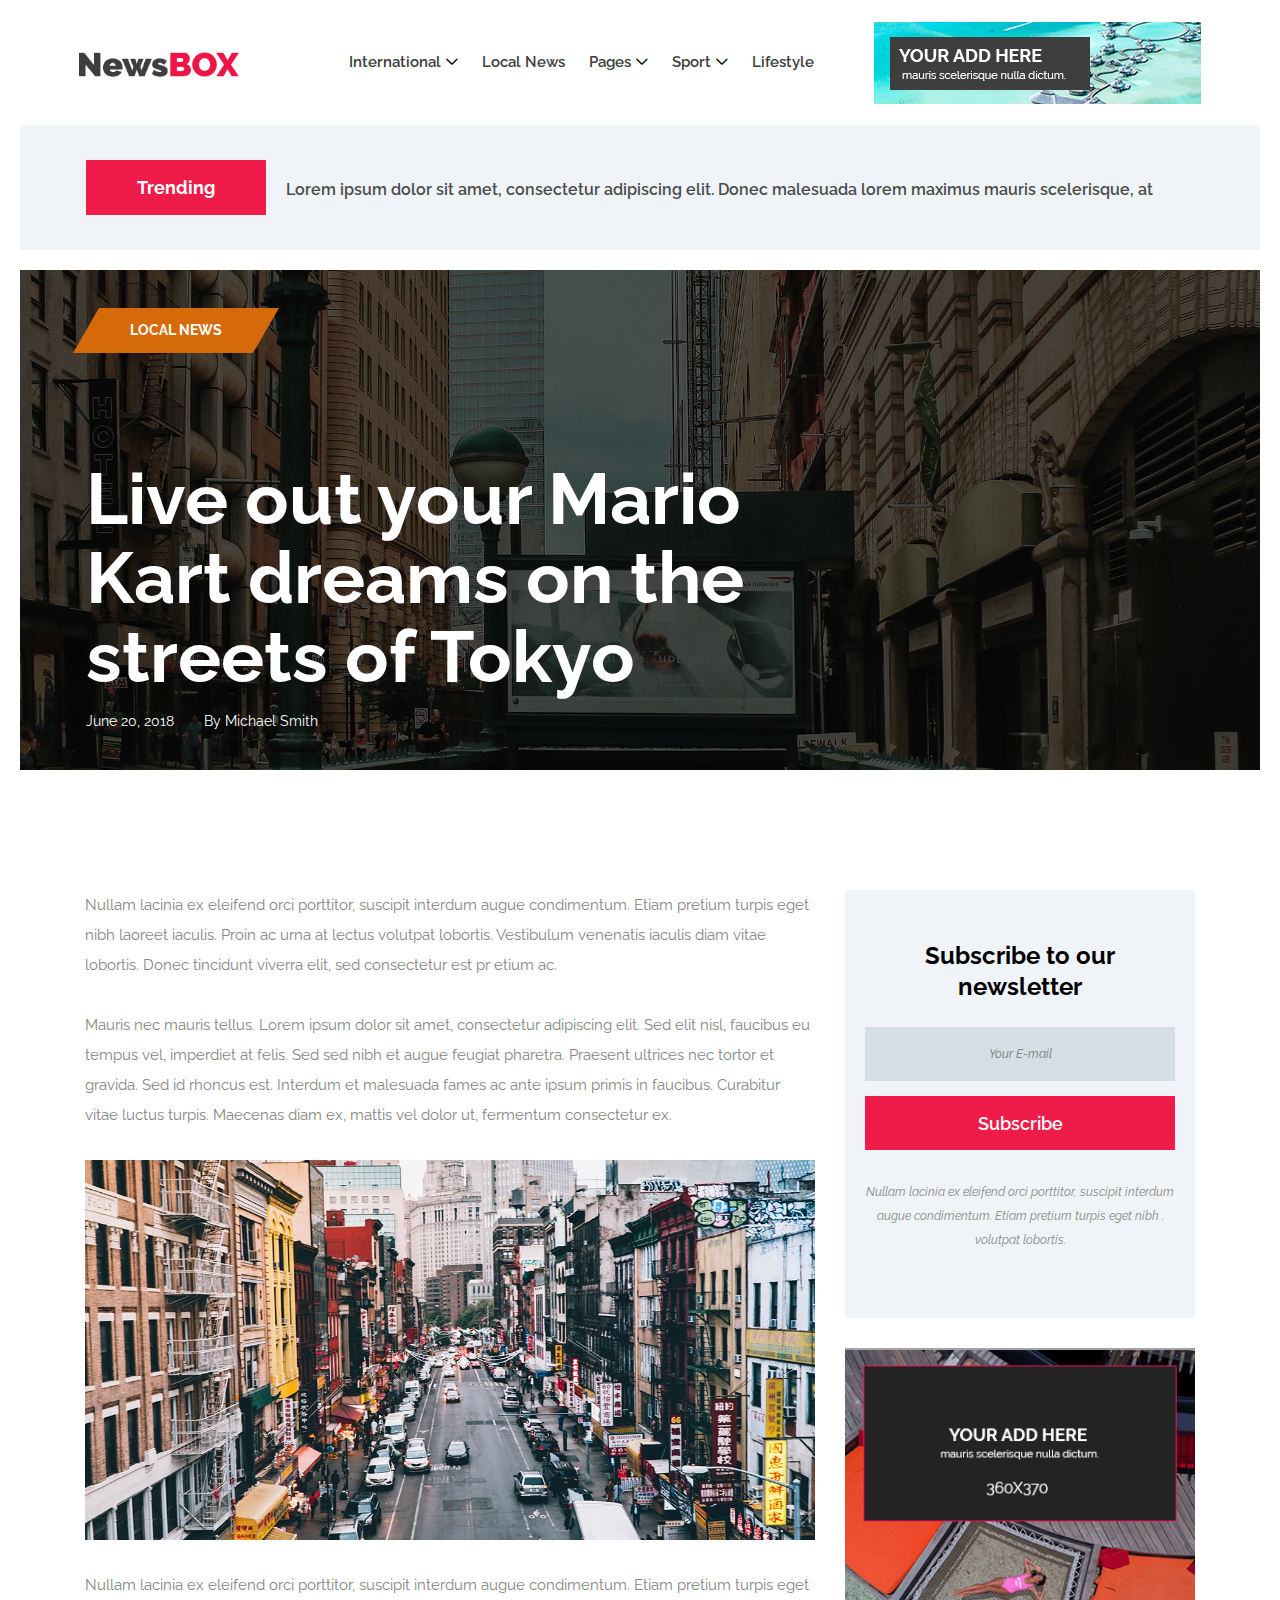
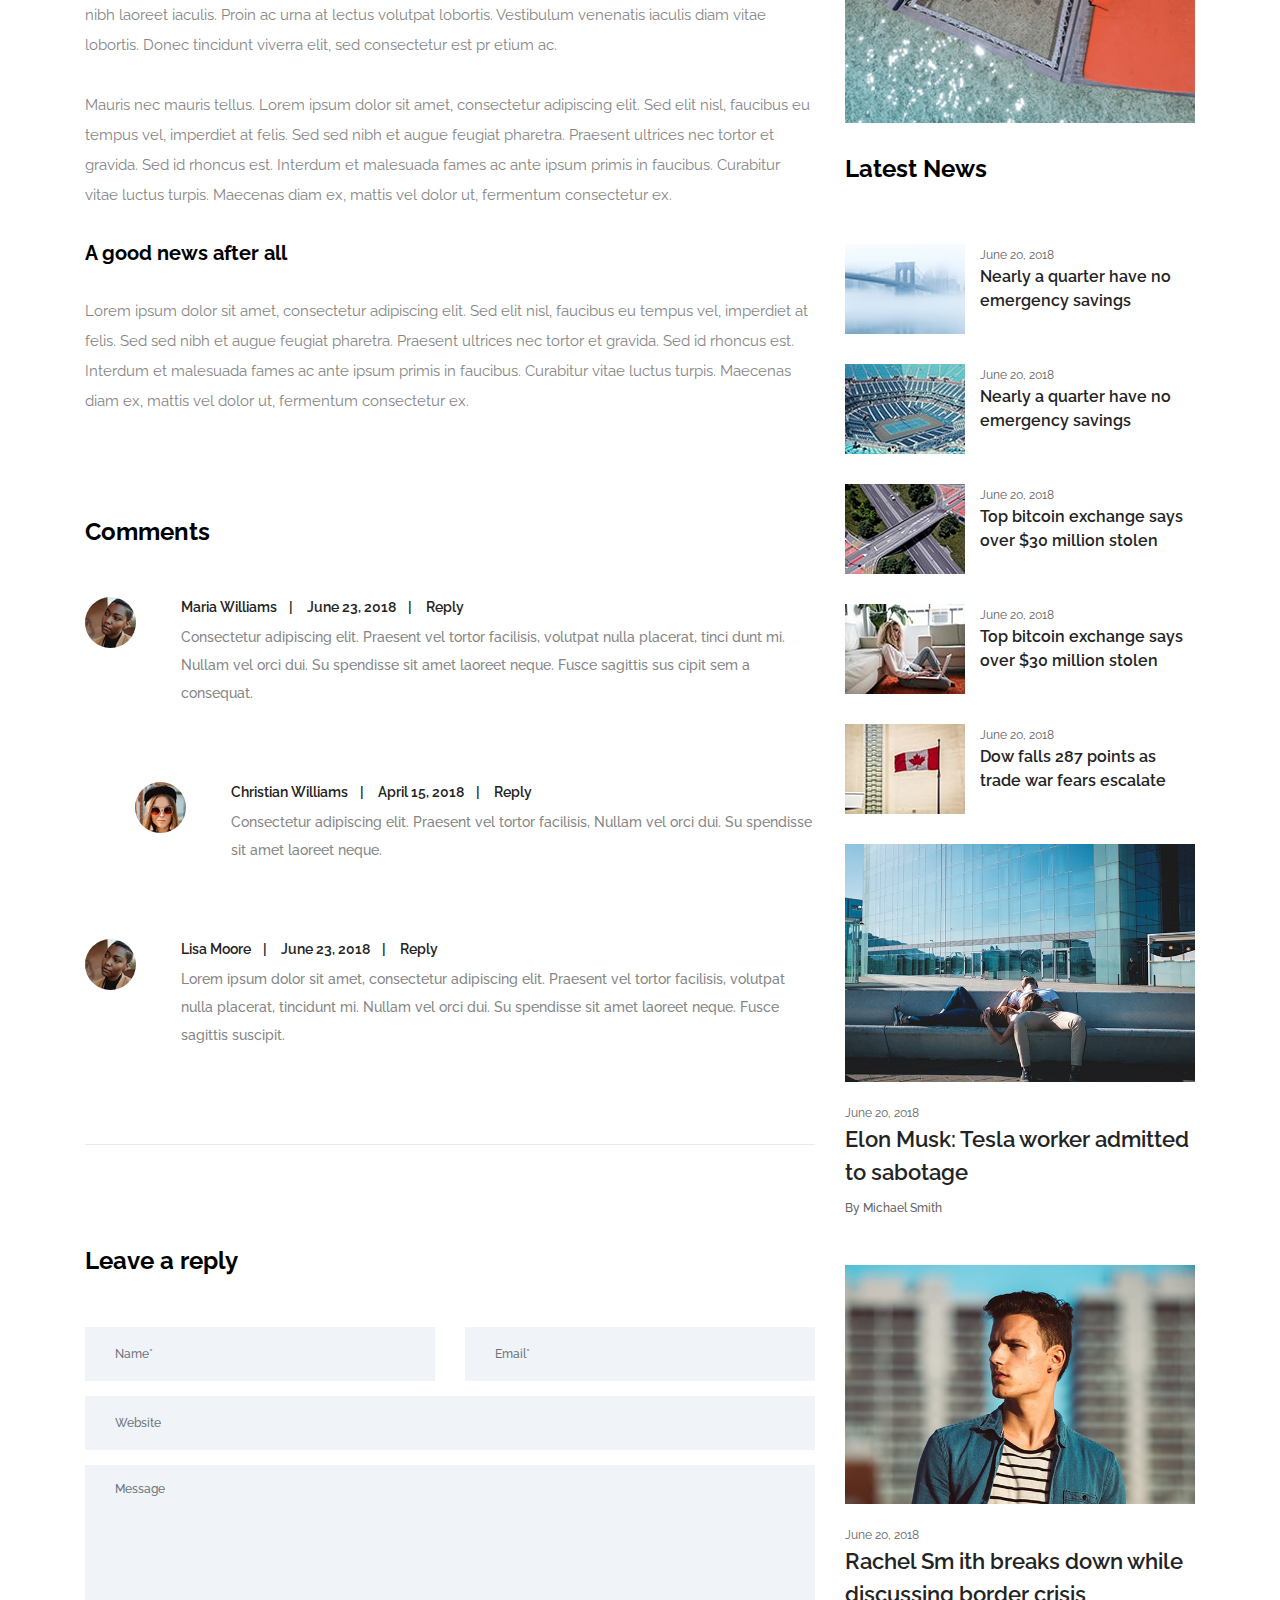
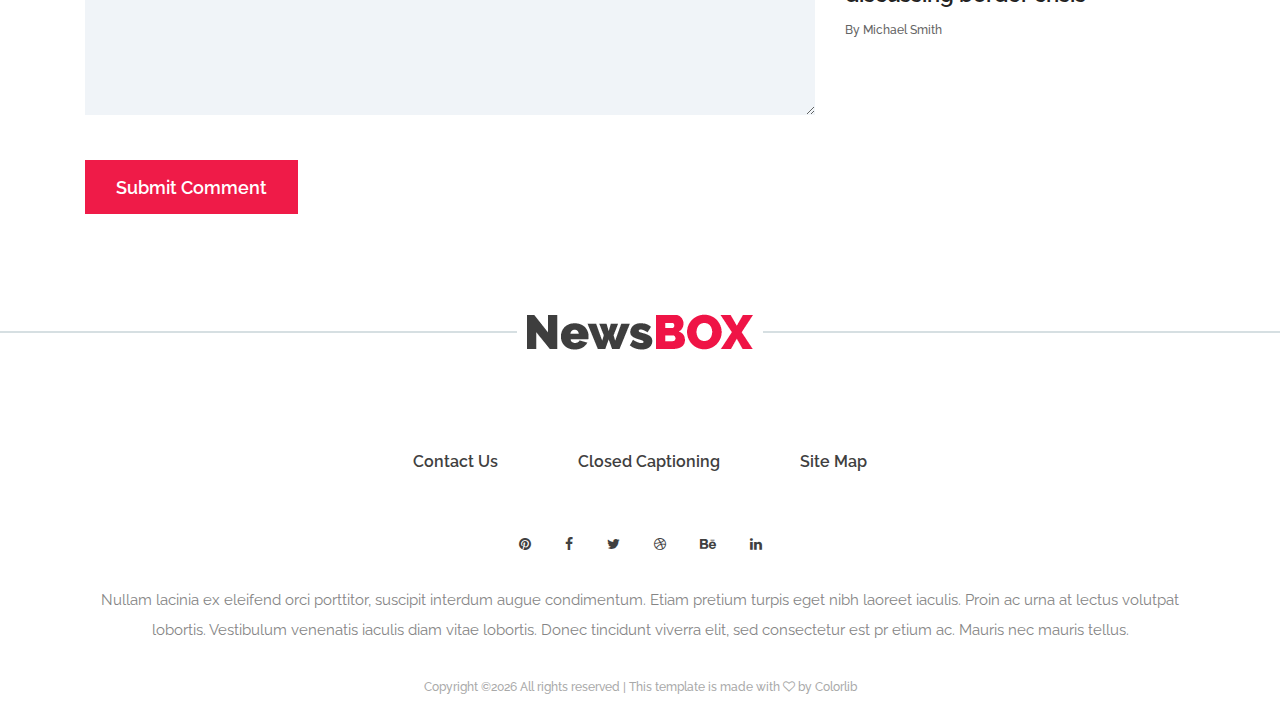
<file: news-box-site/single-post.html>
<!DOCTYPE html>
<html lang="en">

<head>
    <meta charset="UTF-8">
    <meta name="description" content="">
    <meta http-equiv="X-UA-Compatible" content="IE=edge">
    <meta name="viewport" content="width=device-width, initial-scale=1, shrink-to-fit=no">
    <!-- The above 4 meta tags *must* come first in the head; any other head content must come *after* these tags -->

    <!-- Title -->
    <title>Newsbox - Modern Magazine &amp; Newspaper HTML Template</title>

    <!-- Favicon -->
    <link rel="icon" href="img/core-img/favicon.ico">

    <!-- Stylesheet -->
    <link rel="stylesheet" href="style.css">

</head>

<body>
    <!-- Preloader -->
    <div class="preloader d-flex align-items-center justify-content-center">
        <div class="lds-ellipsis">
            <div></div>
            <div></div>
            <div></div>
            <div></div>
        </div>
    </div>

    <!-- ##### Header Area Start ##### -->
    <header class="header-area">
        <!-- Navbar Area -->
        <div class="newsbox-main-menu">
            <div class="classy-nav-container breakpoint-off">
                <div class="container-fluid">
                    <!-- Menu -->
                    <nav class="classy-navbar justify-content-between" id="newsboxNav">

                        <!-- Nav brand -->
                        <a href="index.html" class="nav-brand"><img src="img/core-img/logo.png" alt=""></a>

                        <!-- Navbar Toggler -->
                        <div class="classy-navbar-toggler">
                            <span class="navbarToggler"><span></span><span></span><span></span></span>
                        </div>

                        <!-- Menu -->
                        <div class="classy-menu">

                            <!-- Close Button -->
                            <div class="classycloseIcon">
                                <div class="cross-wrap"><span class="top"></span><span class="bottom"></span></div>
                            </div>

                            <!-- Nav Start -->
                            <div class="classynav">
                                <ul>
                                    <li><a href="#">International</a>
                                        <div class="megamenu">
                                            <ul class="single-mega cn-col-4">
                                                <li class="title">Europe</li>
                                                <li><a href="#">United Kingdom</a></li>
                                                <li><a href="#">Germany</a></li>
                                                <li><a href="#">Latvia</a></li>
                                                <li><a href="#">Poland</a></li>
                                                <li><a href="#">Italy</a></li>
                                                <li><a href="#">France</a></li>
                                                <li><a href="#">Crotia</a></li>
                                            </ul>
                                            <ul class="single-mega cn-col-4">
                                                <li class="title">Africa</li>
                                                <li><a href="#">Algeria</a></li>
                                                <li><a href="#">Angola</a></li>
                                                <li><a href="#">Benin</a></li>
                                                <li><a href="#">Botswana</a></li>
                                                <li><a href="#">Burkina Faso</a></li>
                                                <li><a href="#">Burundi</a></li>
                                                <li><a href="#">Cameroon</a></li>
                                            </ul>
                                            <ul class="single-mega cn-col-4">
                                                <li class="title">Asia</li>
                                                <li><a href="#">Bangladesh</a></li>
                                                <li><a href="#">Chaina</a></li>
                                                <li><a href="#">India</a></li>
                                                <li><a href="#">Afganistan</a></li>
                                                <li><a href="#">Sri Lanka</a></li>
                                                <li><a href="#">Nepal</a></li>
                                                <li><a href="#">Bhutan</a></li>
                                            </ul>
                                            <ul class="single-mega cn-col-4">
                                                <li class="title">USA &amp; Canada</li>
                                                <li><a href="#">California</a></li>
                                                <li><a href="#">Florida</a></li>
                                                <li><a href="#">Alabama</a></li>
                                                <li><a href="#">New Yorks</a></li>
                                                <li><a href="#">Texas</a></li>
                                                <li><a href="#">Lowa</a></li>
                                                <li><a href="#">Montana</a></li>
                                            </ul>
                                        </div>
                                    </li>
                                    <li><a href="#">Local News</a></li>
                                    <li><a href="#">Pages</a>
                                        <ul class="dropdown">
                                            <li><a href="index.html">Home</a></li>
                                            <li><a href="catagory.html">Catagory</a></li>
                                            <li><a href="single-post.html">Single Post</a></li>
                                            <li><a href="contact.html">Contact</a></li>
                                            <li><a href="elements.html">Elements</a></li>
                                        </ul>
                                    </li>
                                    <li><a href="#">Sport</a>
                                        <ul class="dropdown">
                                            <li><a href="#">Archery</a></li>
                                            <li><a href="#">Badminton</a></li>
                                            <li><a href="#">Baseball</a></li>
                                            <li><a href="#">Boxing</a></li>
                                            <li><a href="#">Climbing</a></li>
                                            <li><a href="#">Cricket</a></li>
                                            <li><a href="#">Football</a></li>
                                        </ul>
                                    </li>
                                    <li><a href="#">Lifestyle</a></li>
                                </ul>

                                <!-- Header Add Area -->
                                <div class="header-add-area">
                                    <a href="#">
                                       <img src="img/bg-img/add.png" alt="">
                                    </a>
                                </div>
                            </div>
                            <!-- Nav End -->

                        </div>
                    </nav>
                </div>
            </div>
        </div>
    </header>
    <!-- ##### Header Area End ##### -->

    <!-- ##### Breaking News Area Start ##### -->
    <section class="breaking-news-area clearfix">
        <div class="container-fluid">
            <div class="row">
                <div class="col-12">
                    <!-- Breaking News Widget -->
                    <div class="breaking-news-ticker d-flex flex-wrap align-items-center">
                        <div class="title">
                            <h6>Trending</h6>
                        </div>
                        <div id="breakingNewsTicker" class="ticker">
                            <ul>
                                <li><a href="#">Lorem ipsum dolor sit amet, consectetur adipiscing elit. Donec malesuada lorem maximus mauris scelerisque, at rutrum nulla dictum.</a></li>
                                <li><a href="#">Welcome to Colorlib Family.</a></li>
                                <li><a href="#">Lorem ipsum dolor sit amet, consectetur adipiscing elit. Donec malesuada lorem maximus mauris scelerisque</a></li>
                            </ul>
                        </div>
                    </div>
                </div>
            </div>
        </div>
    </section>
    <!-- ##### Breaking News Area End ##### -->

    <!-- ##### Post Details Title Area Start ##### -->
    <div class="post-details-title-area bg-overlay clearfix" style="background-image: url(img/bg-img/22.jpg)">
        <div class="container-fluid h-100">
            <div class="row h-100 align-items-center">
                <div class="col-12 col-lg-8">
                    <!-- Post Content -->
                    <div class="post-content">
                        <p class="tag"><span>Local News</span></p>
                        <p class="post-title">Live out your Mario Kart dreams on the streets of Tokyo</p>
                        <div class="d-flex align-items-center">
                            <span class="post-date mr-30">June 20, 2018</span>
                            <span class="post-date">By Michael Smith</span>
                        </div>
                    </div>
                </div>
            </div>
        </div>
    </div>
    <!-- ##### Post Details Title Area End ##### -->

    <!-- ##### Post Details Area Start ##### -->
    <section class="post-news-area section-padding-100-0 mb-70">
        <div class="container">
            <div class="row justify-content-center">
                <!-- Post Details Content Area -->
                <div class="col-12 col-lg-8">
                    <div class="post-details-content mb-100">
                        <p>Nullam lacinia ex eleifend orci porttitor, suscipit interdum augue condimentum. Etiam pretium turpis eget nibh laoreet iaculis. Proin ac urna at lectus volutpat lobortis. Vestibulum venenatis iaculis diam vitae lobortis. Donec tincidunt viverra elit, sed consectetur est pr etium ac.</p>
                        <p>Mauris nec mauris tellus. Lorem ipsum dolor sit amet, consectetur adipiscing elit. Sed elit nisl, faucibus eu tempus vel, imperdiet at felis. Sed sed nibh et augue feugiat pharetra. Praesent ultrices nec tortor et gravida. Sed id rhoncus est. Interdum et malesuada fames ac ante ipsum primis in faucibus. Curabitur vitae luctus turpis. Maecenas diam ex, mattis vel dolor ut, fermentum consectetur ex.</p>
                        <img class="mb-30" src="img/bg-img/31.jpg" alt="">
                        <p>Nullam lacinia ex eleifend orci porttitor, suscipit interdum augue condimentum. Etiam pretium turpis eget nibh laoreet iaculis. Proin ac urna at lectus volutpat lobortis. Vestibulum venenatis iaculis diam vitae lobortis. Donec tincidunt viverra elit, sed consectetur est pr etium ac.</p>
                        <p>Mauris nec mauris tellus. Lorem ipsum dolor sit amet, consectetur adipiscing elit. Sed elit nisl, faucibus eu tempus vel, imperdiet at felis. Sed sed nibh et augue feugiat pharetra. Praesent ultrices nec tortor et gravida. Sed id rhoncus est. Interdum et malesuada fames ac ante ipsum primis in faucibus. Curabitur vitae luctus turpis. Maecenas diam ex, mattis vel dolor ut, fermentum consectetur ex. </p>
                        <h5 class="mb-30">A good news after all</h5>
                        <p>Lorem ipsum dolor sit amet, consectetur adipiscing elit. Sed elit nisl, faucibus eu tempus vel, imperdiet at felis. Sed sed nibh et augue feugiat pharetra. Praesent ultrices nec tortor et gravida. Sed id rhoncus est. Interdum et malesuada fames ac ante ipsum primis in faucibus. Curabitur vitae luctus turpis. Maecenas diam ex, mattis vel dolor ut, fermentum consectetur ex.</p>
                    </div>

                    <!-- Comment Area Start -->
                    <div class="comment_area clearfix mb-100">
                        <h4 class="mb-50">Comments</h4>

                        <ol>
                            <!-- Single Comment Area -->
                            <li class="single_comment_area">
                                <!-- Comment Content -->
                                <div class="comment-content d-flex">
                                    <!-- Comment Author -->
                                    <div class="comment-author">
                                        <img src="img/bg-img/32.jpg" alt="author">
                                    </div>
                                    <!-- Comment Meta -->
                                    <div class="comment-meta">
                                        <div class="d-flex">
                                            <a href="#" class="post-author">Maria Williams</a>
                                            <a href="#" class="post-date">June 23, 2018 </a>
                                            <a href="#" class="reply">Reply</a>
                                        </div>
                                        <p>Consectetur adipiscing elit. Praesent vel tortor facilisis, volutpat nulla placerat, tinci dunt mi. Nullam vel orci dui. Su spendisse sit amet laoreet neque. Fusce sagittis sus cipit sem a consequat.</p>
                                    </div>
                                </div>
                                <ol class="children">
                                    <li class="single_comment_area">
                                        <!-- Comment Content -->
                                        <div class="comment-content d-flex">
                                            <!-- Comment Author -->
                                            <div class="comment-author">
                                                <img src="img/bg-img/33.jpg" alt="author">
                                            </div>
                                            <!-- Comment Meta -->
                                            <div class="comment-meta">
                                                <div class="d-flex">
                                                    <a href="#" class="post-author">Christian Williams</a>
                                                    <a href="#" class="post-date">April 15, 2018</a>
                                                    <a href="#" class="reply">Reply</a>
                                                </div>
                                                <p>Consectetur adipiscing elit. Praesent vel tortor facilisis, Nullam vel orci dui. Su spendisse sit amet laoreet neque.</p>
                                            </div>
                                        </div>
                                    </li>
                                </ol>
                            </li>

                            <!-- Single Comment Area -->
                            <li class="single_comment_area">
                                <!-- Comment Content -->
                                <div class="comment-content d-flex">
                                    <!-- Comment Author -->
                                    <div class="comment-author">
                                        <img src="img/bg-img/32.jpg" alt="author">
                                    </div>
                                    <!-- Comment Meta -->
                                    <div class="comment-meta">
                                        <div class="d-flex">
                                            <a href="#" class="post-author">Lisa Moore</a>
                                            <a href="#" class="post-date">June 23, 2018</a>
                                            <a href="#" class="reply">Reply</a>
                                        </div>
                                        <p>Lorem ipsum dolor sit amet, consectetur adipiscing elit. Praesent vel tortor facilisis, volutpat nulla placerat, tincidunt mi. Nullam vel orci dui. Su spendisse sit amet laoreet neque. Fusce sagittis suscipit.</p>
                                    </div>
                                </div>
                            </li>
                        </ol>
                    </div>

                    <div class="post-a-comment-area mb-30 clearfix">
                        <h4 class="mb-50">Leave a reply</h4>

                        <!-- Reply Form -->
                        <div class="contact-form-area">
                            <form action="#" method="post">
                                <div class="row">
                                    <div class="col-12 col-lg-6">
                                        <input type="text" class="form-control" id="name" placeholder="Name*">
                                    </div>
                                    <div class="col-12 col-lg-6">
                                        <input type="email" class="form-control" id="email" placeholder="Email*">
                                    </div>
                                    <div class="col-12">
                                        <input type="text" class="form-control" id="subject" placeholder="Website">
                                    </div>
                                    <div class="col-12">
                                        <textarea name="message" class="form-control" id="message" cols="30" rows="10" placeholder="Message"></textarea>
                                    </div>
                                    <div class="col-12">
                                        <button class="btn newsbox-btn mt-30" type="submit">Submit Comment</button>
                                    </div>
                                </div>
                            </form>
                        </div>
                    </div>
                </div>

                <!-- Sidebar Widget -->
                <div class="col-12 col-sm-9 col-md-6 col-lg-4">
                    <div class="sidebar-area">

                        <!-- Newsletter Widget -->
                        <div class="single-widget-area newsletter-widget mb-30">
                            <h4>Subscribe to our newsletter</h4>
                            <form action="#" method="post">
                                <input type="email" name="nl-email" id="nlemail" placeholder="Your E-mail">
                                <button type="submit" class="btn newsbox-btn w-100">Subscribe</button>
                            </form>
                            <p class="mt-30">Nullam lacinia ex eleifend orci porttitor, suscipit interdum augue condimentum. Etiam pretium turpis eget nibh . volutpat lobortis.</p>
                        </div>

                        <!-- Add Widget -->
                        <div class="single-widget-area add-widget mb-30">
                            <a href="#">
                                <img src="img/bg-img/add3.png" alt="">
                            </a>
                        </div>

                        <!-- Latest News Widget -->
                        <div class="single-widget-area news-widget mb-30">
                            <h4>Latest News</h4>

                            <!-- Single News Area -->
                            <div class="single-blog-post d-flex style-4 mb-30">
                                <!-- Blog Thumbnail -->
                                <div class="blog-thumbnail">
                                    <a href="#"><img src="img/bg-img/16.jpg" alt=""></a>
                                </div>

                                <!-- Blog Content -->
                                <div class="blog-content">
                                    <span class="post-date">June 20, 2018</span>
                                    <a href="#" class="post-title">Nearly a quarter have no emergency savings</a>
                                </div>
                            </div>

                            <!-- Single News Area -->
                            <div class="single-blog-post d-flex style-4 mb-30">
                                <!-- Blog Thumbnail -->
                                <div class="blog-thumbnail">
                                    <a href="#"><img src="img/bg-img/17.jpg" alt=""></a>
                                </div>

                                <!-- Blog Content -->
                                <div class="blog-content">
                                    <span class="post-date">June 20, 2018</span>
                                    <a href="#" class="post-title">Nearly a quarter have no emergency savings</a>
                                </div>
                            </div>

                            <!-- Single News Area -->
                            <div class="single-blog-post d-flex style-4 mb-30">
                                <!-- Blog Thumbnail -->
                                <div class="blog-thumbnail">
                                    <a href="#"><img src="img/bg-img/18.jpg" alt=""></a>
                                </div>

                                <!-- Blog Content -->
                                <div class="blog-content">
                                    <span class="post-date">June 20, 2018</span>
                                    <a href="#" class="post-title">Top bitcoin exchange says over $30 million stolen</a>
                                </div>
                            </div>

                            <!-- Single News Area -->
                            <div class="single-blog-post d-flex style-4 mb-30">
                                <!-- Blog Thumbnail -->
                                <div class="blog-thumbnail">
                                    <a href="#"><img src="img/bg-img/19.jpg" alt=""></a>
                                </div>

                                <!-- Blog Content -->
                                <div class="blog-content">
                                    <span class="post-date">June 20, 2018</span>
                                    <a href="#" class="post-title">Top bitcoin exchange says over $30 million stolen</a>
                                </div>
                            </div>

                            <!-- Single News Area -->
                            <div class="single-blog-post d-flex style-4 mb-30">
                                <!-- Blog Thumbnail -->
                                <div class="blog-thumbnail">
                                    <a href="#"><img src="img/bg-img/20.jpg" alt=""></a>
                                </div>

                                <!-- Blog Content -->
                                <div class="blog-content">
                                    <span class="post-date">June 20, 2018</span>
                                    <a href="#" class="post-title">Dow falls 287 points as trade war fears escalate</a>
                                </div>
                            </div>
                        </div>

                        <!-- Single Widget Area -->
                        <div class="single-widget-area">

                            <!-- Single News Area -->
                            <div class="single-blog-post style-2 mb-5">
                                <!-- Blog Thumbnail -->
                                <div class="blog-thumbnail">
                                    <a href="#"><img src="img/bg-img/14.jpg" alt=""></a>
                                </div>

                                <!-- Blog Content -->
                                <div class="blog-content">
                                    <span class="post-date">June 20, 2018</span>
                                    <a href="#" class="post-title">Elon Musk: Tesla worker admitted to sabotage</a>
                                    <a href="#" class="post-author">By Michael Smith</a>
                                </div>
                            </div>

                            <!-- Single News Area -->
                            <div class="single-blog-post style-2 mb-5">
                                <!-- Blog Thumbnail -->
                                <div class="blog-thumbnail">
                                    <a href="#"><img src="img/bg-img/15.jpg" alt=""></a>
                                </div>

                                <!-- Blog Content -->
                                <div class="blog-content">
                                    <span class="post-date">June 20, 2018</span>
                                    <a href="#" class="post-title">Rachel Sm ith breaks down while discussing border crisis</a>
                                    <a href="#" class="post-author">By Michael Smith</a>
                                </div>
                            </div>
                        </div>

                    </div>
                </div>
            </div>
        </div>
    </section>
    <!-- ##### Post Details Area End ##### -->

    <!-- ##### Footer Area Start ##### -->
    <footer class="footer-area">
        <!-- Footer Logo -->
        <div class="footer-logo mb-100">
            <a href="index.html"><img src="img/core-img/logo.png" alt=""></a>
        </div>
        <!-- Footer Content -->
        <div class="container">
            <div class="row">
                <div class="col-12">
                    <div class="footer-content text-center">
                        <!-- Footer Nav -->
                        <div class="footer-nav">
                            <ul>
                                <li><a href="#">Contact Us</a></li>
                                <li><a href="#">Closed Captioning</a></li>
                                <li><a href="#">Site Map</a></li>
                            </ul>
                        </div>
                        <!-- Social Info -->
                        <div class="footer-social-info">
                            <a href="#" data-toggle="tooltip" data-placement="top" title="pinterest"><i class="fa fa-pinterest" aria-hidden="true"></i></a>
                            <a href="#" data-toggle="tooltip" data-placement="top" title="facebook"><i class="fa fa-facebook" aria-hidden="true"></i></a>
                            <a href="#" data-toggle="tooltip" data-placement="top" title="twitter"><i class="fa fa-twitter" aria-hidden="true"></i></a>
                            <a href="#" data-toggle="tooltip" data-placement="top" title="dribbble"><i class="fa fa-dribbble" aria-hidden="true"></i></a>
                            <a href="#" data-toggle="tooltip" data-placement="top" title="behance"><i class="fa fa-behance" aria-hidden="true"></i></a>
                            <a href="#" data-toggle="tooltip" data-placement="top" title="linkedin"><i class="fa fa-linkedin" aria-hidden="true"></i></a>
                        </div>

                        <p class="mb-15">Nullam lacinia ex eleifend orci porttitor, suscipit interdum augue condimentum. Etiam pretium turpis eget nibh laoreet iaculis. Proin ac urna at lectus volutpat lobortis. Vestibulum venenatis iaculis diam vitae lobortis. Donec tincidunt viverra elit, sed consectetur est pr etium ac. Mauris nec mauris tellus. </p>

                        <!-- Copywrite Text -->
                        <p class="copywrite-text"><a href="#">
<!-- Link back to Colorlib can't be removed. Template is licensed under CC BY 3.0. -->
Copyright &copy;<script>document.write(new Date().getFullYear());</script> All rights reserved | This template is made with <i class="fa fa-heart-o" aria-hidden="true"></i> by <a href="https://colorlib.com" target="_blank">Colorlib</a>
<!-- Link back to Colorlib can't be removed. Template is licensed under CC BY 3.0. --></p>
                    </div>
                </div>
            </div>
        </div>
    </footer>
    <!-- ##### Footer Area Start ##### -->

    <!-- ##### All Javascript Script ##### -->
    <!-- jQuery-2.2.4 js -->
    <script src="js/jquery/jquery-2.2.4.min.js"></script>
    <!-- Popper js -->
    <script src="js/bootstrap/popper.min.js"></script>
    <!-- Bootstrap js -->
    <script src="js/bootstrap/bootstrap.min.js"></script>
    <!-- All Plugins js -->
    <script src="js/plugins/plugins.js"></script>
    <!-- Active js -->
    <script src="js/active.js"></script>
</body>

</html>
</file>
<file: news-box-site/style.css>
/* [Master Stylesheet - v1.0] */
/* :: 1.0 Import Fonts */
@import url("https://fonts.googleapis.com/css?family=Raleway:200,300,400,500,600,700,800,900");
/* :: 2.0 Import All CSS */
@import url(css/bootstrap.min.css);
@import url(css/classy-nav.css);
@import url(css/owl.carousel.min.css);
@import url(css/animate.css);
@import url(css/magnific-popup.css);
@import url(css/font-awesome.min.css);
/* :: 3.0 Base CSS */
* {
  margin: 0;
  padding: 0; }

body {
  font-family: "Raleway", sans-serif;
  font-size: 14px; }

h1,
h2,
h3,
h4,
h5,
h6 {
  font-family: "Raleway", sans-serif;
  color: #000000;
  line-height: 1.3;
  font-weight: 700; }

p {
  font-family: "Raleway", sans-serif;
  color: #858585;
  font-size: 15px;
  line-height: 2;
  font-weight: 400; }

a,
a:hover,
a:focus {
  -webkit-transition-duration: 500ms;
  transition-duration: 500ms;
  text-decoration: none;
  outline: 0 solid transparent;
  color: #000000;
  font-weight: 600;
  font-size: 16px;
  font-family: "Raleway", sans-serif; }

ul,
ol {
  margin: 0; }
  ul li,
  ol li {
    list-style: none; }

img {
  height: auto;
  max-width: 100%; }

/* :: 3.1.0 Spacing */
.mt-15 {
  margin-top: 15px !important; }

.mt-30 {
  margin-top: 30px !important; }

.mt-50 {
  margin-top: 50px !important; }

.mt-70 {
  margin-top: 70px !important; }

.mt-100 {
  margin-top: 100px !important; }

.mb-15 {
  margin-bottom: 15px !important; }

.mb-30 {
  margin-bottom: 30px !important; }

.mb-50 {
  margin-bottom: 50px !important; }

.mb-70 {
  margin-bottom: 70px !important; }

.mb-100 {
  margin-bottom: 100px !important; }

.ml-15 {
  margin-left: 15px !important; }

.ml-30 {
  margin-left: 30px !important; }

.ml-50 {
  margin-left: 50px !important; }

.mr-15 {
  margin-right: 15px !important; }

.mr-30 {
  margin-right: 30px !important; }

.mr-50 {
  margin-right: 50px !important; }

/* :: 3.2.0 Height */
.height-400 {
  height: 400px !important; }

.height-500 {
  height: 500px !important; }

.height-600 {
  height: 600px !important; }

.height-700 {
  height: 700px !important; }

.height-800 {
  height: 800px !important; }

/* :: 3.3.0 Section Padding */
.section-padding-100 {
  padding-top: 100px;
  padding-bottom: 100px; }

.section-padding-100-0 {
  padding-top: 100px;
  padding-bottom: 0; }

.section-padding-0-100 {
  padding-top: 0;
  padding-bottom: 100px; }

.section-padding-100-70 {
  padding-top: 100px;
  padding-bottom: 70px; }

/* :: 3.4.0 Preloader */
.preloader {
  background-color: #ffffff;
  width: 100%;
  height: 100%;
  position: fixed;
  top: 0;
  left: 0;
  right: 0;
  z-index: 99999; }
  .preloader .lds-ellipsis {
    display: inline-block;
    position: relative;
    width: 64px;
    height: 64px; }
    .preloader .lds-ellipsis div {
      position: absolute;
      top: 27px;
      width: 11px;
      height: 11px;
      border-radius: 50%;
      background: #000000;
      animation-timing-function: cubic-bezier(0, 1, 1, 0); }
      .preloader .lds-ellipsis div:nth-child(1) {
        left: 6px;
        -webkit-animation: lds-ellipsis1 0.6s infinite;
        animation: lds-ellipsis1 0.6s infinite; }
      .preloader .lds-ellipsis div:nth-child(2) {
        left: 6px;
        -webkit-animation: lds-ellipsis2 0.6s infinite;
        animation: lds-ellipsis2 0.6s infinite; }
      .preloader .lds-ellipsis div:nth-child(3) {
        left: 26px;
        -webkit-animation: lds-ellipsis2 0.6s infinite;
        animation: lds-ellipsis2 0.6s infinite; }
      .preloader .lds-ellipsis div:nth-child(4) {
        left: 45px;
        -webkit-animation: lds-ellipsis3 0.6s infinite;
        animation: lds-ellipsis3 0.6s infinite; }

@-webkit-keyframes lds-ellipsis1 {
  0% {
    -webkit-transform: scale(0);
    transform: scale(0); }
  100% {
    -webkit-transform: scale(1);
    transform: scale(1); } }
@keyframes lds-ellipsis1 {
  0% {
    -webkit-transform: scale(0);
    transform: scale(0); }
  100% {
    -webkit-transform: scale(1);
    transform: scale(1); } }
@-webkit-keyframes lds-ellipsis3 {
  0% {
    -webkit-transform: scale(1);
    transform: scale(1); }
  100% {
    -webkit-transform: scale(0);
    transform: scale(0); } }
@keyframes lds-ellipsis3 {
  0% {
    -webkit-transform: scale(1);
    transform: scale(1); }
  100% {
    -webkit-transform: scale(0);
    transform: scale(0); } }
@-webkit-keyframes lds-ellipsis2 {
  0% {
    -webkit-transform: translate(0, 0);
    transform: translate(0, 0); }
  100% {
    -webkit-transform: translate(19px, 0);
    transform: translate(19px, 0); } }
@keyframes lds-ellipsis2 {
  0% {
    -webkit-transform: translate(0, 0);
    transform: translate(0, 0); }
  100% {
    -webkit-transform: translate(19px, 0);
    transform: translate(19px, 0); } }
/* :: 3.5.0 Miscellaneous */
.tooltip-inner {
  background-color: #ef1b48; }

.tooltip .arrow::before {
  border-top-color: #ef1b48; }

.bg-img {
  background-position: center center;
  background-size: cover;
  background-repeat: no-repeat; }

.bg-white {
  background-color: #ffffff !important; }

.bg-dark {
  background-color: #000000 !important; }

.bg-transparent {
  background-color: transparent !important; }

.bg-gray {
  background-color: #f0f4f8; }

.font-bold {
  font-weight: 700; }

.font-light {
  font-weight: 300; }

.bg-overlay {
  position: relative;
  z-index: 2;
  background-position: center center;
  background-size: cover; }
  .bg-overlay::after {
    background-color: rgba(0, 0, 0, 0.35);
    position: absolute;
    z-index: -1;
    top: 0;
    left: 0;
    width: 100%;
    height: 100%;
    content: ""; }

.bg-fixed {
  background-attachment: fixed !important; }

/* :: 3.6.0 ScrollUp */
#scrollUp {
  background-color: #000000;
  border-radius: 0;
  bottom: 50px;
  color: #ffffff;
  font-size: 24px;
  height: 40px;
  line-height: 40px;
  right: 50px;
  text-align: center;
  width: 40px;
  -webkit-transition-duration: 500ms;
  transition-duration: 500ms;
  box-shadow: 0 1px 5px 2px rgba(0, 0, 0, 0.15); }
  @media only screen and (max-width: 767px) {
    #scrollUp {
      right: 30px;
      bottom: 30px; } }
  #scrollUp:hover {
    background-color: #ef1b48;
    color: #ffffff; }

/* :: 3.7.0 Newsbox Button */
.newsbox-btn {
  background-color: #ef1b48;
  -webkit-transition-duration: 500ms;
  transition-duration: 500ms;
  position: relative;
  z-index: 1;
  display: inline-block;
  min-width: 170px;
  height: 54px;
  color: #ffffff;
  border-radius: 0;
  padding: 0 30px;
  font-size: 18px;
  line-height: 54px;
  font-weight: 600;
  text-transform: capitalize; }
  .newsbox-btn:hover, .newsbox-btn:focus {
    font-size: 18px;
    font-weight: 600;
    background-color: #000000;
    color: #ffffff; }
  .newsbox-btn.btn-2 {
    background-color: #2f2f2f;
    color: #ffffff; }
    .newsbox-btn.btn-2:hover, .newsbox-btn.btn-2:focus {
      background-color: #ef1b48;
      color: #ffffff; }
  .newsbox-btn.btn-3 {
    background-color: #0b87d6;
    color: #ffffff; }
    .newsbox-btn.btn-3:hover, .newsbox-btn.btn-3:focus {
      background-color: #ef1b48;
      color: #ffffff; }

/* :: 4.0 Header Area CSS */
.header-area {
  position: relative;
  z-index: 1000;
  width: 100%; }
  .header-area .newsbox-main-menu {
    position: relative;
    width: 100%;
    height: 125px;
    padding: 0 5%; }
    @media only screen and (max-width: 767px) {
      .header-area .newsbox-main-menu {
        height: 90px; } }
    .header-area .newsbox-main-menu .classy-navbar {
      height: 125px;
      padding: 0; }
      @media only screen and (max-width: 767px) {
        .header-area .newsbox-main-menu .classy-navbar {
          height: 90px; } }
      .header-area .newsbox-main-menu .classy-navbar .nav-brand {
        max-width: 160px;
        margin-right: 30px; }
        @media only screen and (min-width: 992px) and (max-width: 1199px) {
          .header-area .newsbox-main-menu .classy-navbar .nav-brand {
            max-width: 130px;
            margin-right: 20px; } }
        @media only screen and (max-width: 767px) {
          .header-area .newsbox-main-menu .classy-navbar .nav-brand {
            max-width: 120px; } }
      .header-area .newsbox-main-menu .classy-navbar .classynav ul li a {
        font-weight: 600;
        text-transform: capitalize;
        font-size: 15px;
        padding: 0 10px;
        color: #404040; }
        .header-area .newsbox-main-menu .classy-navbar .classynav ul li a:hover, .header-area .newsbox-main-menu .classy-navbar .classynav ul li a:focus {
          color: #ef1b48; }
        @media only screen and (min-width: 992px) and (max-width: 1199px) {
          .header-area .newsbox-main-menu .classy-navbar .classynav ul li a {
            font-size: 13px;
            padding: 0 10px; } }
      .header-area .newsbox-main-menu .classy-navbar .classynav ul li ul li a {
        color: #404040;
        font-size: 14px; }
    .header-area .newsbox-main-menu .header-add-area {
      position: relative;
      z-index: 1;
      margin-left: 50px; }
      @media only screen and (min-width: 992px) and (max-width: 1199px) {
        .header-area .newsbox-main-menu .header-add-area {
          margin-left: 20px;
          max-width: 250px; } }
      @media only screen and (min-width: 768px) and (max-width: 991px) {
        .header-area .newsbox-main-menu .header-add-area {
          margin-left: 0;
          margin-top: 15px; } }
      @media only screen and (max-width: 767px) {
        .header-area .newsbox-main-menu .header-add-area {
          margin-left: 0;
          margin-top: 15px; } }

/* :: 5.0 Breaking News Area CSS */
.breaking-news-area {
  position: relative;
  z-index: 1;
  padding: 35px 4%;
  background-color: #f0f4f8;
  margin: 0 20px 20px; }
  @media only screen and (min-width: 992px) and (max-width: 1199px) {
    .breaking-news-area {
      padding: 20px 1%; } }
  @media only screen and (min-width: 768px) and (max-width: 991px) {
    .breaking-news-area {
      padding: 20px 1%; } }
  @media only screen and (max-width: 767px) {
    .breaking-news-area {
      padding: 20px 1%; } }
  .breaking-news-area .breaking-news-ticker {
    position: relative;
    z-index: 1; }
    .breaking-news-area .breaking-news-ticker .title {
      -webkit-box-flex: 0;
      -ms-flex: 0 0 180px;
      flex: 0 0 180px;
      max-width: 180px;
      width: 180px;
      background-color: #ef1b48;
      height: 55px; }
      @media only screen and (min-width: 768px) and (max-width: 991px) {
        .breaking-news-area .breaking-news-ticker .title {
          -webkit-box-flex: 0;
          -ms-flex: 0 0 150px;
          flex: 0 0 150px;
          max-width: 150px;
          width: 150px; } }
      @media only screen and (max-width: 767px) {
        .breaking-news-area .breaking-news-ticker .title {
          -webkit-box-flex: 0;
          -ms-flex: 0 0 70px;
          flex: 0 0 70px;
          max-width: 70px;
          width: 70px;
          height: 40px; } }
      @media only screen and (min-width: 480px) and (max-width: 767px) {
        .breaking-news-area .breaking-news-ticker .title {
          -webkit-box-flex: 0;
          -ms-flex: 0 0 100px;
          flex: 0 0 100px;
          max-width: 100px;
          width: 100px; } }
      .breaking-news-area .breaking-news-ticker .title h6 {
        font-size: 18px;
        margin-bottom: 0;
        line-height: 1;
        color: #ffffff;
        text-align: center;
        line-height: 55px; }
        @media only screen and (max-width: 767px) {
          .breaking-news-area .breaking-news-ticker .title h6 {
            line-height: 40px;
            font-size: 12px; } }
    .breaking-news-area .breaking-news-ticker .ticker {
      width: 100%;
      text-align: left;
      position: relative;
      overflow: hidden;
      padding: 0 20px;
      -webkit-box-flex: 0;
      -ms-flex: 0 0 calc(100% - 180px);
      flex: 0 0 calc(100% - 180px);
      max-width: calc(100% - 180px);
      width: calc(100% - 180px); }
      @media only screen and (max-width: 767px) {
        .breaking-news-area .breaking-news-ticker .ticker {
          padding: 0 10px;
          -webkit-box-flex: 0;
          -ms-flex: 0 0 calc(100% - 70px);
          flex: 0 0 calc(100% - 70px);
          max-width: calc(100% - 70px);
          width: calc(100% - 70px); } }
      @media only screen and (min-width: 480px) and (max-width: 767px) {
        .breaking-news-area .breaking-news-ticker .ticker {
          padding: 0 10px;
          -webkit-box-flex: 0;
          -ms-flex: 0 0 calc(100% - 100px);
          flex: 0 0 calc(100% - 100px);
          max-width: calc(100% - 100px);
          width: calc(100% - 100px); } }
      .breaking-news-area .breaking-news-ticker .ticker ul {
        width: 100%;
        position: relative;
        z-index: 1; }
        .breaking-news-area .breaking-news-ticker .ticker ul li {
          display: none;
          width: 100%; }
          .breaking-news-area .breaking-news-ticker .ticker ul li a {
            display: block;
            font-size: 16px;
            color: #404040;
            height: 38px;
            line-height: 38px; }
            @media only screen and (max-width: 767px) {
              .breaking-news-area .breaking-news-ticker .ticker ul li a {
                font-size: 12px; } }
            .breaking-news-area .breaking-news-ticker .ticker ul li a:hover, .breaking-news-area .breaking-news-ticker .ticker ul li a:focus {
              color: #ef1b48; }

/* :: 6.0 Hero Area CSS */
.hero-area {
  position: relative;
  z-index: 1;
  padding: 0 5px; }

/* :: 7.0 Footer Area CSS */
.footer-area {
  position: relative;
  z-index: 1; }
  .footer-area .footer-logo {
    position: relative;
    z-index: 10;
    text-align: center;
    width: 100%; }
    .footer-area .footer-logo a {
      display: inline-block;
      background-color: #ffffff;
      padding: 0 10px; }
    .footer-area .footer-logo::after {
      position: absolute;
      width: 100%;
      content: '';
      background-color: #d6dfe2;
      height: 2px;
      top: 50%;
      left: 0;
      right: 0;
      margin-top: -1px;
      z-index: -1; }
  .footer-area .footer-nav {
    position: relative;
    z-index: 1;
    margin-bottom: 60px;
    display: block; }
    .footer-area .footer-nav ul {
      display: -webkit-box;
      display: -ms-flexbox;
      display: flex;
      -webkit-box-align: center;
      -ms-flex-align: center;
      -ms-grid-row-align: center;
      align-items: center;
      -webkit-box-pack: center;
      -ms-flex-pack: center;
      justify-content: center; }
    .footer-area .footer-nav li a {
      color: #404040;
      font-size: 16px;
      padding: 0 40px; }
      @media only screen and (min-width: 768px) and (max-width: 991px) {
        .footer-area .footer-nav li a {
          padding: 0 20px; } }
      @media only screen and (max-width: 767px) {
        .footer-area .footer-nav li a {
          font-size: 14px;
          padding: 0 5px; } }
      @media only screen and (min-width: 576px) and (max-width: 767px) {
        .footer-area .footer-nav li a {
          font-size: 15px;
          padding: 0 20px; } }
      .footer-area .footer-nav li a:hover, .footer-area .footer-nav li a:focus {
        color: #ef1b48; }
  .footer-area .footer-social-info {
    position: relative;
    z-index: 1;
    display: block;
    margin-bottom: 30px; }
    .footer-area .footer-social-info a {
      display: inline-block;
      padding: 0 15px;
      font-size: 14px;
      color: #404040; }
  .footer-area .copywrite-text {
    font-size: 12px;
    margin-bottom: 0;
    color: #a9a9a9;
    font-weight: 500;
    padding: 15px 0; }
    .footer-area .copywrite-text a {
      color: #a9a9a9;
      font-size: 12px;
      font-weight: 500; }
      .footer-area .copywrite-text a:hover, .footer-area .copywrite-text a:focus {
        color: #ef1b48; }

/* :: 8.0 Footer Add Area */
.big-add-area {
  position: relative;
  z-index: 1;
  padding: 0 4%; }
  .big-add-area img {
    width: 100%; }

/* :: 9.0 Blog Area CSS */
.single-blog-post {
  position: relative;
  z-index: 1;
  overflow: hidden;
  -webkit-transition-duration: 500ms;
  transition-duration: 500ms; }
  .single-blog-post.style-1 .blog-thumbnail {
    position: relative;
    z-index: 1;
    -webkit-transition-duration: 500ms;
    transition-duration: 500ms; }
    .single-blog-post.style-1 .blog-thumbnail img {
      width: 100%;
      -webkit-transition-duration: 800ms;
      transition-duration: 800ms; }
    .single-blog-post.style-1 .blog-thumbnail.bg-overlay::after {
      z-index: 5; }
  .single-blog-post.style-1 .blog-content {
    position: absolute;
    bottom: 30px;
    left: 30px;
    z-index: 50; }
    .single-blog-post.style-1 .blog-content .post-date {
      font-size: 14px;
      color: #ffffff;
      font-weight: 500;
      display: block;
      -webkit-transition-duration: 500ms;
      transition-duration: 500ms; }
    .single-blog-post.style-1 .blog-content .post-title {
      font-weight: 500;
      font-size: 30px;
      margin-bottom: 0;
      color: #ffffff;
      -webkit-transition-duration: 500ms;
      transition-duration: 500ms; }
      @media only screen and (min-width: 992px) and (max-width: 1199px) {
        .single-blog-post.style-1 .blog-content .post-title {
          font-size: 24px; } }
      @media only screen and (min-width: 768px) and (max-width: 991px) {
        .single-blog-post.style-1 .blog-content .post-title {
          font-size: 16px; } }
      @media only screen and (min-width: 576px) and (max-width: 767px) {
        .single-blog-post.style-1 .blog-content .post-title {
          font-size: 18px; } }
      @media only screen and (max-width: 767px) {
        .single-blog-post.style-1 .blog-content .post-title {
          font-size: 16px; } }
      .single-blog-post.style-1 .blog-content .post-title:hover, .single-blog-post.style-1 .blog-content .post-title:focus {
        color: #ef1b48; }
  .single-blog-post.style-1:hover .blog-thumbnail img {
    -webkit-transform: scale(1.1);
    transform: scale(1.1); }
  .single-blog-post.style-2 .blog-thumbnail {
    margin-bottom: 20px; }
    .single-blog-post.style-2 .blog-thumbnail img {
      width: 100%; }
  .single-blog-post.style-2 .blog-content {
    position: relative;
    z-index: 1; }
    .single-blog-post.style-2 .blog-content .post-date {
      font-size: 12px;
      color: #636363;
      margin-bottom: 10px; }
    .single-blog-post.style-2 .blog-content .post-title {
      display: block;
      font-weight: 600;
      font-size: 22px;
      margin-bottom: 10px;
      color: #232323; }
      .single-blog-post.style-2 .blog-content .post-title:hover, .single-blog-post.style-2 .blog-content .post-title:focus {
        color: #ef1b48; }
    .single-blog-post.style-2 .blog-content .post-author {
      display: block;
      font-size: 12px;
      color: #636363;
      font-weight: 500;
      -webkit-transition-duration: 500ms;
      transition-duration: 500ms; }
      .single-blog-post.style-2 .blog-content .post-author:hover, .single-blog-post.style-2 .blog-content .post-author:focus {
        color: #ef1b48; }
  .single-blog-post.style-2:hover {
    -webkit-transform: translateY(-15px);
    transform: translateY(-15px); }
    .single-blog-post.style-2:hover .blog-content .post-title {
      color: #ef1b48; }
  .single-blog-post.style-3 .blog-thumbnail {
    margin-bottom: 20px;
    position: relative;
    z-index: 1; }
    .single-blog-post.style-3 .blog-thumbnail img {
      width: 100%; }
    .single-blog-post.style-3 .blog-thumbnail .video-btn {
      position: absolute;
      top: 50%;
      left: 50%;
      -webkit-transform: translate(-50%, -50%);
      transform: translate(-50%, -50%);
      width: 63px;
      height: 63px;
      background-color: #ef1b48;
      color: #ffffff;
      font-size: 24px;
      line-height: 63px;
      display: block;
      border-radius: 50%;
      text-align: center;
      margin: 0 auto 20px;
      z-index: 50; }
      .single-blog-post.style-3 .blog-thumbnail .video-btn:hover {
        background-color: #000000;
        color: #ffffff; }
  .single-blog-post.style-3 .blog-content {
    position: relative;
    z-index: 1; }
    .single-blog-post.style-3 .blog-content .post-date {
      font-size: 12px;
      color: #ffffff;
      margin-bottom: 10px;
      -webkit-transition-duration: 500ms;
      transition-duration: 500ms; }
    .single-blog-post.style-3 .blog-content .post-title {
      display: block;
      font-weight: 600;
      font-size: 22px;
      margin-bottom: 10px;
      color: #ffffff;
      -webkit-transition-duration: 500ms;
      transition-duration: 500ms;
      line-height: 1.3; }
      @media only screen and (min-width: 768px) and (max-width: 991px) {
        .single-blog-post.style-3 .blog-content .post-title {
          font-size: 18px; } }
      .single-blog-post.style-3 .blog-content .post-title:hover, .single-blog-post.style-3 .blog-content .post-title:focus {
        color: #ef1b48; }
    .single-blog-post.style-3 .blog-content .post-author {
      display: block;
      font-size: 12px;
      color: #ffffff;
      -webkit-transition-duration: 500ms;
      transition-duration: 500ms;
      font-weight: 500; }
      .single-blog-post.style-3 .blog-content .post-author:hover, .single-blog-post.style-3 .blog-content .post-author:focus {
        color: #ef1b48; }
  .single-blog-post.style-3:hover .blog-content .post-title {
    color: #ef1b48; }
  .single-blog-post.style-4 .blog-thumbnail {
    -webkit-box-flex: 0;
    -ms-flex: 0 0 120px;
    flex: 0 0 120px;
    max-width: 120px;
    width: 120px;
    margin-right: 15px; }
    .single-blog-post.style-4 .blog-thumbnail img {
      width: 100%; }
  .single-blog-post.style-4 .blog-content {
    position: relative;
    z-index: 1; }
    .single-blog-post.style-4 .blog-content .post-date {
      font-size: 12px;
      color: #636363;
      margin-bottom: 5px;
      -webkit-transition-duration: 500ms;
      transition-duration: 500ms; }
    .single-blog-post.style-4 .blog-content .post-title {
      display: block;
      font-weight: 600;
      font-size: 16px;
      margin-bottom: 0;
      color: #232323;
      -webkit-transition-duration: 500ms;
      transition-duration: 500ms; }
      .single-blog-post.style-4 .blog-content .post-title:hover, .single-blog-post.style-4 .blog-content .post-title:focus {
        font-weight: 600;
        color: #ef1b48; }
  .single-blog-post.style-4:hover .blog-content .post-title {
    color: #ef1b48; }
  .single-blog-post.style-5 .blog-thumbnail {
    -webkit-box-flex: 0;
    -ms-flex: 0 0 45%;
    flex: 0 0 45%;
    max-width: 45%;
    width: 45%;
    margin-right: 30px; }
    .single-blog-post.style-5 .blog-thumbnail img {
      width: 100%; }
    @media only screen and (max-width: 767px) {
      .single-blog-post.style-5 .blog-thumbnail {
        -webkit-box-flex: 0;
        -ms-flex: 0 0 100%;
        flex: 0 0 100%;
        max-width: 100%;
        width: 100%;
        margin-right: 0;
        margin-bottom: 30px; } }
  .single-blog-post.style-5 .blog-content {
    position: relative;
    z-index: 1;
    -webkit-box-flex: 0;
    -ms-flex: 0 0 calc(55% - 30px);
    flex: 0 0 calc(55% - 30px);
    max-width: calc(55% - 30px);
    width: calc(55% - 30px); }
    @media only screen and (max-width: 767px) {
      .single-blog-post.style-5 .blog-content {
        -webkit-box-flex: 0;
        -ms-flex: 0 0 100%;
        flex: 0 0 100%;
        max-width: 100%;
        width: 100%; } }
    .single-blog-post.style-5 .blog-content .post-date {
      font-size: 12px;
      color: #636363;
      margin-bottom: 10px;
      -webkit-transition-duration: 500ms;
      transition-duration: 500ms; }
    .single-blog-post.style-5 .blog-content .post-title {
      display: block;
      font-weight: 600;
      font-size: 24px;
      margin-bottom: 10px;
      color: #232323;
      -webkit-transition-duration: 500ms;
      transition-duration: 500ms; }
      @media only screen and (min-width: 768px) and (max-width: 991px) {
        .single-blog-post.style-5 .blog-content .post-title {
          font-size: 18px; } }
      .single-blog-post.style-5 .blog-content .post-title:hover, .single-blog-post.style-5 .blog-content .post-title:focus {
        font-weight: 600;
        color: #ef1b48; }
    .single-blog-post.style-5 .blog-content .post-author {
      font-size: 12px;
      color: #636363;
      margin-bottom: 30px;
      -webkit-transition-duration: 500ms;
      transition-duration: 500ms;
      display: block; }
  .single-blog-post.style-5:hover .blog-content .post-title {
    color: #ef1b48; }
  .single-blog-post.style-6 .blog-thumbnail {
    margin-bottom: 20px;
    position: relative;
    z-index: 1; }
    .single-blog-post.style-6 .blog-thumbnail img {
      width: 100%; }
    .single-blog-post.style-6 .blog-thumbnail .video-btn {
      position: absolute;
      top: 50%;
      left: 50%;
      -webkit-transform: translate(-50%, -50%);
      transform: translate(-50%, -50%);
      width: 44px;
      height: 44px;
      background-color: #ef1b48;
      color: #ffffff;
      font-size: 18px;
      line-height: 44px;
      display: block;
      border-radius: 50%;
      text-align: center;
      margin: 0 auto 20px;
      z-index: 50; }
      .single-blog-post.style-6 .blog-thumbnail .video-btn:hover {
        background-color: #000000;
        color: #ffffff; }
  .single-blog-post.style-6 .blog-content {
    position: relative;
    z-index: 1; }
    .single-blog-post.style-6 .blog-content .post-date {
      font-size: 12px;
      color: #a2a2a2;
      margin-bottom: 10px;
      -webkit-transition-duration: 500ms;
      transition-duration: 500ms; }
    .single-blog-post.style-6 .blog-content .post-title {
      display: block;
      font-weight: 600;
      font-size: 18px;
      margin-bottom: 0;
      color: #232323;
      -webkit-transition-duration: 500ms;
      transition-duration: 500ms;
      line-height: 1.3; }
      .single-blog-post.style-6 .blog-content .post-title:hover, .single-blog-post.style-6 .blog-content .post-title:focus {
        font-weight: 600;
        color: #ef1b48; }
  .single-blog-post.style-6:hover .blog-content .post-title {
    color: #ef1b48; }

.sidebar-area {
  position: relative;
  z-index: 1; }
  @media only screen and (min-width: 768px) and (max-width: 991px) {
    .sidebar-area {
      margin-top: 100px; } }
  @media only screen and (max-width: 767px) {
    .sidebar-area {
      margin-top: 100px; } }

.single-widget-area {
  position: relative;
  z-index: 1; }
  .single-widget-area.newsletter-widget {
    background-color: #f0f4f8;
    padding: 50px 20px;
    text-align: center; }
    .single-widget-area.newsletter-widget h4 {
      margin-bottom: 25px; }
    .single-widget-area.newsletter-widget form input {
      text-align: center;
      width: 100%;
      background-color: #d4dfe3;
      height: 54px;
      font-size: 12px;
      font-style: italic;
      color: #4c4c4c;
      border: none;
      margin-bottom: 15px; }
    .single-widget-area.newsletter-widget p {
      font-size: 12px;
      font-style: italic; }
  .single-widget-area.news-widget h4 {
    margin-bottom: 60px; }

.intro-news-filter {
  position: relative;
  z-index: 1;
  margin-bottom: 30px;
  height: 32px;
  background-color: #f0f4f8; }
  @media only screen and (max-width: 767px) {
    .intro-news-filter {
      height: 64px; } }
  @media only screen and (min-width: 480px) and (max-width: 767px) {
    .intro-news-filter {
      height: 32px; } }
  .intro-news-filter h6 {
    font-size: 14px;
    margin-bottom: 0;
    line-height: 32px;
    color: #404040;
    text-transform: uppercase;
    padding-left: 15px; }
  .intro-news-filter .nav-tabs {
    border-bottom: none; }
    .intro-news-filter .nav-tabs .nav-link {
      border: none;
      border-top-left-radius: 0;
      border-top-right-radius: 0;
      display: block;
      padding: 0 15px;
      font-size: 12px;
      color: #8a8a8a;
      text-transform: uppercase;
      line-height: 32px;
      background-color: transparent; }
      .intro-news-filter .nav-tabs .nav-link.active {
        color: #ef1b48; }
      @media only screen and (min-width: 480px) and (max-width: 767px) {
        .intro-news-filter .nav-tabs .nav-link {
          padding: 0 8px; } }

.catagory-featured-post {
  position: relative;
  z-index: 1;
  height: 500px;
  padding: 35px 4%;
  background-color: #f0f4f8;
  margin: 0 20px 20px; }
  .catagory-featured-post.bg-overlay::after {
    background-color: rgba(0, 0, 0, 0.65); }
  .catagory-featured-post .post-content .tag {
    position: relative;
    z-index: 1;
    margin-bottom: 0;
    height: 45px;
    min-width: 180px;
    background-color: #31ba7e;
    color: #ffffff;
    display: inline-block;
    margin-bottom: 50px;
    text-align: center;
    -webkit-transform: skewX(-30deg);
    transform: skewX(-30deg); }
    .catagory-featured-post .post-content .tag span {
      position: absolute;
      width: 100%;
      left: 0;
      font-size: 14px;
      font-weight: 700;
      line-height: 45px;
      text-transform: uppercase;
      -webkit-transform: skew(30deg);
      transform: skew(30deg); }
  .catagory-featured-post .post-content a {
    display: block;
    color: #ffffff;
    font-size: 72px;
    line-height: 1.1;
    margin-bottom: 15px; }
    @media only screen and (min-width: 992px) and (max-width: 1199px) {
      .catagory-featured-post .post-content a {
        font-size: 48px; } }
    @media only screen and (min-width: 768px) and (max-width: 991px) {
      .catagory-featured-post .post-content a {
        font-size: 42px; } }
    @media only screen and (max-width: 767px) {
      .catagory-featured-post .post-content a {
        font-size: 24px; } }
    .catagory-featured-post .post-content a:hover, .catagory-featured-post .post-content a:focus {
      color: #ef1b48; }
  .catagory-featured-post .post-content p {
    color: #ffffff;
    font-size: 15px; }
    @media only screen and (max-width: 767px) {
      .catagory-featured-post .post-content p {
        font-size: 12px; } }
  .catagory-featured-post .post-content .post-date {
    display: block;
    font-size: 14px;
    color: #ffffff; }
    @media only screen and (max-width: 767px) {
      .catagory-featured-post .post-content .post-date {
        font-size: 12px; } }

.post-details-title-area {
  position: relative;
  z-index: 1;
  height: 500px;
  padding: 35px 4%;
  background-color: #f0f4f8;
  margin: 0 20px 20px; }
  @media only screen and (max-width: 767px) {
    .post-details-title-area {
      height: 300px; } }
  .post-details-title-area.bg-overlay::after {
    background-color: rgba(0, 0, 0, 0.65); }
  .post-details-title-area .post-content .tag {
    position: relative;
    z-index: 1;
    margin-bottom: 0;
    height: 45px;
    min-width: 180px;
    background-color: #d66a0b;
    color: #ffffff;
    display: inline-block;
    margin-bottom: 100px;
    text-align: center;
    -webkit-transform: skewX(-30deg);
    transform: skewX(-30deg); }
    @media only screen and (max-width: 767px) {
      .post-details-title-area .post-content .tag {
        margin-bottom: 50px; } }
    .post-details-title-area .post-content .tag span {
      position: absolute;
      width: 100%;
      left: 0;
      font-size: 14px;
      font-weight: 700;
      line-height: 45px;
      text-transform: uppercase;
      -webkit-transform: skew(30deg);
      transform: skew(30deg); }
  .post-details-title-area .post-content .post-title {
    display: block;
    color: #ffffff;
    font-size: 72px;
    line-height: 1.1;
    margin-bottom: 15px;
    font-weight: 700; }
    @media only screen and (min-width: 992px) and (max-width: 1199px) {
      .post-details-title-area .post-content .post-title {
        font-size: 48px; } }
    @media only screen and (min-width: 768px) and (max-width: 991px) {
      .post-details-title-area .post-content .post-title {
        font-size: 42px; } }
    @media only screen and (max-width: 767px) {
      .post-details-title-area .post-content .post-title {
        font-size: 24px; } }
  .post-details-title-area .post-content p {
    color: #ffffff;
    font-size: 15px; }
  .post-details-title-area .post-content .post-date {
    display: block;
    font-size: 14px;
    color: #ffffff; }
    @media only screen and (max-width: 767px) {
      .post-details-title-area .post-content .post-date {
        font-size: 12px; } }

.hero-contact-area {
  position: relative;
  z-index: 1;
  height: 500px;
  padding: 35px 4%;
  background-color: #f0f4f8;
  margin: 0 20px 20px; }
  .hero-contact-area.bg-overlay::after {
    background-color: rgba(0, 0, 0, 0.65); }
  @media only screen and (max-width: 767px) {
    .hero-contact-area {
      height: 300px; } }
  .hero-contact-area .post-content .tag {
    position: relative;
    z-index: 1;
    margin-bottom: 0;
    height: 45px;
    min-width: 180px;
    background-color: #0b87d6;
    color: #ffffff;
    display: inline-block;
    margin-bottom: 100px;
    text-align: center;
    -webkit-transform: skewX(-30deg);
    transform: skewX(-30deg); }
    @media only screen and (max-width: 767px) {
      .hero-contact-area .post-content .tag {
        margin-bottom: 50px; } }
    .hero-contact-area .post-content .tag span {
      position: absolute;
      width: 100%;
      left: 0;
      font-size: 14px;
      font-weight: 700;
      line-height: 45px;
      text-transform: uppercase;
      -webkit-transform: skew(30deg);
      transform: skew(30deg); }
  .hero-contact-area .post-content .post-title {
    display: block;
    color: #ffffff;
    font-size: 72px;
    line-height: 1.1;
    margin-bottom: 15px;
    font-weight: 700; }
    @media only screen and (min-width: 992px) and (max-width: 1199px) {
      .hero-contact-area .post-content .post-title {
        font-size: 48px; } }
    @media only screen and (min-width: 768px) and (max-width: 991px) {
      .hero-contact-area .post-content .post-title {
        font-size: 42px; } }
    @media only screen and (max-width: 767px) {
      .hero-contact-area .post-content .post-title {
        font-size: 24px; } }
  .hero-contact-area .post-content p {
    color: #ffffff;
    font-size: 15px; }
  .hero-contact-area .post-content .post-date {
    display: block;
    font-size: 14px;
    color: #ffffff; }
    @media only screen and (max-width: 767px) {
      .hero-contact-area .post-content .post-date {
        font-size: 12px; } }

.post-details-content {
  position: relative;
  z-index: 1; }
  .post-details-content p {
    margin-bottom: 30px; }

.comment_area {
  border-bottom: 1px solid #eaeaea;
  padding-bottom: 50px; }
  .comment_area .comment-content .comment-author {
    -webkit-box-flex: 0;
    -ms-flex: 0 0 51px;
    flex: 0 0 51px;
    min-width: 51px;
    margin-right: 45px;
    height: 51px;
    border-radius: 50%; }
    @media only screen and (max-width: 767px) {
      .comment_area .comment-content .comment-author {
        margin-right: 15px; } }
    .comment_area .comment-content .comment-author img {
      border-radius: 50%; }
  .comment_area .comment-content .comment-meta {
    margin-bottom: 30px; }
    .comment_area .comment-content .comment-meta .post-author,
    .comment_area .comment-content .comment-meta .post-date,
    .comment_area .comment-content .comment-meta .reply {
      position: relative;
      z-index: 1;
      margin-bottom: 5px;
      display: inline-block;
      font-size: 14px;
      color: #232323;
      margin-right: 30px; }
      @media only screen and (max-width: 767px) {
        .comment_area .comment-content .comment-meta .post-author,
        .comment_area .comment-content .comment-meta .post-date,
        .comment_area .comment-content .comment-meta .reply {
          font-size: 12px;
          margin-right: 15px; } }
      .comment_area .comment-content .comment-meta .post-author::after,
      .comment_area .comment-content .comment-meta .post-date::after,
      .comment_area .comment-content .comment-meta .reply::after {
        position: absolute;
        top: 0;
        right: -16px;
        content: '|';
        z-index: 1; }
        @media only screen and (max-width: 767px) {
          .comment_area .comment-content .comment-meta .post-author::after,
          .comment_area .comment-content .comment-meta .post-date::after,
          .comment_area .comment-content .comment-meta .reply::after {
            right: -8px; } }
      .comment_area .comment-content .comment-meta .post-author:hover,
      .comment_area .comment-content .comment-meta .post-date:hover,
      .comment_area .comment-content .comment-meta .reply:hover {
        color: #ef1b48; }
    .comment_area .comment-content .comment-meta .reply {
      margin-right: 0; }
      .comment_area .comment-content .comment-meta .reply::after {
        display: none; }
    .comment_area .comment-content .comment-meta p {
      margin-bottom: 15px;
      font-size: 14px;
      line-height: 2;
      font-weight: 500; }
  .comment_area .single_comment_area {
    margin-bottom: 30px; }
    .comment_area .single_comment_area:last-of-type {
      margin-bottom: 0; }
  .comment_area .children .single_comment_area {
    margin-left: 50px;
    margin-top: 30px; }

/* :: 10.0 Video Area CSS */
.featured-video-area {
  position: relative;
  z-index: 1;
  width: 100%;
  height: 430px; }
  .featured-video-area .video-btn {
    width: 63px;
    height: 63px;
    background-color: #ef1b48;
    color: #ffffff;
    font-size: 24px;
    line-height: 63px;
    display: block;
    border-radius: 50%;
    text-align: center;
    margin: 0 auto 20px; }
    .featured-video-area .video-btn:hover {
      background-color: #000000;
      color: #ffffff; }
  .featured-video-area .published-date {
    font-size: 14px;
    color: #ffffff;
    font-weight: 500;
    display: block; }
  .featured-video-area .video-title {
    font-weight: 500;
    font-size: 36px;
    margin-bottom: 0;
    color: #ffffff; }
    @media only screen and (max-width: 767px) {
      .featured-video-area .video-title {
        font-size: 24px; } }

.video-slideshow {
  position: relative;
  z-index: 5;
  border-top: 2px solid #ef1b48; }
  .video-slideshow::after {
    position: absolute;
    width: 100%;
    height: 100%;
    top: 0;
    left: 0;
    background-color: rgba(0, 0, 0, 0.7);
    content: '';
    z-index: -1; }

.video-slides {
  position: relative;
  z-index: 1; }
  .video-slides .owl-prev,
  .video-slides .owl-next {
    position: absolute;
    width: 40px;
    height: 40px;
    border-radius: 50%;
    top: 50%;
    margin-top: -20px;
    font-size: 18px;
    color: #ffffff;
    background-color: #ef1b48;
    left: -20px;
    text-align: center;
    -webkit-transition-duration: 500ms;
    transition-duration: 500ms;
    line-height: 40px;
    opacity: 0;
    visibility: hidden; }
    @media only screen and (max-width: 767px) {
      .video-slides .owl-prev,
      .video-slides .owl-next {
        left: -10px; } }
    .video-slides .owl-prev:hover,
    .video-slides .owl-next:hover {
      background-color: #000000;
      color: #ffffff; }
  .video-slides .owl-next {
    left: auto;
    right: -20px; }
    @media only screen and (max-width: 767px) {
      .video-slides .owl-next {
        right: -10px; } }
  .video-slides:hover .owl-next,
  .video-slides:hover .owl-prev {
    opacity: 1;
    visibility: visible; }

/* :: 11.0 Contact Area CSS */
.contact-content {
  position: relative;
  z-index: 2; }
  .contact-content .contact-social-info a {
    display: inline-block;
    margin-right: 20px;
    font-size: 14px;
    color: #000000; }
    .contact-content .contact-social-info a:hover, .contact-content .contact-social-info a:focus {
      color: #ef1b48; }
  .contact-content .single-contact-info {
    position: relative;
    margin-bottom: 20px; }
    .contact-content .single-contact-info:last-child {
      margin-bottom: 0; }
    .contact-content .single-contact-info p {
      font-size: 15px;
      margin-bottom: 0; }
    .contact-content .single-contact-info .icon {
      -webkit-box-flex: 0;
      -ms-flex: 0 0 25px;
      flex: 0 0 25px;
      max-width: 25px;
      width: 25px; }

.contact-form-area .form-control {
  position: relative;
  z-index: 2;
  height: 54px;
  width: 100%;
  background-color: #f0f4f8;
  font-size: 12px;
  margin-bottom: 15px;
  border: none;
  border-radius: 0;
  padding: 15px 30px;
  font-weight: 500;
  color: #aeaeae;
  -webkit-transition-duration: 500ms;
  transition-duration: 500ms; }
  .contact-form-area .form-control:focus {
    box-shadow: none; }
.contact-form-area textarea.form-control {
  height: 250px; }

.map-area {
  position: relative;
  z-index: 2; }
  .map-area iframe {
    width: 100%;
    height: 400px;
    border: none;
    margin-bottom: 0; }
    @media only screen and (max-width: 767px) {
      .map-area iframe {
        height: 300px; } }

/* :: 12.0 Elements Area CSS */
.elements-title {
  position: relative;
  z-index: 1; }
  .elements-title h2 {
    font-size: 24px; }

/* :: 12.1.0 Cool Facts CSS */
.single-cool-fact {
  position: relative;
  z-index: 1;
  text-align: center; }
  .single-cool-fact .scf-icon {
    position: relative;
    z-index: 1;
    margin-bottom: 30px; }
  .single-cool-fact .scf-text h2 {
    font-size: 48px;
    margin-bottom: 25px;
    color: #2f2f2f;
    font-weight: 500; }
    @media only screen and (min-width: 992px) and (max-width: 1199px) {
      .single-cool-fact .scf-text h2 {
        font-size: 42px; } }
    @media only screen and (min-width: 768px) and (max-width: 991px) {
      .single-cool-fact .scf-text h2 {
        font-size: 36px; } }
    @media only screen and (max-width: 767px) {
      .single-cool-fact .scf-text h2 {
        font-size: 30px; } }
  .single-cool-fact .scf-text p {
    font-size: 15px;
    margin-bottom: 0;
    color: #858585;
    line-height: 1; }

/* :: 12.2.0 Accordians Area CSS */
.single-accordion.panel {
  background-color: #ffffff;
  border: 0 solid transparent;
  border-radius: 4px;
  box-shadow: 0 0 0 transparent;
  margin-bottom: 15px; }
.single-accordion:last-of-type {
  margin-bottom: 0; }
.single-accordion h6 {
  margin-bottom: 0; }
  .single-accordion h6 a {
    background-color: #000000;
    border-radius: 0;
    color: #ffffff;
    display: block;
    margin: 0;
    padding: 20px 70px 20px 30px;
    position: relative;
    font-size: 14px;
    text-transform: capitalize;
    border: 1px solid #000000; }
    .single-accordion h6 a span {
      background: transparent;
      -webkit-transition-duration: 500ms;
      transition-duration: 500ms;
      font-size: 10px;
      position: absolute;
      right: 0;
      text-align: center;
      top: 0;
      width: 58px;
      height: 100%;
      color: #ffffff;
      line-height: 58px; }
      .single-accordion h6 a span.accor-open {
        opacity: 0; }
    .single-accordion h6 a.collapsed {
      -webkit-transition-duration: 500ms;
      transition-duration: 500ms;
      background-color: transparent;
      color: #232323; }
      .single-accordion h6 a.collapsed span {
        color: #000000; }
        .single-accordion h6 a.collapsed span.accor-close {
          opacity: 0; }
        .single-accordion h6 a.collapsed span.accor-open {
          opacity: 1; }
.single-accordion .accordion-content {
  border-top: 0 solid transparent;
  box-shadow: none; }
  .single-accordion .accordion-content p {
    padding: 20px 15px 5px;
    margin-bottom: 0; }

/* :: 12.3.0 Skill Area CSS */
.single-skils-area {
  position: relative;
  z-index: 1;
  text-align: center; }
  .single-skils-area .circle {
    position: relative;
    z-index: 10;
    margin-bottom: 15px; }
  .single-skils-area .skills-text {
    position: absolute;
    top: 50%;
    left: 50%;
    text-align: center;
    -webkit-transform: translate(-50%, -50%);
    transform: translate(-50%, -50%); }
    .single-skils-area .skills-text span {
      font-size: 24px;
      color: #232323;
      font-weight: 500; }
  .single-skils-area p {
    font-size: 15px;
    color: #858585;
    line-height: 1;
    margin-bottom: 0; }

/* :: 12.4.0 Tabs Area CSS */
.newsbox-tabs-content {
  position: relative;
  z-index: 1; }
  .newsbox-tabs-content .nav-tabs {
    border-bottom: none;
    margin-bottom: 15px; }
    .newsbox-tabs-content .nav-tabs .nav-link {
      background-color: transparent;
      border: 1px solid #000000;
      padding: 0 20px;
      height: 58px;
      line-height: 58px;
      color: #232323;
      margin: 0 2px;
      border-radius: 0;
      font-size: 14px; }
      @media only screen and (min-width: 992px) and (max-width: 1199px) {
        .newsbox-tabs-content .nav-tabs .nav-link {
          padding: 0 15px;
          font-size: 12px; } }
      @media only screen and (max-width: 767px) {
        .newsbox-tabs-content .nav-tabs .nav-link {
          padding: 0 15px;
          font-size: 12px;
          margin-bottom: 5px; } }
      @media only screen and (min-width: 480px) and (max-width: 767px) {
        .newsbox-tabs-content .nav-tabs .nav-link {
          padding: 0 15px; } }
      .newsbox-tabs-content .nav-tabs .nav-link.active {
        background-color: #000000;
        color: #ffffff; }
  .newsbox-tabs-content .newsbox-tab-text {
    position: relative;
    z-index: 1;
    padding-top: 10px; }
    .newsbox-tabs-content .newsbox-tab-text p {
      margin-bottom: 0; }
  .newsbox-tabs-content .tab-content h6 {
    font-size: 18px; }

/* ====== The End ====== */

/*# sourceMappingURL=style.css.map */
</file>
